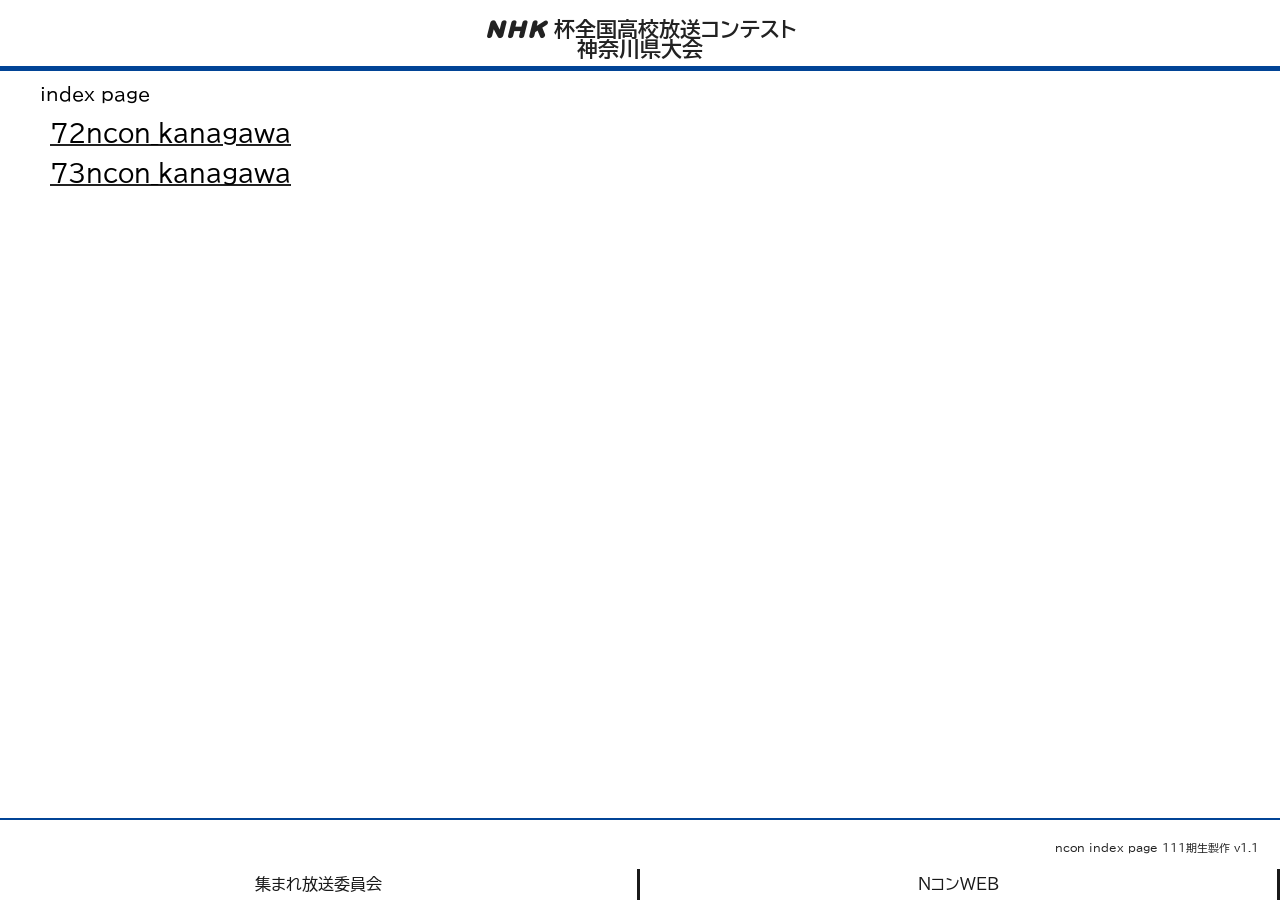
<file: docs/index.html>
<!DOCTYPE html>
<html lang="ja">
<head>
    <meta charset="UTF-8">
    <title>ncon index page</title>
    <meta name="viewport" content="width=device-width, initial-scale=1.0, viewport-fit-cover" />
    <meta name="author" content="Haruka Kato">
    <meta name="description" content="">
    <meta name="keywords" content="">
    <link rel="stylesheet" href="css/normalize.css">
    <link rel="stylesheet" href="css/style.css">
</head>
<body class="rn">
    <header>
        <h1><span class="nhk">ＮＨＫ </span>杯全国高校放送コンテスト<br>神奈川県大会</h1>
    </header>
    <div id="navigation-bar" class="for-sp">
        <ul>
            <li><a href="https://sites.google.com/view/kanakousiken/">集まれ放送委員会</a></li>
            <li><a href="https://www.nhk.or.jp/event/n-con/">NコンWEB</a></li>
        </ul>
    </div>
    <main>
        <p style="color: black; font-size: 18px; text-align: left; margin-left: 40px;">index page</p>
        <div style="font-size: 24px; text-align: left; margin-left: 50px; text-decoration: underline;">
            <a href="72ncon_kanagawa/index.html">72ncon_kanagawa</a><br>
            <a href="73ncon_kanagawa/index.html">73ncon_kanagawa</a><br>
        </div>
    </main>
    <footer style="position: fixed; left: 0px; right: 0px; bottom: 0;">
        <p><small>ncon index page 111期生製作 v1.1</small></p>
        <br>
    </footer>
</body>
</html>
</file>
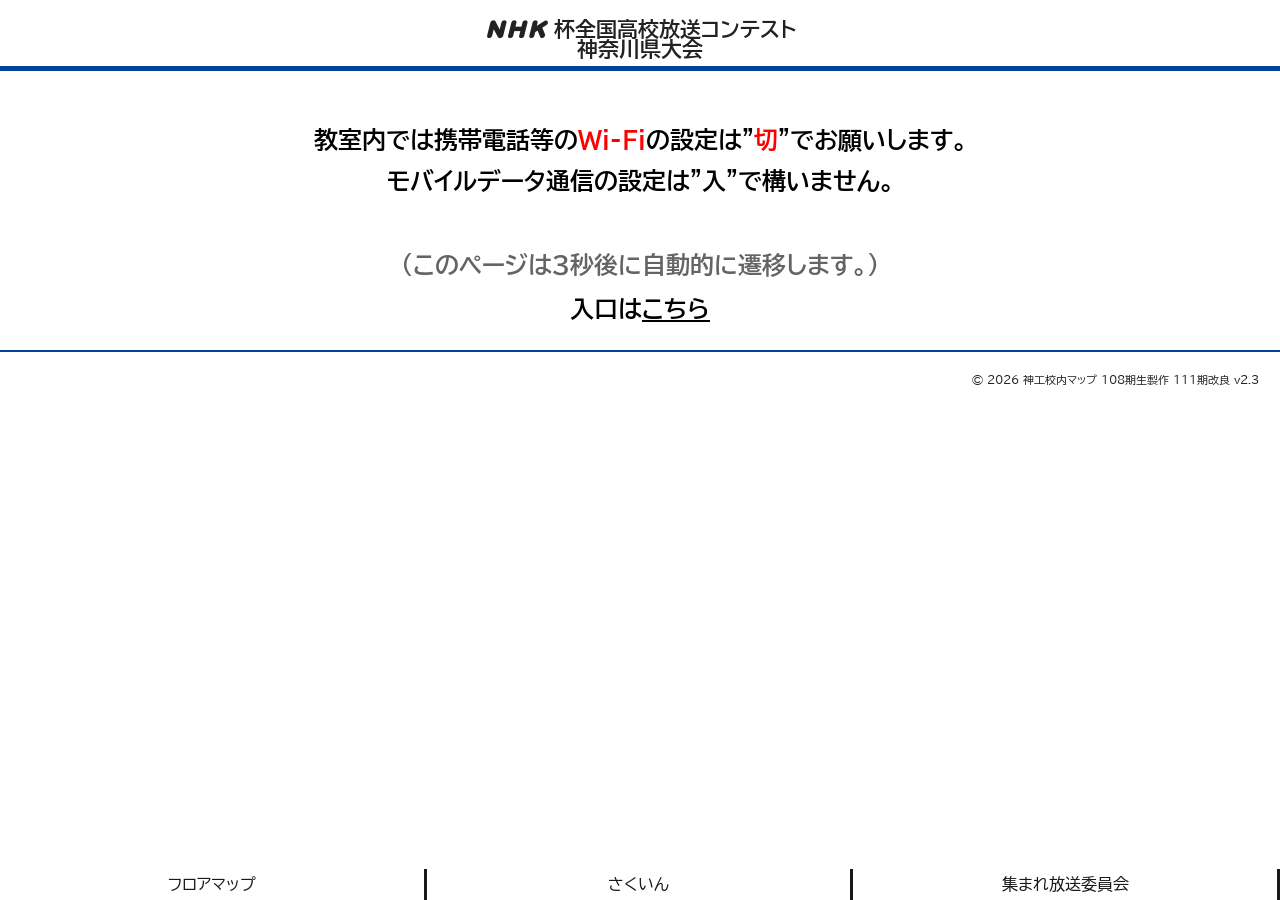
<file: docs/73ncon_kanagawa/index.html>
<!DOCTYPE html>
<html lang="ja">
<head>
    <meta charset="UTF-8">
    <title>2026 神工校内マップ - 第七十三回NHK杯全国高校放送コンテスト 神奈川県大会</title>
    <meta name="viewport" content="width=device-width, initial-scale=1.0, viewport-fit-cover" />
    <meta name="author" content="Haruka Kato">
    <meta name="description" content="第七十三回NHK杯全国高校放送コンテスト 神奈川県大会の会場マップです。">
    <meta name="keywords" content="地図, マップ, 校内マップ, NHK杯全国高校放送コンテスト, 神奈川県大会, 神工, 放送部, 専門部, 神奈川県高等学校視聴覚研究会, 神高視研, 73">
    <meta http-equiv="Refresh" content="3; URL=map.html">
    <link rel="stylesheet" href="css/normalize.css">
    <link rel="stylesheet" href="css/style.css">
</head>
<body class="rn">
    <header>
        <h1><span class="nhk">ＮＨＫ </span>杯全国高校放送コンテスト<br>神奈川県大会</h1>
    </header>
    <div id="navigation-bar" class="for-sp">
        <ul>
            <li><a href="map.html">フロアマップ</a></li>
            <li><a href="sakuin_day2.html">さくいん</a></li>
            <!--<li><a href="diagnosis.html">診断</a></li>-->
            <li><a href="https://sites.google.com/view/kanakousiken/">集まれ放送委員会</a></li>
            <!--<li><a href="https://www.nhk.or.jp/event/n-con/">NコンWEB</a></li>-->
        </ul>
    </div>
    <main>
        <div class="text" style="text-align: center;">
            <p style="color: #000;"><br>教室内では携帯電話等の<span style="color: #f00;">Wi-Fi</span>の設定は"<span style="color: #f00;">切</span>"でお願いします。<br>モバイルデータ通信の設定は"入"で構いません。</p>
        </div>
        <div class="text" style="text-align: center;">
            <p><br>(このページは3秒後に自動的に遷移します。)</p>
            <p style="color: #000;">入口は<a href="map.html" style="text-decoration: underline; ">こちら</a></p>
        </div>
    </main>
    <footer>
        <p><small>&copy; 2026 神工校内マップ 108期生製作 111期改良 v2.3</small></p>
        <br><br><br><br>
    </footer>
</body>
</html>
</file>
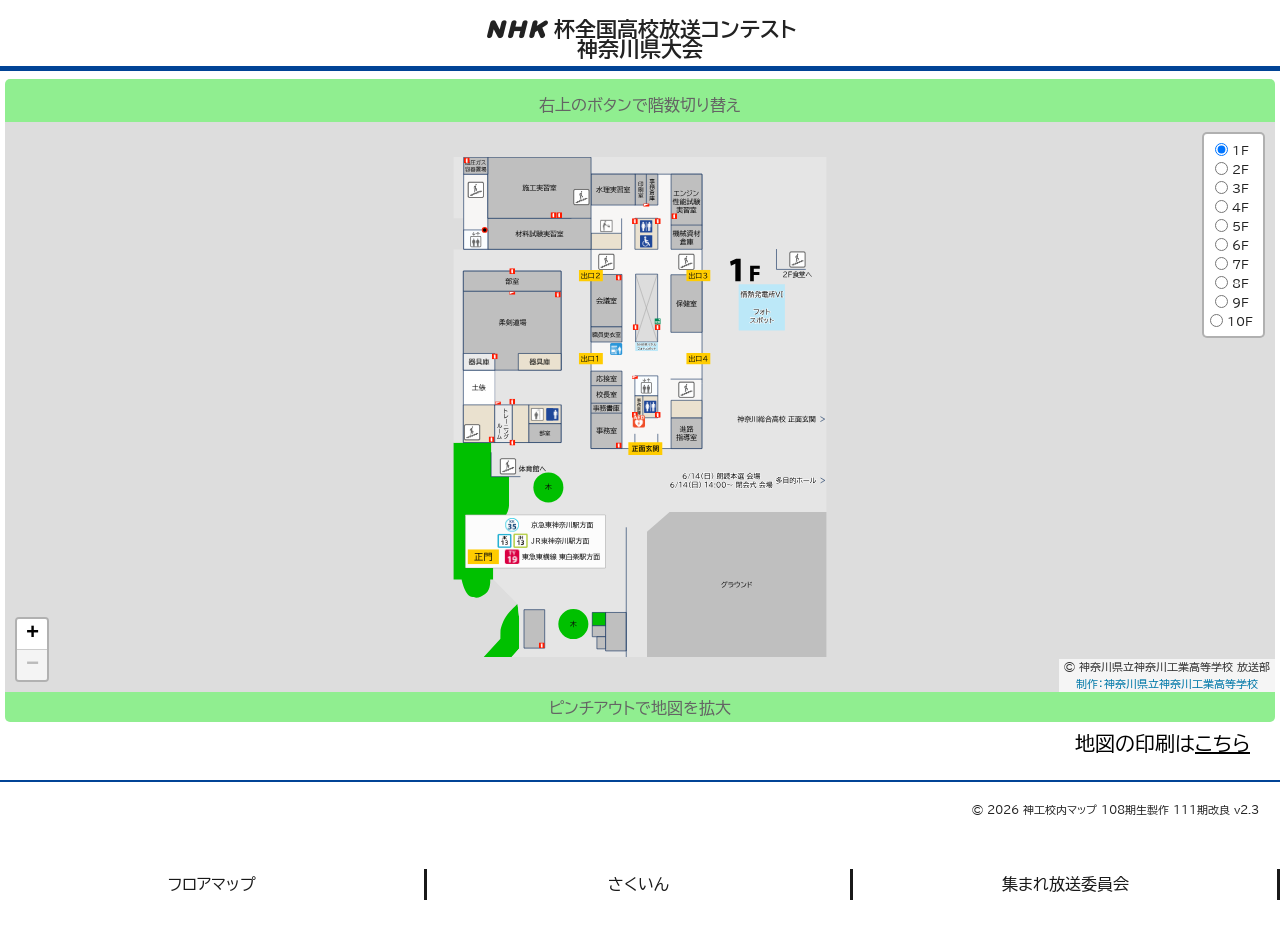
<file: docs/73ncon_kanagawa/map.html>
<!DOCTYPE html>
<html lang="ja">
<head>
    <meta charset="UTF-8">
    <title>2026 神工校内マップ - 第七十三回NHK杯全国高校放送コンテスト 神奈川県大会</title>
    <meta name="viewport" content="width=device-width, initial-scale=1.0, viewport-fit-cover" />
    <meta name="author" content="Haruka Kato">
    <meta name="description" content="第七十三回NHK杯全国高校放送コンテスト 神奈川県大会の会場マップです。">
    <meta name="keywords" content="地図, マップ, 校内マップ, NHK杯全国高校放送コンテスト, 神奈川県大会, 神工, 放送部, 専門部, 神奈川県高等学校視聴覚研究会, 神高視研, 73">
    <link rel="stylesheet" href="css/normalize.css">
    <link rel="stylesheet" href="css/style.css">
    <link rel="stylesheet" href="css/leaflet.css">
    <link rel="stylesheet" href="css/map_print.css" media="print">
    <script type="text/javascript" src="js/leaflet.js"></script>
</head>
<body class="rn">
    <header>
        <h1><span class="nhk">ＮＨＫ </span>杯全国高校放送コンテスト<br>神奈川県大会</h1>
    </header>
    <div id="navigation-bar" class="for-sp">
        <ul>
            <li><a href="map.html">フロアマップ</a></li>
            <li><a href="sakuin.html">さくいん</a></li>
            <!--<li><a href="diagnosis.html">診断</a></li>-->
            <li><a href="https://sites.google.com/view/kanakousiken/">集まれ放送委員会</a></li>
            <!--<li><a href="https://www.nhk.or.jp/event/n-con/">NコンWEB</a></li>-->
        </ul>
    </div>
    <main>
        <div class="sroom">
            <p>右上のボタンで階数切り替え</p>
            <div id="map" style="width: 100; height: calc(100vh - 330px); min-height: 100px;"></div>
            <p>ピンチアウトで地図を拡大</p>
        </div>
        <div class="not-safari">
            <p class="imagep" style="text-align: right;">地図の印刷は<a href="#" id="print-map-link" style="text-decoration: underline;">こちら</a></p>
        </div>
        <div class="safari-only">
            <p class="imagep" style="text-align: right;">地図の印刷は<a href="会場図.pdf" target="_blank" rel="noopener noreferrer" style="text-decoration: underline;">こちら</a></p>
        </div>
        <div class="print-map" aria-label="印刷用フロアマップ">
            <figure class="print-map_item">
                <img src="svg/1F.svg" alt="1Fの地図">
            </figure>
            <figure class="print-map_item">
                <img src="svg/2F.svg" alt="2Fの地図">
            </figure>
            <figure class="print-map_item">
                <img src="svg/3F.svg" alt="3Fの地図">
            </figure>
            <figure class="print-map_item">
                <img src="svg/4F.svg" alt="4Fの地図">
            </figure>
            <figure class="print-map_item">
                <img src="svg/5F.svg" alt="5Fの地図">
            </figure>
            <figure class="print-map_item">
                <img src="svg/6F.svg" alt="6Fの地図">
            </figure>
            <figure class="print-map_item">
                <img src="svg/7F.svg" alt="7Fの地図">
            </figure>
            <figure class="print-map_item">
                <img src="svg/8F.svg" alt="8Fの地図">
            </figure>
            <figure class="print-map_item">
                <img src="svg/9F.svg" alt="9Fの地図">
            </figure>
            <figure class="print-map_item">
                <img src="svg/10F.svg" alt="10Fの地図">
            </figure>
        </div>
    </main>
    <footer>
        <p><small>&copy; 2026 神工校内マップ 108期生製作 111期改良 v2.3</small></p>
        <br><br><br><br>
    </footer>
    <script>
        function getParameterByName(name) {
            const urlParams = new URLSearchParams(window.location.search);
            return urlParams.get(name);
        }

        var map = L.map('map', {
            crs: L.CRS.Simple,
            maxZoom: 1,
            minZoom: -2
        });
        var bounds = [[0,0], [2000,2000]];
        map.fitBounds(bounds);

        var layers={
            "1F": L.imageOverlay("svg/1F.svg", bounds, {
                attribution: "&copy; 神奈川県立神奈川工業高等学校 放送部<br><a href='https://www.pen-kanagawa.ed.jp/kanagawa-th/'>制作：神奈川県立神奈川工業高等学校</a>"
            }),
            "2F": L.imageOverlay("svg/2F.svg", bounds, {
                attribution: "&copy; 神奈川県立神奈川工業高等学校 放送部<br><a href='https://www.pen-kanagawa.ed.jp/kanagawa-th/'>制作：神奈川県立神奈川工業高等学校</a>"
            }),
            "3F": L.imageOverlay("svg/3F.svg", bounds, {
                attribution: "&copy; 神奈川県立神奈川工業高等学校 放送部<br><a href='https://www.pen-kanagawa.ed.jp/kanagawa-th/'>制作：神奈川県立神奈川工業高等学校</a>"
            }),
            "4F": L.imageOverlay("svg/4F.svg", bounds, {
                attribution: "&copy; 神奈川県立神奈川工業高等学校 放送部<br><a href='https://www.pen-kanagawa.ed.jp/kanagawa-th/'>制作：神奈川県立神奈川工業高等学校</a>"
            }),
            "5F": L.imageOverlay("svg/5F.svg", bounds, {
                attribution: "&copy; 神奈川県立神奈川工業高等学校 放送部<br><a href='https://www.pen-kanagawa.ed.jp/kanagawa-th/'>制作：神奈川県立神奈川工業高等学校</a>"
            }),
            "6F": L.imageOverlay("svg/6F.svg", bounds, {
                attribution: "&copy; 神奈川県立神奈川工業高等学校 放送部<br><a href='https://www.pen-kanagawa.ed.jp/kanagawa-th/'>制作：神奈川県立神奈川工業高等学校</a>"
            }),
            "7F": L.imageOverlay("svg/7F.svg", bounds, {
                attribution: "&copy; 神奈川県立神奈川工業高等学校 放送部<br><a href='https://www.pen-kanagawa.ed.jp/kanagawa-th/'>制作：神奈川県立神奈川工業高等学校</a>"
            }),
            "8F": L.imageOverlay("svg/8F.svg", bounds, {
                attribution: "&copy; 神奈川県立神奈川工業高等学校 放送部<br><a href='https://www.pen-kanagawa.ed.jp/kanagawa-th/'>制作：神奈川県立神奈川工業高等学校</a>"
            }),
            "9F": L.imageOverlay("svg/9F.svg", bounds, {
                attribution: "&copy; 神奈川県立神奈川工業高等学校 放送部<br><a href='https://www.pen-kanagawa.ed.jp/kanagawa-th/'>制作：神奈川県立神奈川工業高等学校</a>"
            }),
            "10F": L.imageOverlay("svg/10F.svg", bounds, {
                attribution: "&copy; 神奈川県立神奈川工業高等学校 放送部<br><a href='https://www.pen-kanagawa.ed.jp/kanagawa-th/'>制作：神奈川県立神奈川工業高等学校</a>"
            })
        }
        
        var floor = getParameterByName('floor') || "1F";
        if (layers[floor]) {
            layers[floor].addTo(map);
        }

        L.control.layers(layers, null, {collapsed: false,}).addTo(map);

        map.zoomControl.setPosition("bottomleft");

        document.getElementById("print-map-link").addEventListener("click", function(event) {
            event.preventDefault();
            window.print();
        });

        const ua = window.navigator.userAgent.toLowerCase();

        if (ua.indexOf('safari') !== -1 && ua.indexOf('chrome') === -1 && ua.indexOf('edg') === -1) {
            window.addEventListener('keydown', function(e) {
            if ((e.ctrlKey || e.metaKey) && e.keyCode === 80) {
                e.preventDefault();
                window.open("会場図.pdf");
                }
            });
        }
    </script>
</body>
</html>
</file>
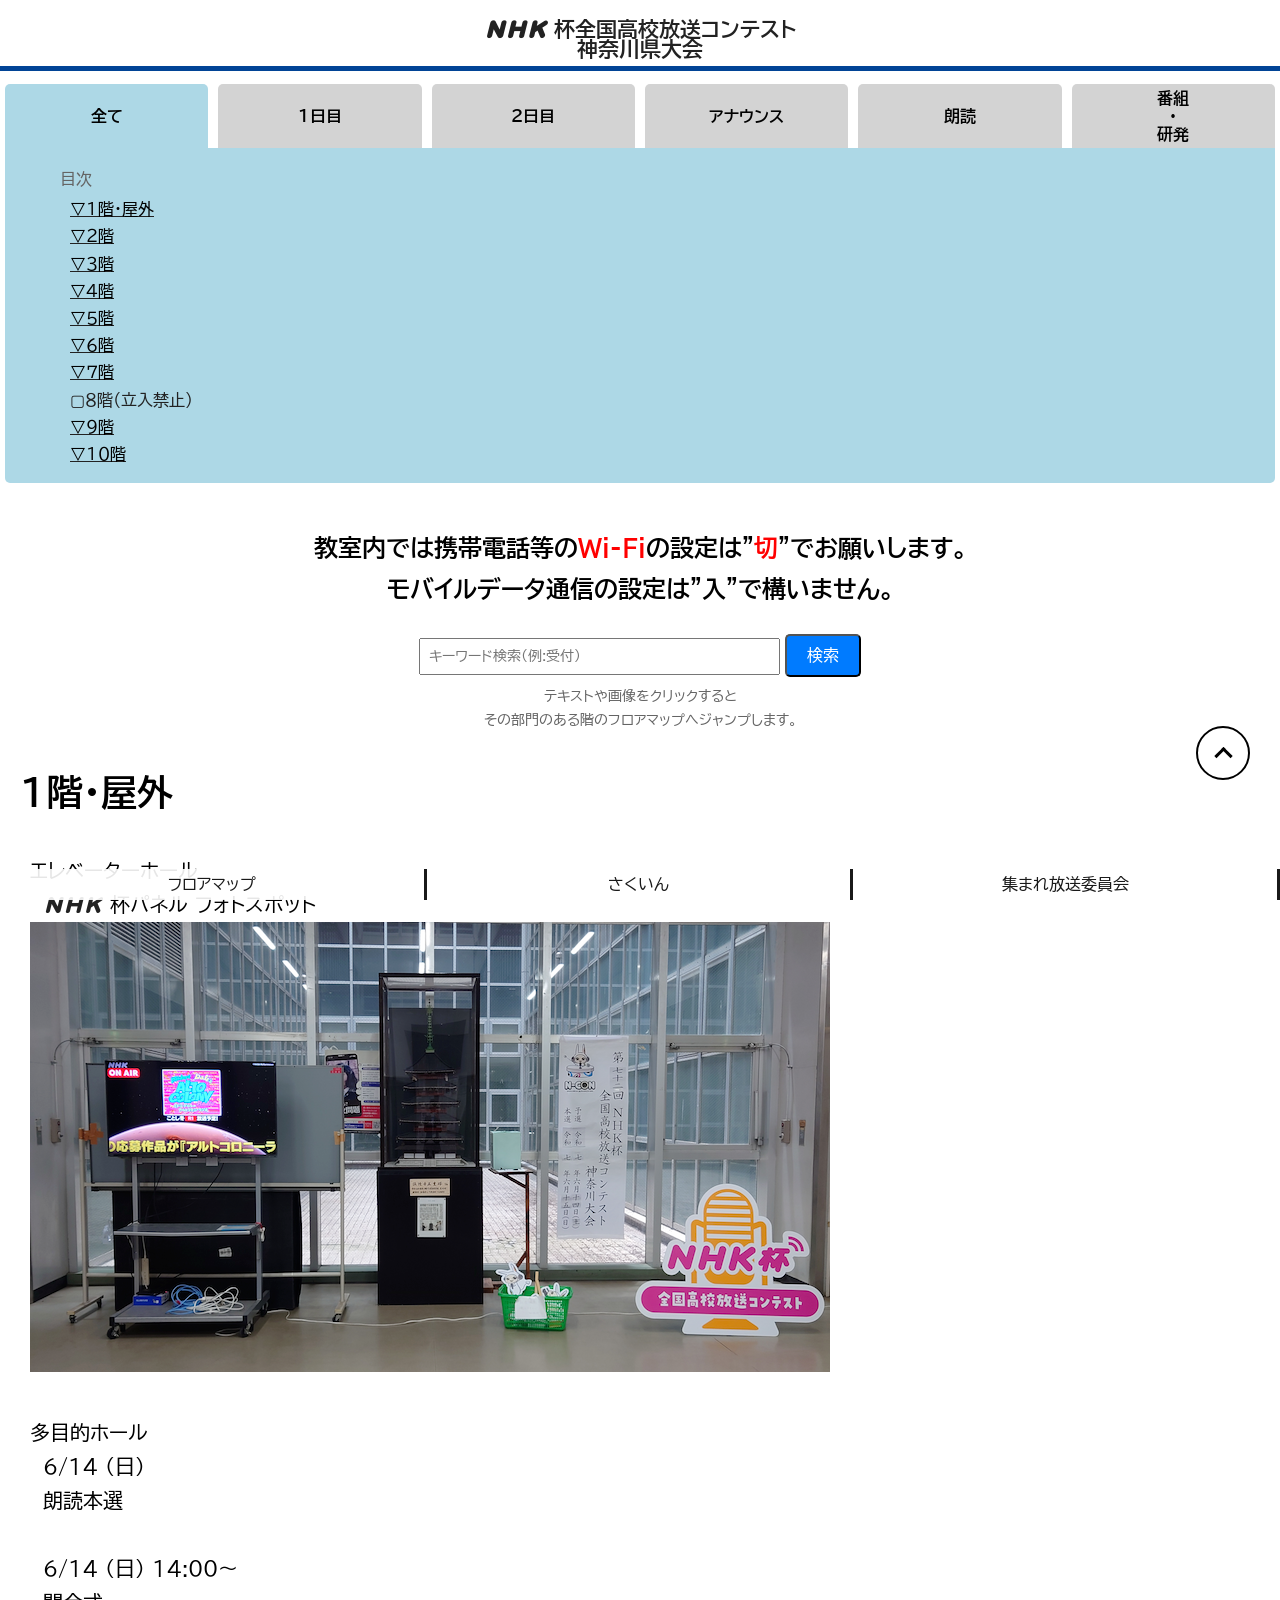
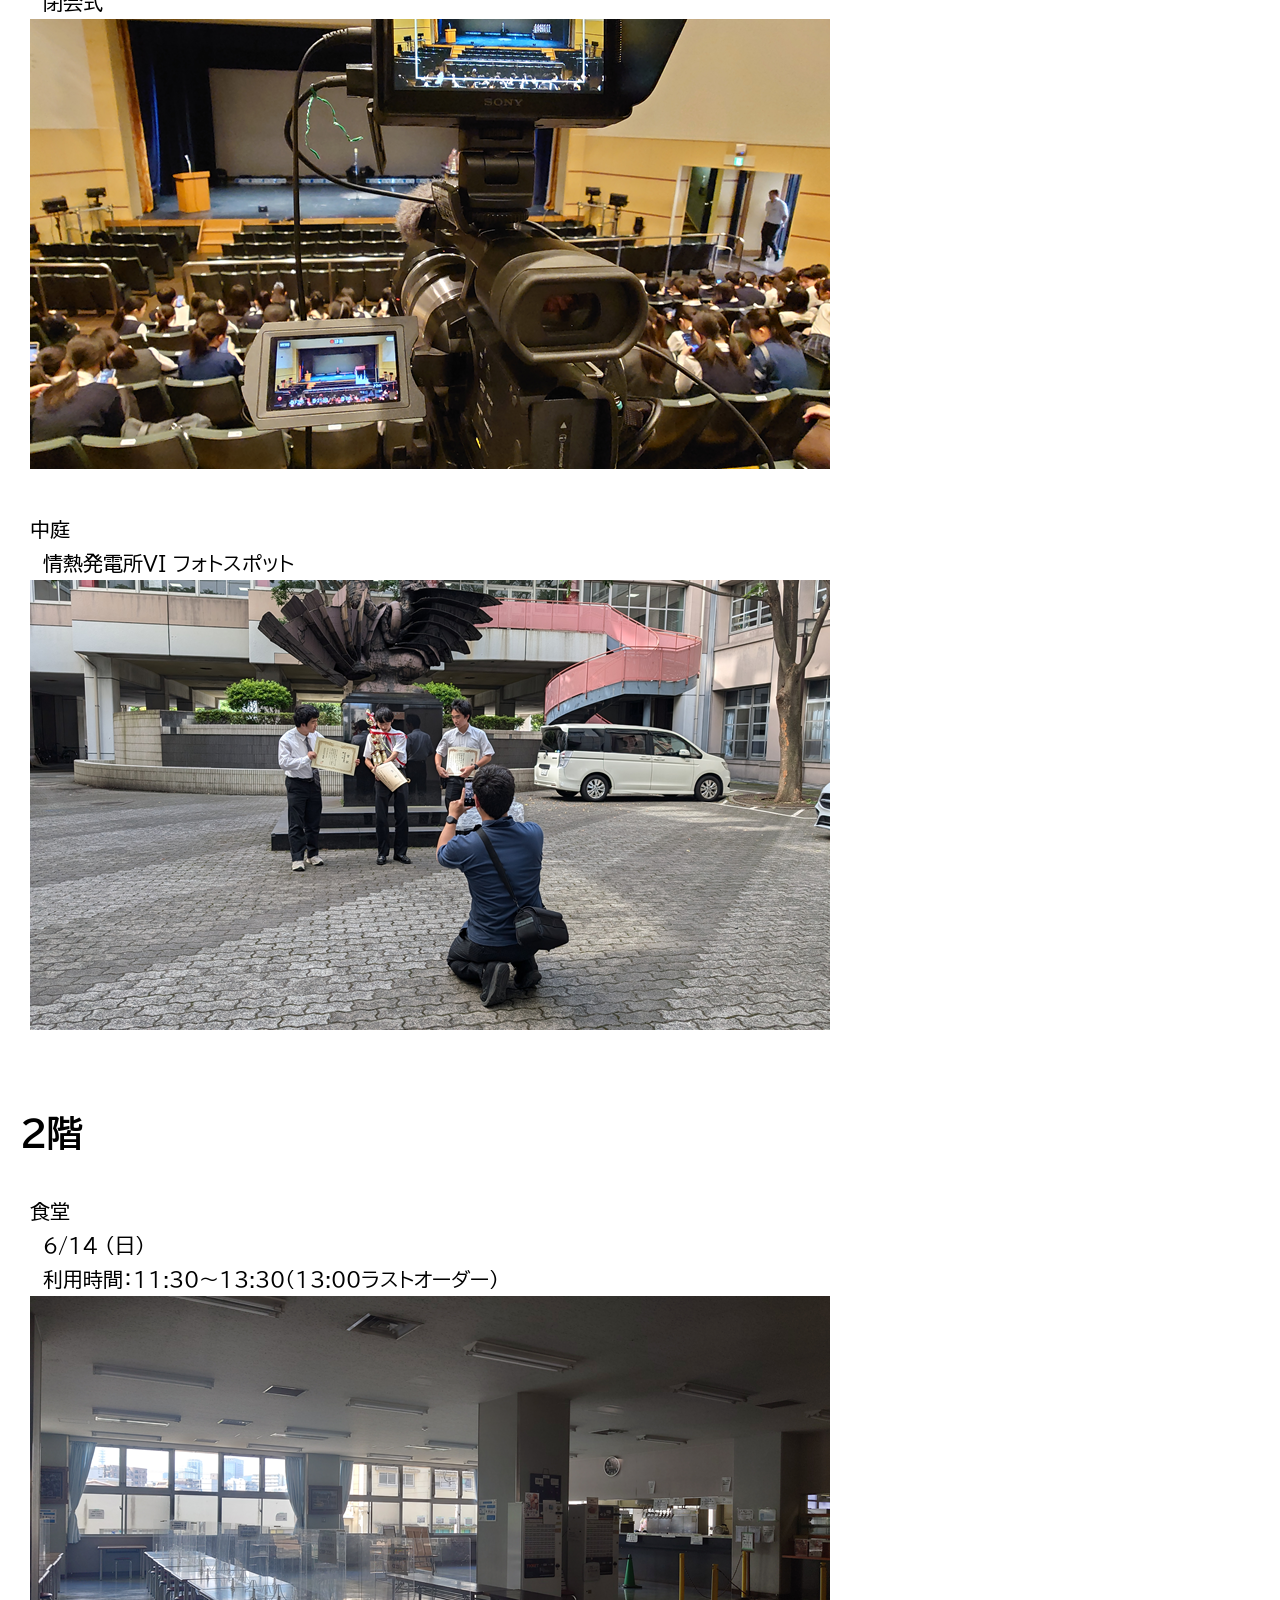
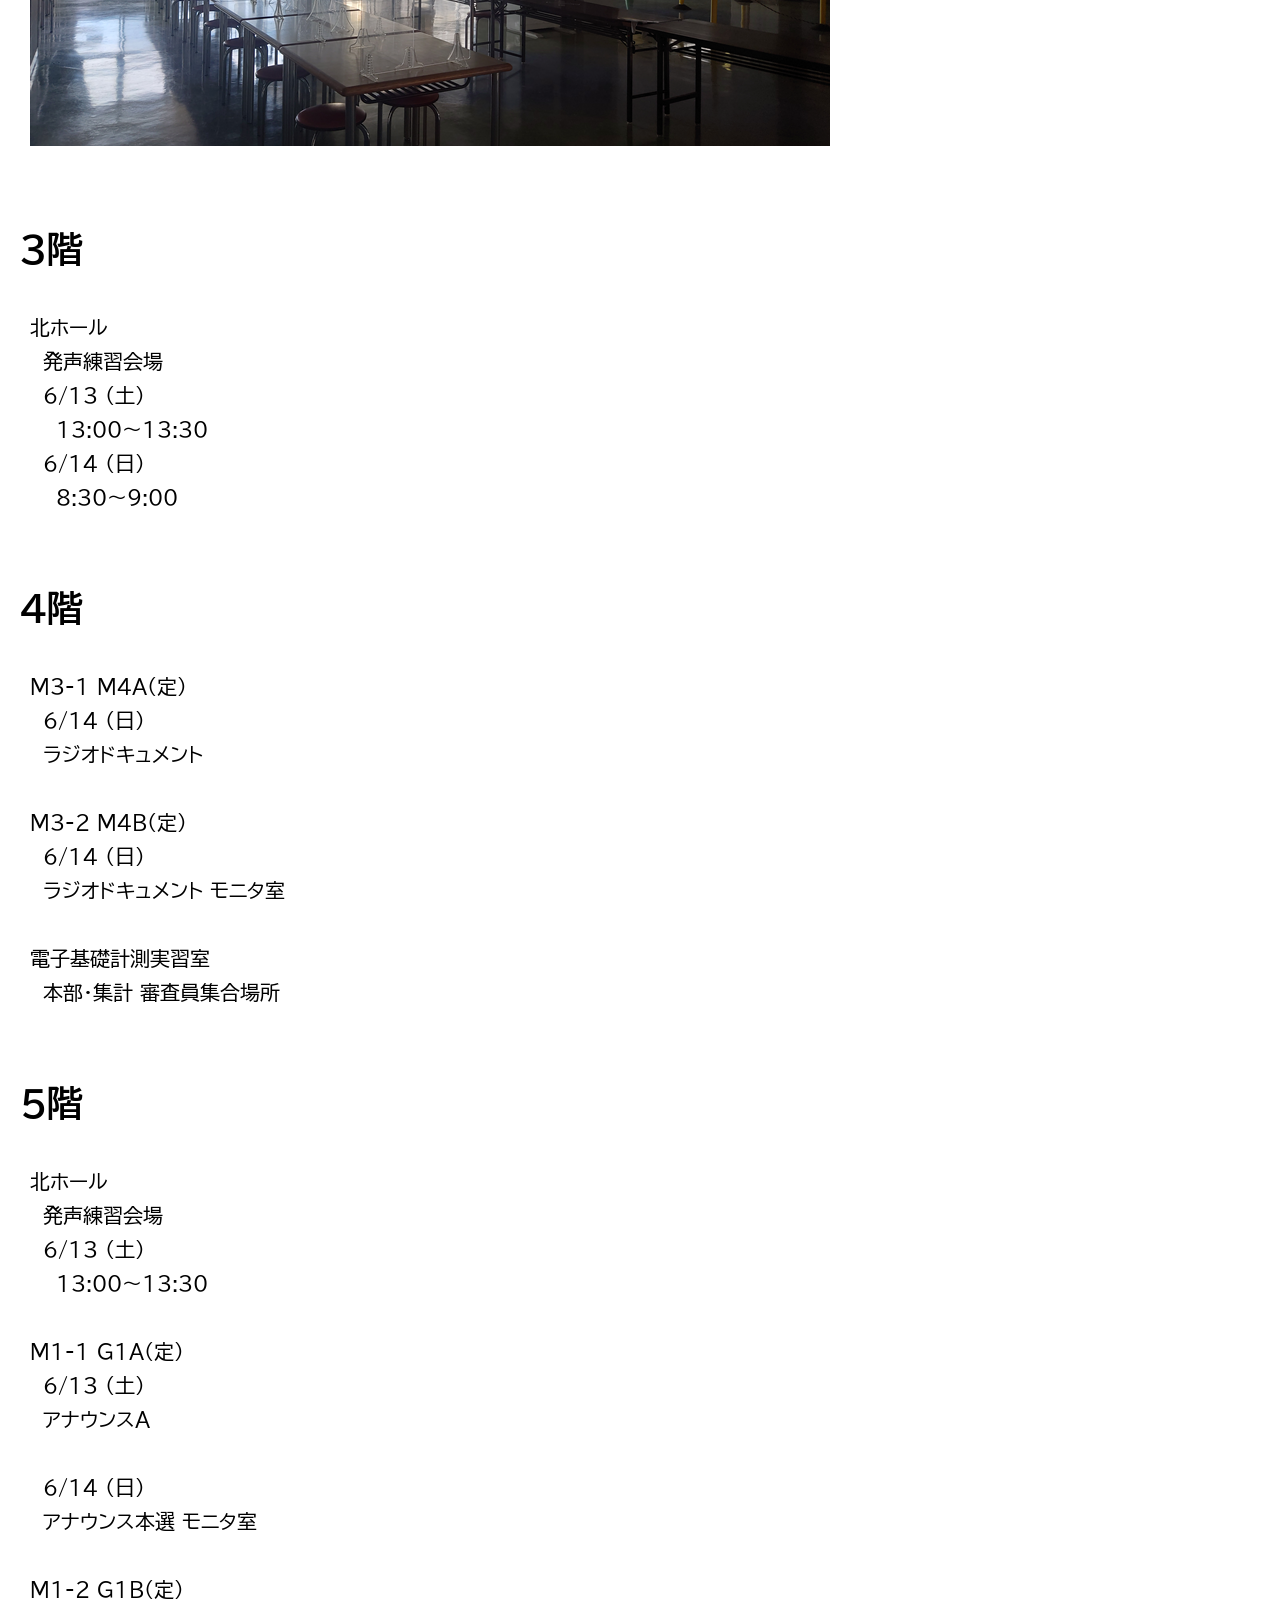
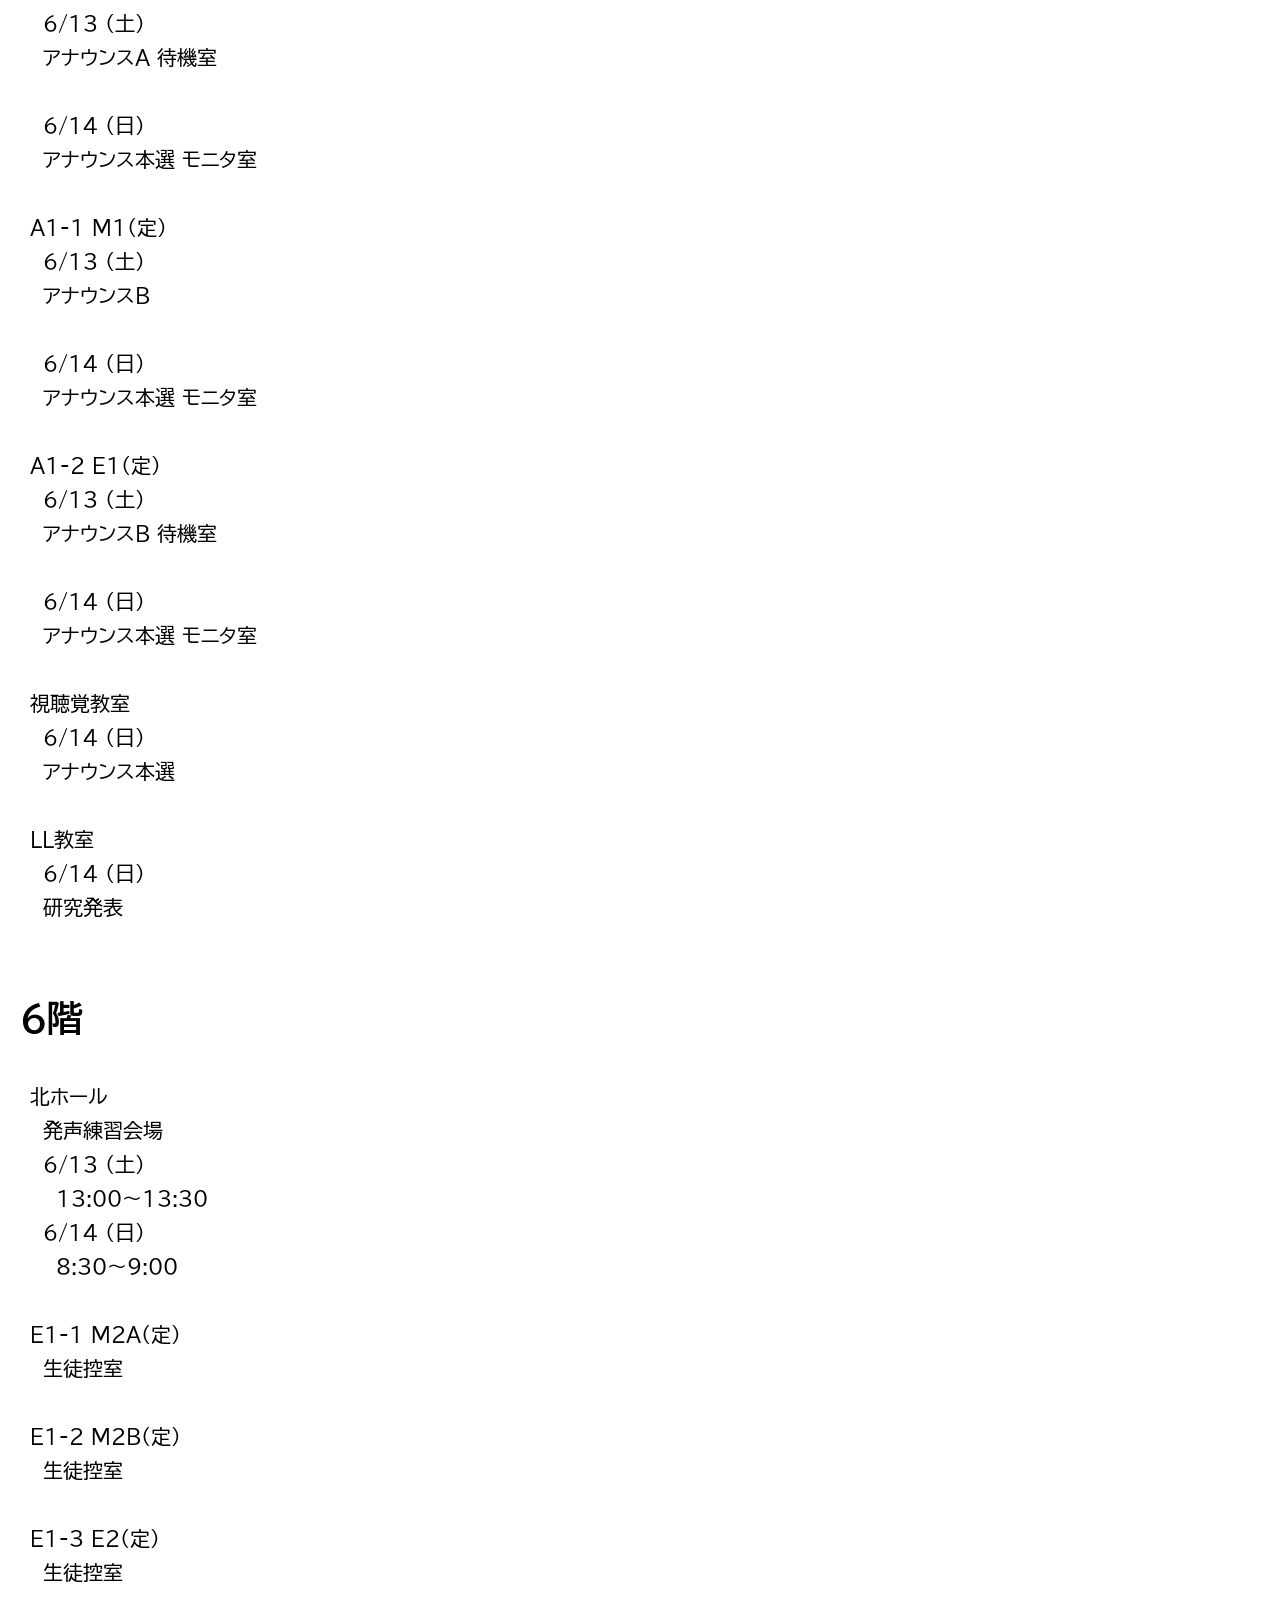
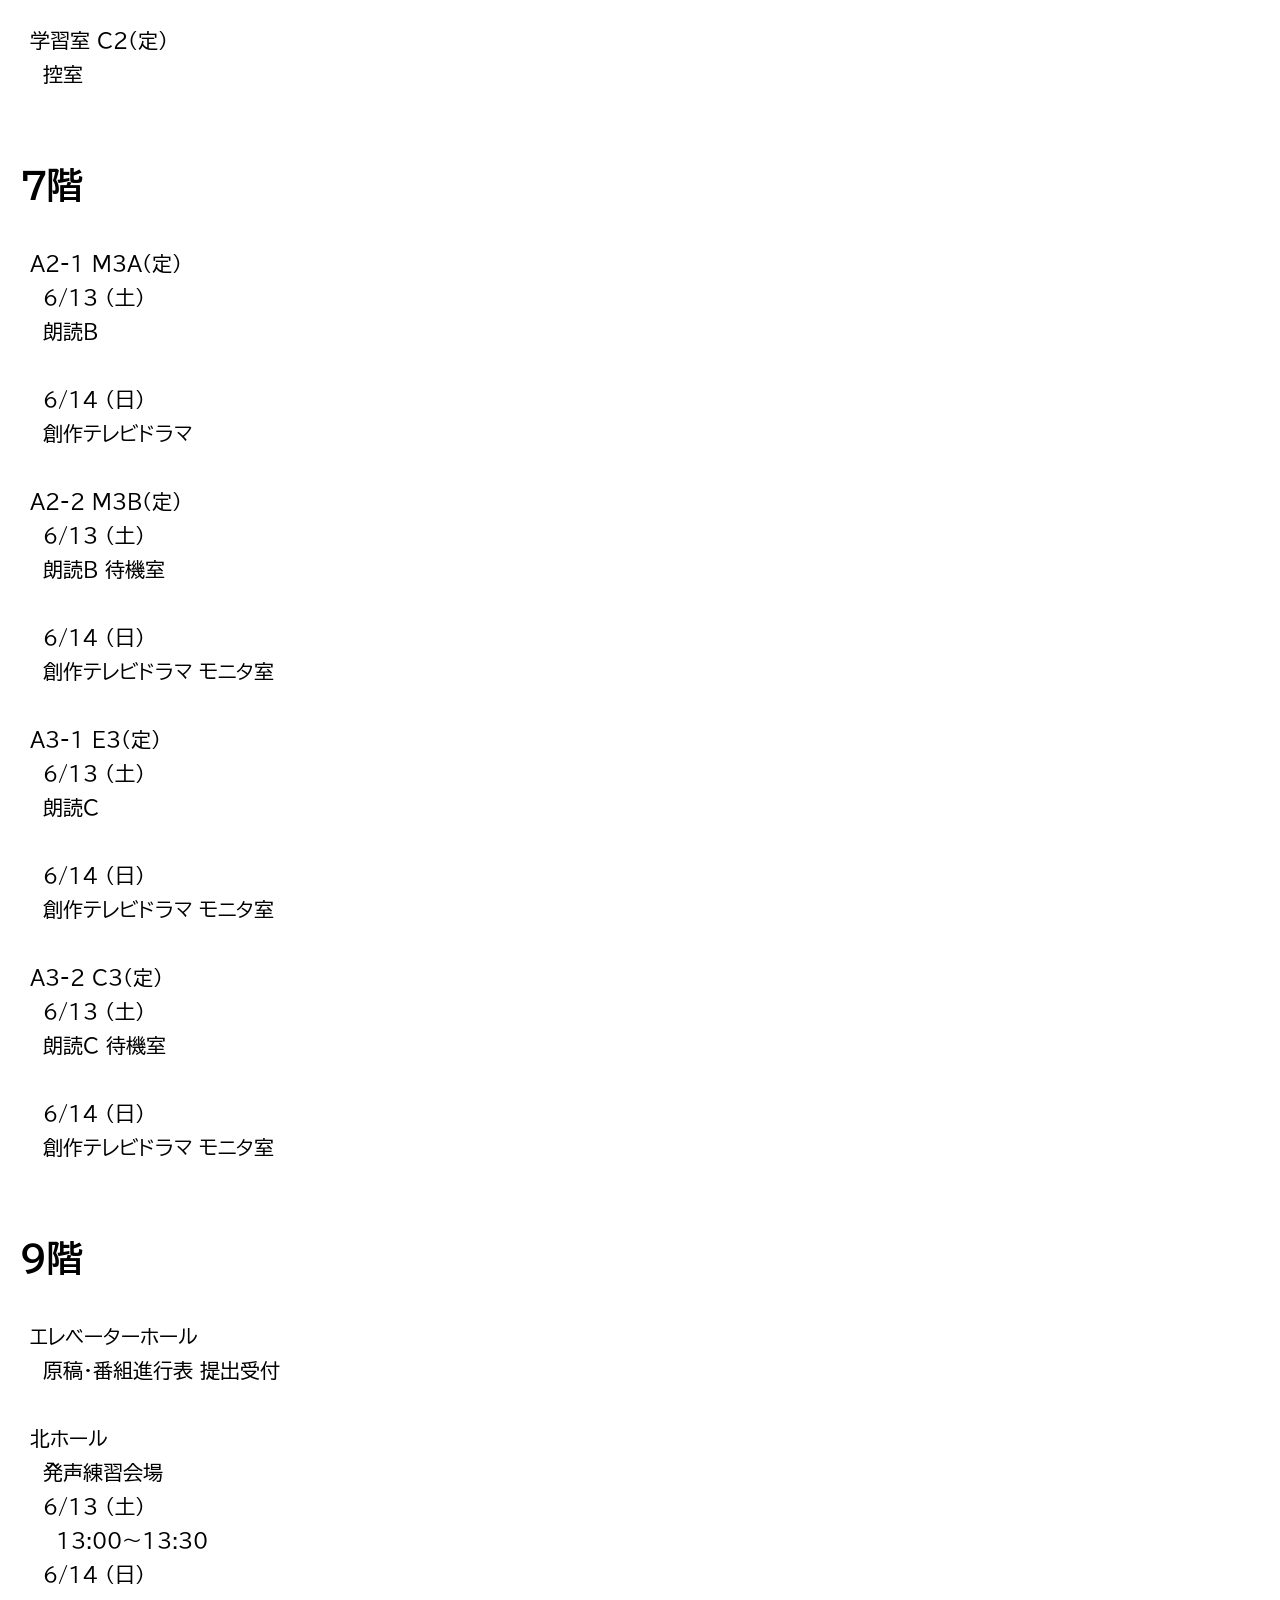
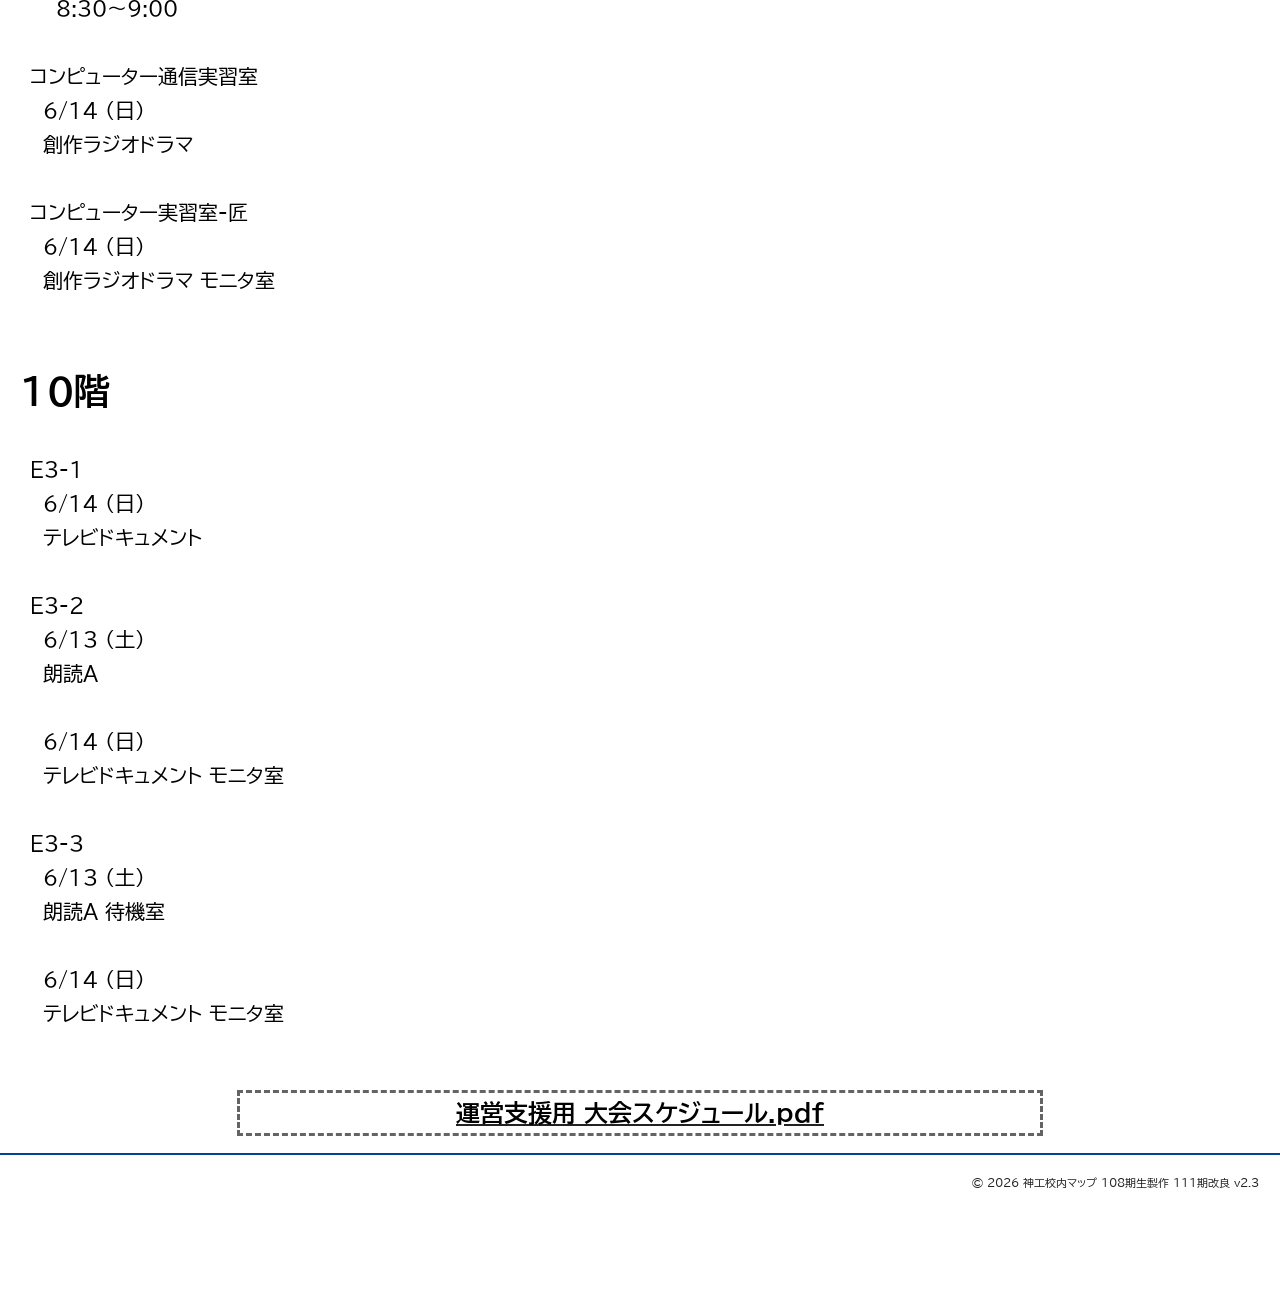
<file: docs/73ncon_kanagawa/sakuin.html>
<!DOCTYPE html>
<html lang="ja">
<head>
    <meta charset="UTF-8">
    <title>2026 神工校内マップ - 第七十三回NHK杯全国高校放送コンテスト 神奈川県大会 - さくいん</title>
    <meta name="viewport" content="width=device-width, initial-scale=1.0, viewport-fit-cover" />
    <meta name="author" content="Haruka Kato">
    <meta name="description" content="第七十三回NHK杯全国高校放送コンテスト 神奈川県大会のさくいんです。">
    <meta name="keywords" content="地図, マップ, 校内マップ, NHK杯全国高校放送コンテスト, 神奈川県大会, 神工, 放送部, 専門部, 神奈川県高等学校視聴覚研究会, 神高視研, さくいん">
    <link rel="stylesheet" href="css/normalize.css">
    <link rel="stylesheet" href="css/style.css">
    <style>
        a,a:visited {
            color: #000;
            text-decoration: none;
        }
    </style>
</head>
<body class="fl">
    <a class="pagetop" href="#"><div class="pagetop__arrow"></div></a>
    <header>
        <h1><span class="nhk">ＮＨＫ </span>杯全国高校放送コンテスト<br>神奈川県大会</h1>
    </header>
    <div id="navigation-bar" class="for-sp">
        <ul>
            <li><a href="map.html">フロアマップ</a></li>
            <li><a href="">さくいん</a></li>
            <!--<li><a href="diagnosis.html">診断</a></li>-->
            <li><a href="https://sites.google.com/view/kanakousiken/">集まれ放送委員会</a></li>
            <!--<li><a href="https://www.nhk.or.jp/event/n-con/">NコンWEB</a></li>-->
        </ul>
    </div>
    <main>
        <div class="tablike">
            <div class="tab-labeled">全て</div>
            <div class="tab-label"><a href="sakuin_day1.html">1日目</a></div>
            <div class="tab-label"><a href="sakuin_day2.html">2日目</a></div>
            <div class="tab-label"><a href="sakuin_announce.html">アナウンス</a></div>
            <div class="tab-label"><a href="sakuin_recitation.html">朗読</a></div>
            <div class="tab-label"><a href="sakuin_program.html">番組<br>・<br>研発</a></div>
            <!--<div class="tab-label"><a href="sakuin_instructor.html">顧問等</a></div>-->
        </div>
        <div class="sfloor">
            <p style="text-align: left; margin-left: 40px;" >目次</p>
            <div style="text-align: left; margin-left: 50px; text-decoration: underline;">
                <a href="#1F">▽１階・屋外<br></a>
                <a href="#2F">▽２階<br></a>
                <a href="#3F">▽３階<br></a>
                <a href="#4F">▽４階<br></a>
                <a href="#5F">▽５階<br></a>
                <a href="#6F">▽６階<br></a>
                <a href="#7F">▽７階<br></a>
            </div>
            <div style="text-align: left; margin-left: 50px;">
                ▢８階（立入禁止）<br>
            </div>
            <div style="text-align: left; margin-left: 50px; text-decoration: underline;">
                <a href="#9F">▽９階<br></a>
                <a href="#10F">▽１０階</a>
            </div>
        </div>
        <div class="text" style="text-align: center;">
            <p style="color: #000;"><br>教室内では携帯電話等の<span style="color: #f00;">Wi-Fi</span>の設定は"<span style="color: #f00;">切</span>"でお願いします。<br>モバイルデータ通信の設定は"入"で構いません。</p>
        </div>
        <div id="search-container">
            <input type="text" id="search-box" placeholder="キーワード検索(例:受付)">
            <button class="button" onclick="search()">検索</button>
        </div>
        <p>テキストや画像をクリックすると<br>その部門のある階のフロアマップへジャンプします。</p>
        <div class="text">
            <div id="search-results"></div>
            <div id="1F">
                <h2><a href="map.html?floor=1F">１階・屋外</a></h2>
                <p class="imagep">
                    <a href="map.html?floor=1F">エレベーターホール<br>　<span class="nhk">ＮＨＫ </span>杯パネル フォトスポット
                    <br><img class="images" src="sakuin/1FEVH.png"></a><br><br>
                    <a href="map.html?floor=1F">多目的ホール<br>　6/14 (日)<br>　朗読本選<br><br>　6/14 (日) 14:00～<br>　閉会式
                    <br><img class="images" src="sakuin/TAMOKUTEKI.png"></a><br><br>
                    <a href="map.html?floor=1F">中庭<br>　情熱発電所VI フォトスポット
                    <br><img class="images" src="sakuin/JOHATSU.png"></a><br><br>
                </p>
            </div>
            <div id="2F">
                <h2><a href="map.html?floor=2F">２階</a></h2>
                <p class="imagep">
                    <a href="map.html?floor=2F">食堂<br>　6/14 (日)<br>　利用時間：11:30～13:30（13:00ラストオーダー）
                    <br><img class="images" src="sakuin/2FSHOKUDO.png"></a><br><br>
                </p>
            </div>
            <div id="3F">
                <h2><a href="map.html?floor=3F">３階</a></h2>
                <p class="imagep">
                    <a href="map.html?floor=3F">北ホール<br>　発声練習会場<br>　6/13 (土)<br>　　13:00～13:30<br>　6/14 (日)<br>　　8:30～9:00
                    </a><br><br>
                </p>
            </div>
            <div id="4F">
                <h2><a href="map.html?floor=4F">４階</a></h2>
                <p class="imagep">
                    <a href="map.html?floor=4F">M3-1 M4A(定)<br>　6/14 (日)<br>　ラジオドキュメント
                    </a><br><br>
                    <a href="map.html?floor=4F">M3-2 M4B(定)<br>　6/14 (日)<br>　ラジオドキュメント モニタ室
                    </a><br><br>
                    <a href="map.html?floor=4F">電子基礎計測実習室<br>　本部・集計 審査員集合場所
                    </a><br><br>
                </p>
            </div>
            <div id="5F">
                <h2><a href="map.html?floor=5F">５階</a></h2>
                <p class="imagep">
                    <a href="map.html?floor=5F">北ホール<br>　発声練習会場<br>　6/13 (土)<br>　　13:00～13:30
                    </a><br><br>
                    <a href="map.html?floor=5F">M1-1 G1A(定)<br>　6/13 (土)<br>　アナウンスA<br><br>　6/14 (日)<br>　アナウンス本選 モニタ室
                    </a><br><br>
                    <a href="map.html?floor=5F">M1-2 G1B(定)<br>　6/13 (土)<br>　アナウンスA 待機室<br><br>　6/14 (日)<br>　アナウンス本選 モニタ室
                    </a><br><br>
                    <a href="map.html?floor=5F">A1-1 M1(定)<br>　6/13 (土)<br>　アナウンスB<br><br>　6/14 (日)<br>　アナウンス本選 モニタ室
                    </a><br><br>
                    <a href="map.html?floor=5F">A1-2 E1(定)<br>　6/13 (土)<br>　アナウンスB 待機室<br><br>　6/14 (日)<br>　アナウンス本選 モニタ室
                    </a><br><br>
                    <a href="map.html?floor=5F">視聴覚教室<br>　6/14 (日)<br>　アナウンス本選
                    </a><br><br>
                    <a href="map.html?floor=5F">LL教室<br>　6/14 (日)<br>　研究発表
                    </a><br><br>
                </p>
            </div>
            <div id="6F">
                <h2><a href="map.html?floor=6F">６階</a></h2>
                <p class="imagep">
                    <a href="map.html?floor=6F">北ホール<br>　発声練習会場<br>　6/13 (土)<br>　　13:00～13:30<br>　6/14 (日)<br>　　8:30～9:00
                    </a><br><br>
                    <a href="map.html?floor=6F">E1-1 M2A(定)<br>　生徒控室
                    </a><br><br>
                    <a href="map.html?floor=6F">E1-2 M2B(定)<br>　生徒控室
                    </a><br><br>
                    <a href="map.html?floor=6F">E1-3 E2(定)<br>　生徒控室
                    </a><br><br>
                    <a href="map.html?floor=6F">学習室 C2(定)<br>　控室
                    </a><br><br>
                </p>
            </div>
            <div id="7F">
                <h2><a href="map.html?floor=7F">７階</a></h2>
                <p class="imagep">
                    <a href="map.html?floor=7F">A2-1 M3A(定)<br>　6/13 (土)<br>　朗読B<br><br>　6/14 (日)<br>　創作テレビドラマ
                    </a><br><br>
                    <a href="map.html?floor=7F">A2-2 M3B(定)<br>　6/13 (土)<br>　朗読B 待機室<br><br>　6/14 (日)<br>　創作テレビドラマ モニタ室
                    </a><br><br>
                    <a href="map.html?floor=7F">A3-1 E3(定)<br>　6/13 (土)<br>　朗読C<br><br>　6/14 (日)<br>　創作テレビドラマ モニタ室
                    </a><br><br>
                    <a href="map.html?floor=7F">A3-2 C3(定)<br>　6/13 (土)<br>　朗読C 待機室<br><br>　6/14 (日)<br>　創作テレビドラマ モニタ室
                    </a><br><br>
                </p>
            </div>
            <div id="9F">
                <h2><a href="map.html?floor=9F">９階</a></h2>
                <p class="imagep">
                    <a href="map.html?floor=9F">エレベーターホール<br>　原稿・番組進行表 提出受付
                    </a><br><br>
                    <a href="map.html?floor=9F">北ホール<br>　発声練習会場<br>　6/13 (土)<br>　　13:00～13:30<br>　6/14 (日)<br>　　8:30～9:00
                    </a><br><br>
                    <a href="map.html?floor=9F">コンピューター通信実習室<br>　6/14 (日)<br>　創作ラジオドラマ
                    </a><br><br>
                    <a href="map.html?floor=9F">コンピューター実習室-匠<br>　6/14 (日)<br>　創作ラジオドラマ モニタ室
                    </a><br><br>
                </p>
            </div>
            <div id="10F">
                <h2><a href="map.html?floor=10F">１０階</a></h2>
                <p class="imagep">
                    <a href="map.html?floor=10F">E3-1<br>　6/14 (日)<br>　テレビドキュメント
                    </a><br><br>
                    <a href="map.html?floor=10F">E3-2<br>　6/13 (土)<br>　朗読A<br><br>　6/14 (日)<br>　テレビドキュメント モニタ室
                    </a><br><br>
                    <a href="map.html?floor=10F">E3-3<br>　6/13 (土)<br>　朗読A 待機室<br><br>　6/14 (日)<br>　テレビドキュメント モニタ室
                    </a><br><br>
                </p>
            </div>
        </div>
        <div class="text" style="text-align: center; text-decoration: underline; ">
            <p style="font-size: 10pt;"><br></p>
            <p style="outline: dashed; max-width: 800px;">
            <a href="73Nコン県大会 運営支援用 大会スケジュール.pdf" target="_blank" rel="noopener noreferrer">運営支援用 大会スケジュール.pdf</a></p>
        </div>
    </main>
    <footer>
        <p><small>&copy; 2026 神工校内マップ 108期生製作 111期改良 v2.3</small></p>
        <br><br><br><br>
    </footer>
    <script>
        // 団体データの配列
        const organizations = [
            {
                name: 'エレベーターホール<br>　<span class="nhk">ＮＨＫ </span>杯パネル フォトスポット',
                description: '１階・屋外',
                image: 'br><img class="images" src="sakuin/1FEVH.png"',
                floor: '1F',
            },
            {
                name: '多目的ホール<br>　6/14 (日)<br>　朗読本選<br><br>　6/14 (日) 14:00～<br>　閉会式',
                description: '１階・屋外',
                image: 'br><img class="images" src="sakuin/TAMOKUTEKI.png"><',
                floor: '1F',
            },
            {
                name: '中庭<br>　情熱発電所VI フォトスポット',
                description: '１階・屋外',
                image: 'br><img class="images" src="sakuin/JOHATSU.png"><',
                floor: '1F',
            },
            {
                name: '食堂<br>　6/14 (日)<br>　利用時間：11:30～13:30（13:00ラストオーダー）',
                description: '２階',
                image: 'br><img class="images" src="sakuin/2FSHOKUDO.png"><',
                floor: '2F',
            },
            {
                name: '北ホール<br>　発声練習会場<br>　6/13 (土)<br>　　13:00～13:30<br>　6/14 (日)<br>　　8:30～9:00',
                description: '３階',
                floor: '3F',
            },
            {
                name: 'M3-1 M4A(定)<br>　6/14 (日)<br>　ラジオドキュメント',
                description: '４階',
                floor: '4F',
            },
            {
                name: 'M3-2 M4B(定)<br>　6/14 (日)<br>　ラジオドキュメント モニタ室',
                description: '４階',
                floor: '4F',
            },
            {
                name: '電子基礎計測実習室<br>　本部・集計 審査員集合場所',
                description: '４階',
                floor: '4F',
            },
            {
                name: '北ホール<br>　発声練習会場<br>　6/13 (土)<br>　　13:00～13:30<!--<br>　6/14 (日)<br>　　8:30～9:00-->',
                description: '５階',
                floor: '5F',
            },
            {
                name: 'M1-1 G1A(定)<br>　6/13 (土)<br>　アナウンスA<br><br>　6/14 (日)<br>　アナウンス本選 モニタ室',
                description: '５階',
                floor: '5F',
            },
            {
                name: 'M1-2 G1B(定)<br>　6/13 (土)<br>　アナウンスA 待機室<br><br>　6/14 (日)<br>　アナウンス本選 モニタ室',
                description: '５階',
                floor: '5F',
            },
            {
                name: 'A1-1 M1(定)<br>　6/13 (土)<br>　アナウンスB<br><br>　6/14 (日)<br>　アナウンス本選 モニタ室',
                description: '５階',
                floor: '5F',
            },
            {
                name: 'A1-2 E1(定)<br>　6/13 (土)<br>　アナウンスB 待機室<br><br>　6/14 (日)<br>　アナウンス本選 モニタ室',
                description: '５階',
                floor: '5F',
            },
            {
                name: '視聴覚教室<br>　6/14 (日)<br>　アナウンス本選',
                description: '５階',
                floor: '5F',
            },
            {
                name: 'LL教室<br>　6/14 (日)<br>　研究発表',
                description: '５階',
                floor: '5F',
            },
            {
                name: '北ホール<br>　発声練習会場<br>　6/13 (土)<br>　　13:00～13:30<br>　6/14 (日)<br>　　8:30～9:00',
                description: '６階',
                floor: '6F',
            },
            {
                name: 'E1-1 M2A(定)<br>　生徒控室',
                description: '６階',
                floor: '6F',
            },
            {
                name: 'E1-2 M2B(定)<br>　生徒控室',
                description: '６階',
                floor: '6F',
            },
            {
                name: 'E1-3 E2(定)<br>　生徒控室',
                description: '６階',
                floor: '6F',
            },
            {
                name: '学習室 C2(定)<br>　控室',
                description: '６階',
                floor: '6F',
            },
            {
                name: 'A2-1 M3A(定)<br>　6/13 (土)<br>　朗読B<br><br>　6/14 (日)<br>　創作テレビドラマ',
                description: '７階',
                floor: '7F',
            },
            {
                name: 'A2-2 M3B(定)<br>　6/13 (土)<br>　朗読B 待機室<br><br>　6/14 (日)<br>　創作テレビドラマ モニタ室',
                description: '７階',
                floor: '7F',
            },
            {
                name: 'A3-1 E3(定)<br>　6/13 (土)<br>　朗読C<br><br>　6/14 (日)<br>　創作テレビドラマ モニタ室',
                description: '７階',
                floor: '7F',
            },
            {
                name: 'A3-2 C3(定)<br>　6/13 (土)<br>　朗読C 待機室<br><br>　6/14 (日)<br>　創作テレビドラマ モニタ室',
                description: '７階',
                floor: '7F',
            },
            {
                name: 'エレベーターホール<br>　原稿・番組進行表 提出受付',
                description: '９階',
                floor: '9F',
            },
            {
                name: '北ホール<br>　発声練習会場<br>　6/13 (土)<br>　　13:00～13:30<br>　6/14 (日)<br>　　8:30～9:00',
                description: '９階',
                floor: '9F',
            },
            {
                name: 'コンピューター通信実習室<br>　6/14 (日)<br>　創作ラジオドラマ',
                description: '９階',
                floor: '9F',
            },
            {
                name: 'コンピューター実習室-匠<br>　6/14 (日)<br>　創作ラジオドラマ モニタ室',
                description: '９階',
                floor: '9F',
            },
            {
                name: 'E3-1<br>　6/14 (日)<br>　テレビドキュメント',
                description: '１０階',
                floor: '10F',
            },
            {
                name: 'E3-2<br>　6/13 (土)<br>　朗読A<br><br>　6/14 (日)<br>　テレビドキュメント モニタ室',
                description: '１０階',
                floor: '10F',
            },
            {
                name: 'E3-3<br>　6/13 (土)<br>　朗読A 待機室<br><br>　6/14 (日)<br>　テレビドキュメント モニタ室',
                description: '１０階',
                floor: '10F',
            },
        ];
    
        function search() {
            const keyword = document.getElementById("search-box").value.toLowerCase().trim();
            const resultsContainer = document.getElementById("search-results");
            resultsContainer.innerHTML = ""; // 毎回初期化

            if (keyword === "") {
                resultsContainer.innerHTML = "<p>キーワードを入力してください。</p>";
                return;
            }

            const results = organizations.filter(org => 
                org.name.toLowerCase().includes(keyword) || org.description.toLowerCase().includes(keyword) || org.floor.toLowerCase().includes(keyword)
            );

            if (results.length === 0) {
                resultsContainer.innerHTML = "<p>該当する部屋が見つかりませんでした。</p>";
            } else {
                results.forEach(org => {
                    resultsContainer.innerHTML += `
                        <div class="result-item">
                            <h2>${org.description}</h2>
                            <a href="map.html?floor=${org.floor}">${org.name}
                            <${org.image}/a>
                        </div>
                    `;
                });
            }
        }

        // Enterキーで検索を実行するためのイベントリスナー
        document.getElementById("search-box").addEventListener("keydown", function(event) {
            if (event.key === "Enter") {
                search();
            }
        });
    </script>
</body>
</html>
</file>
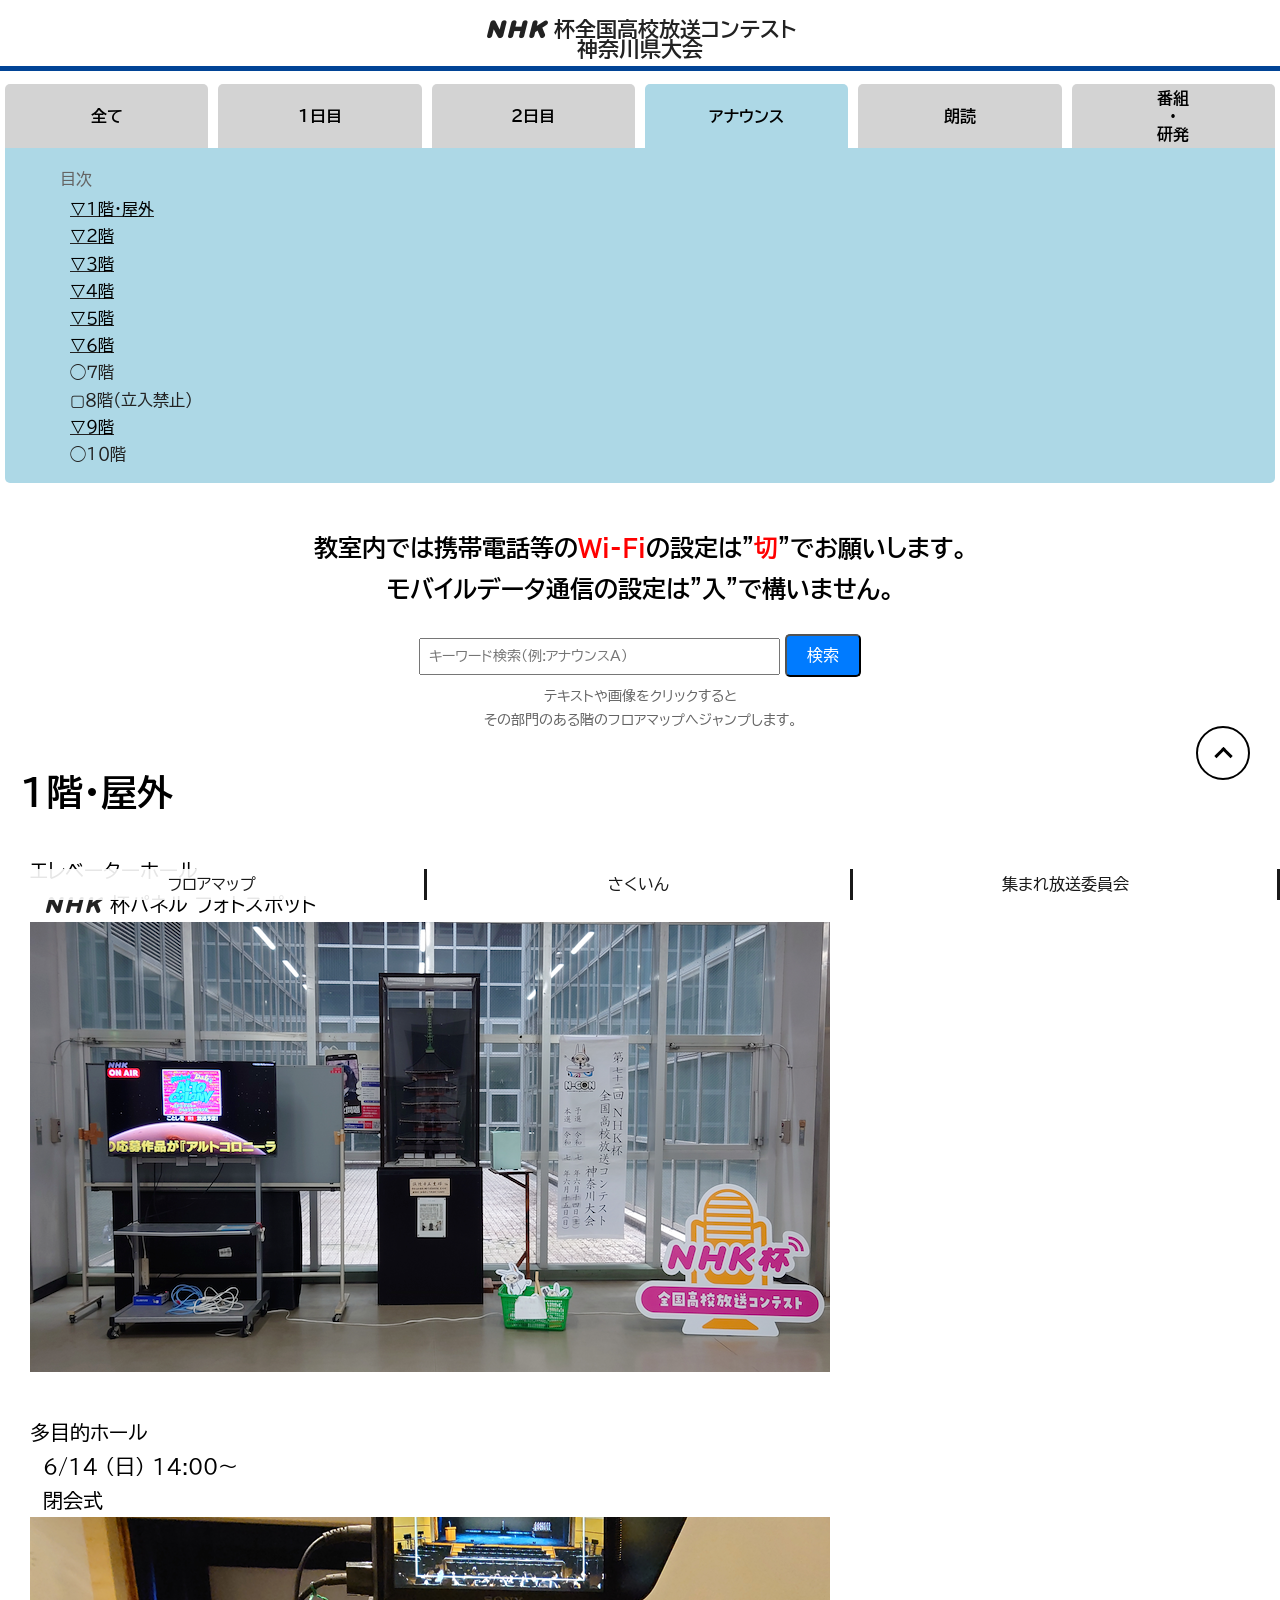
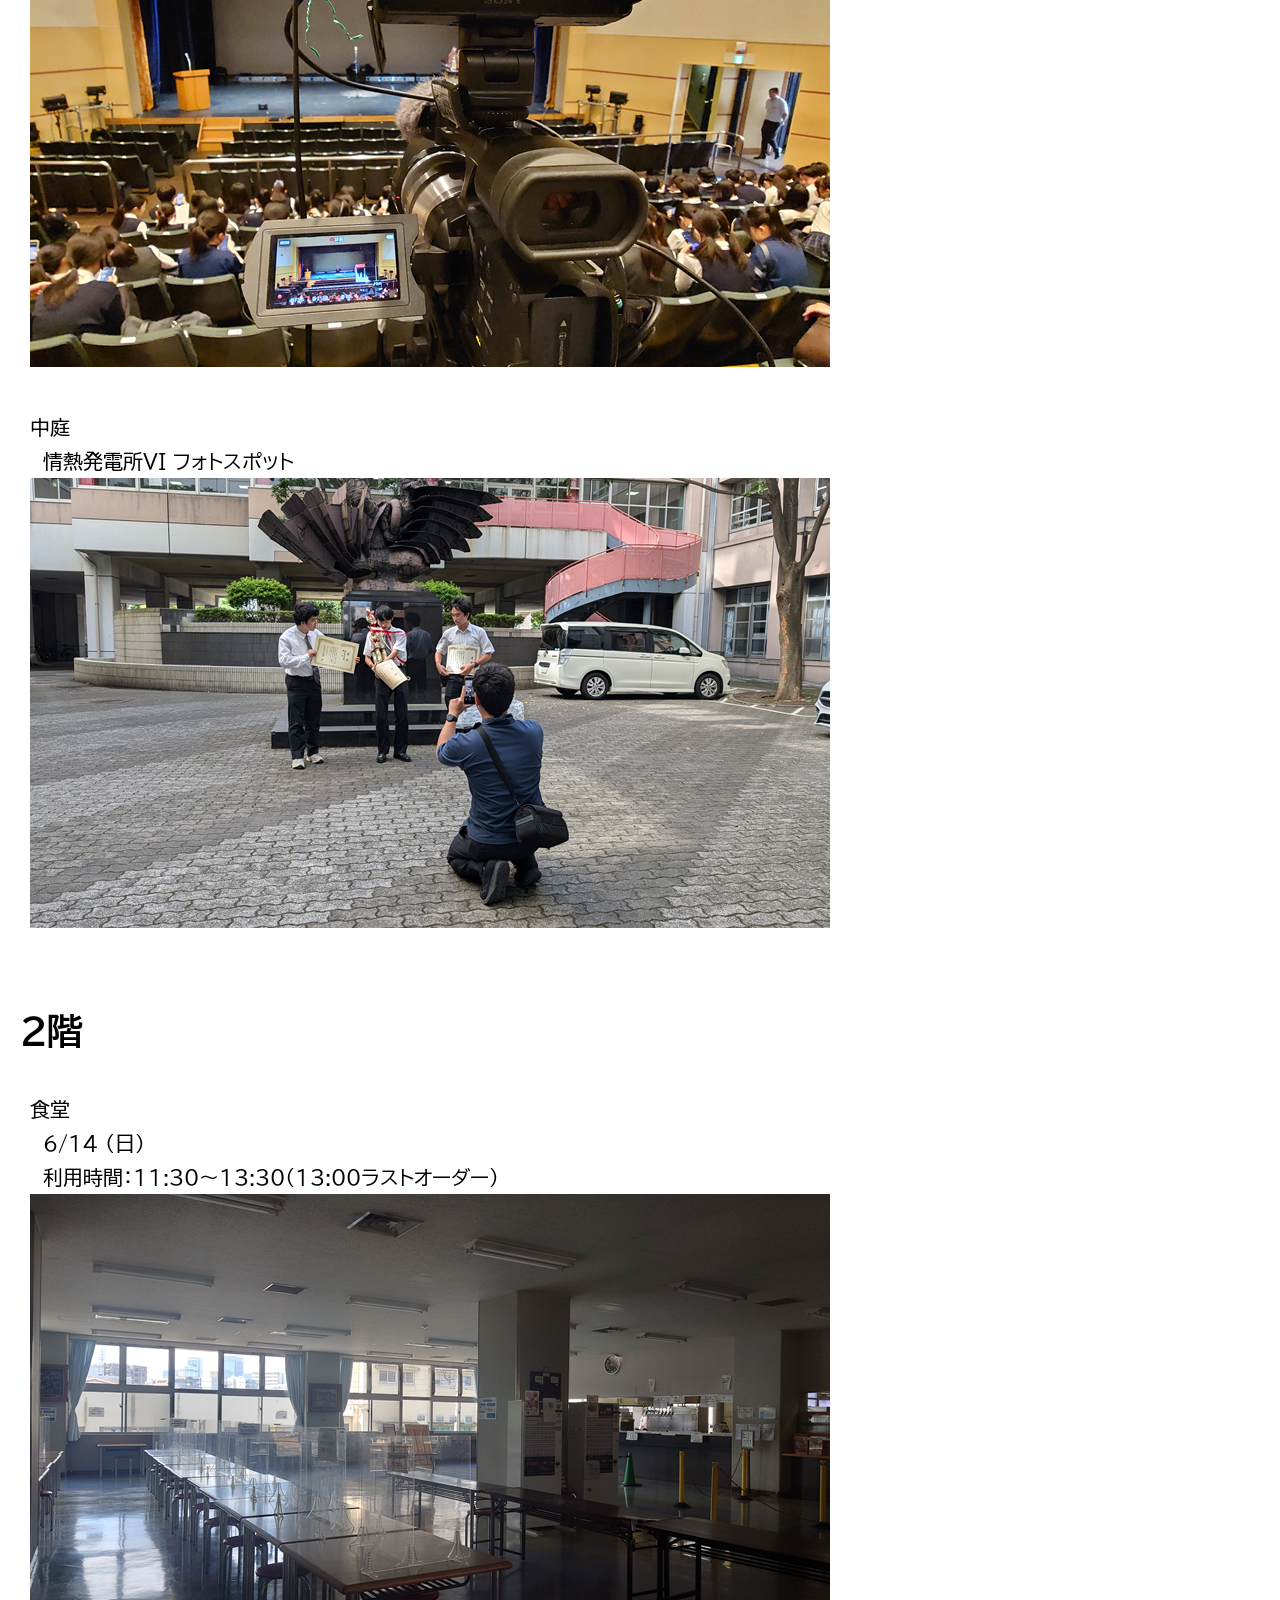
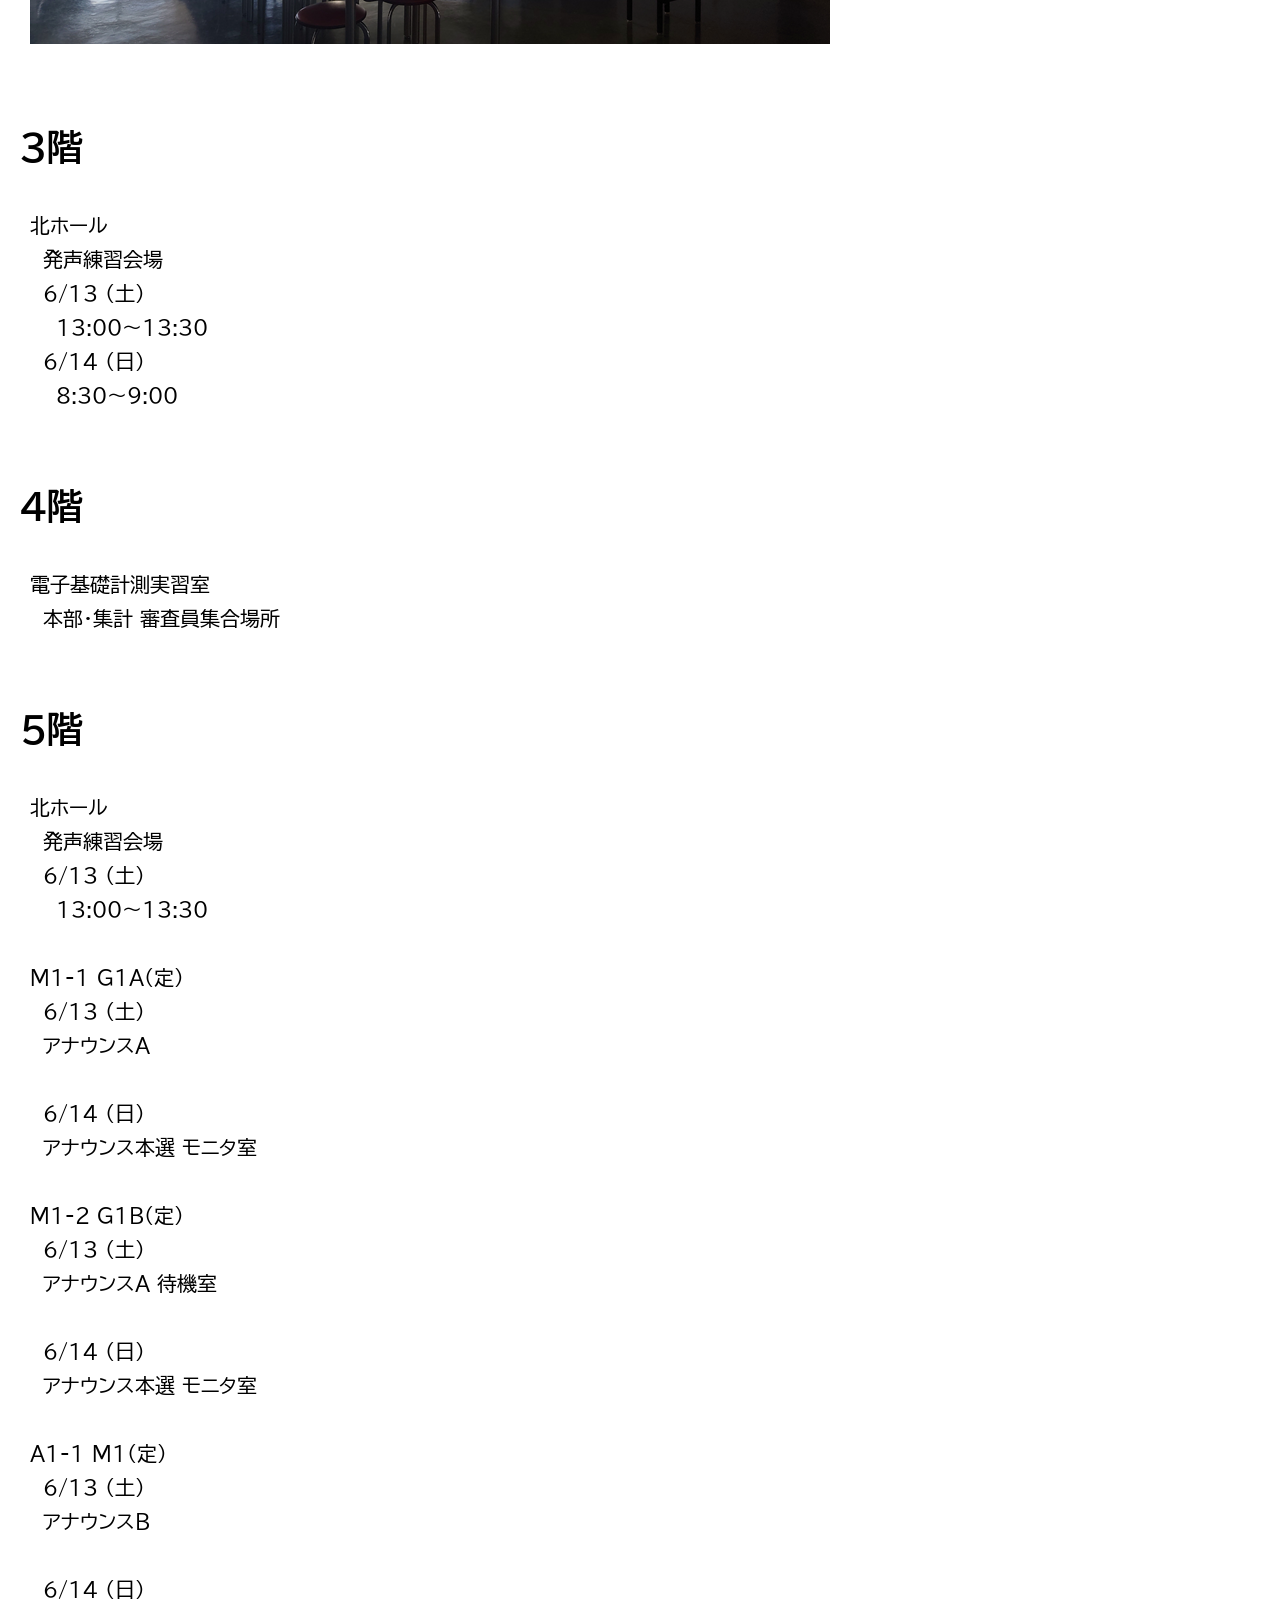
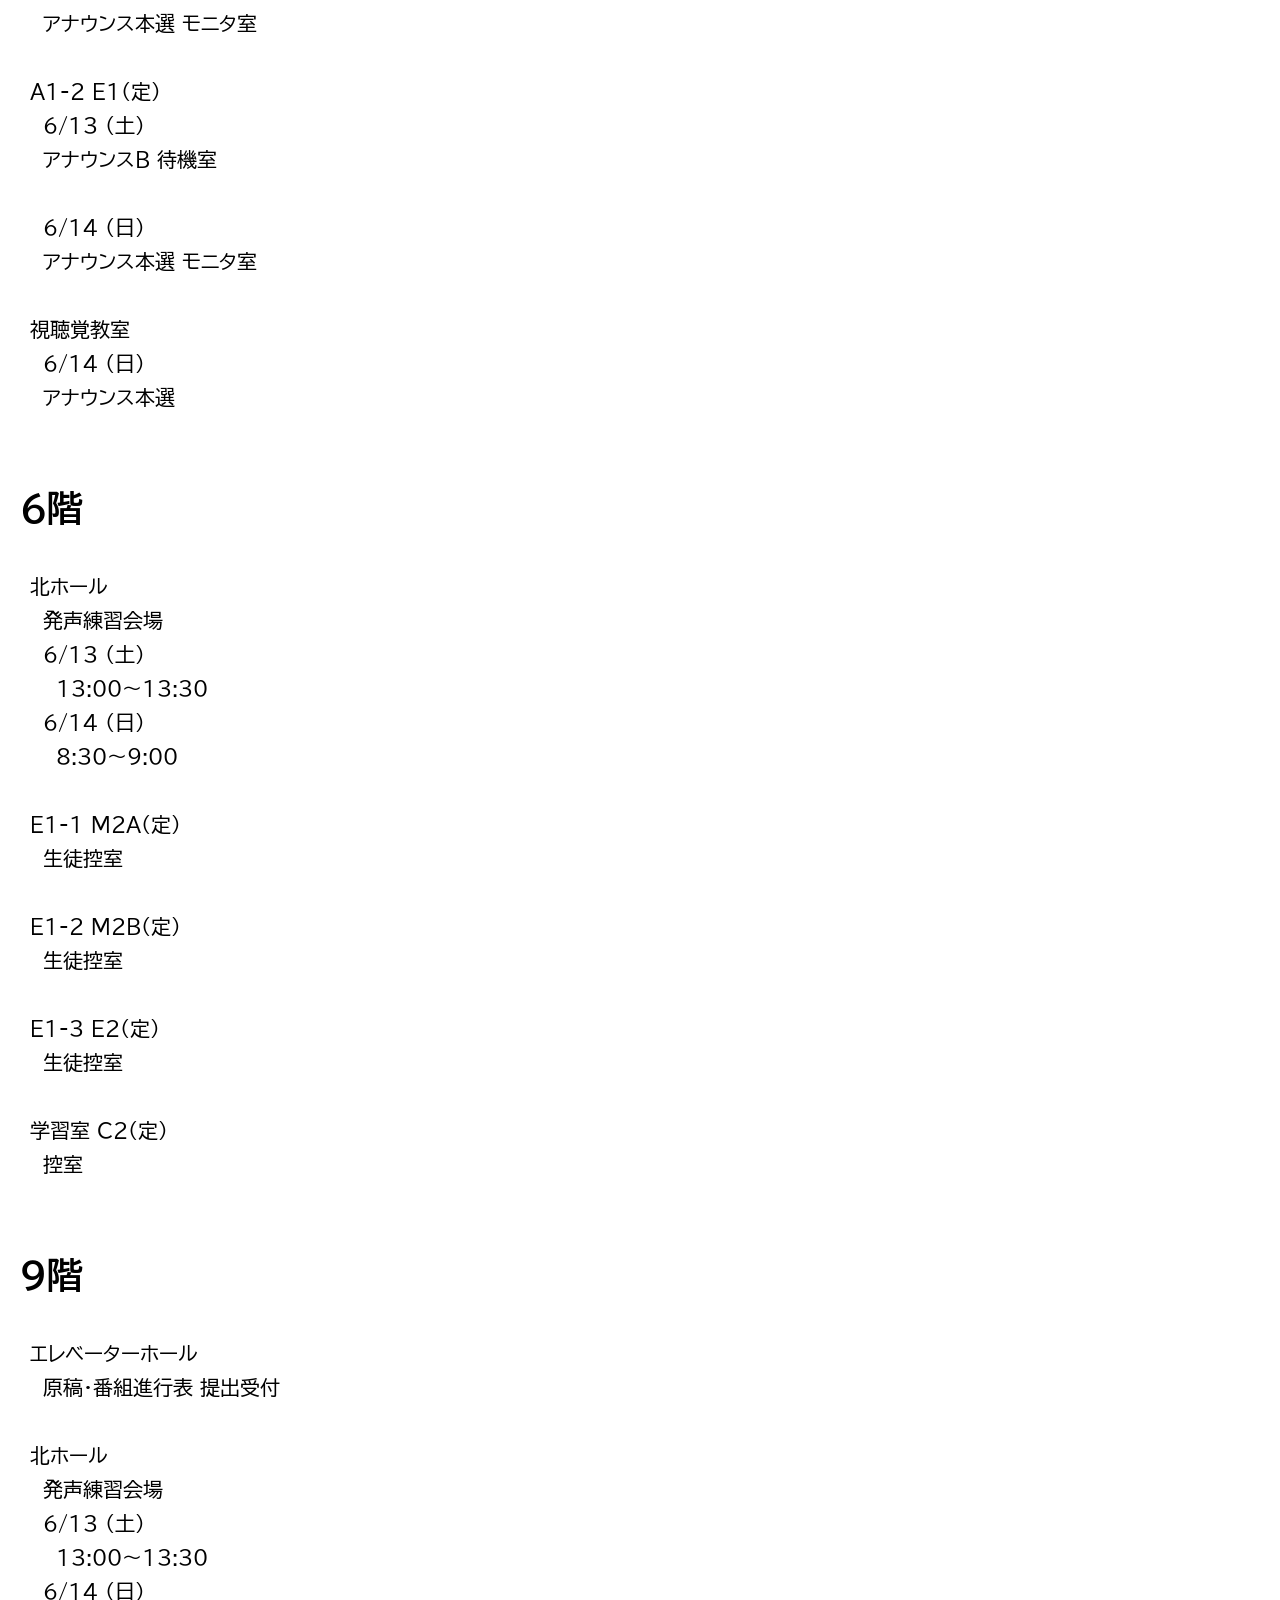
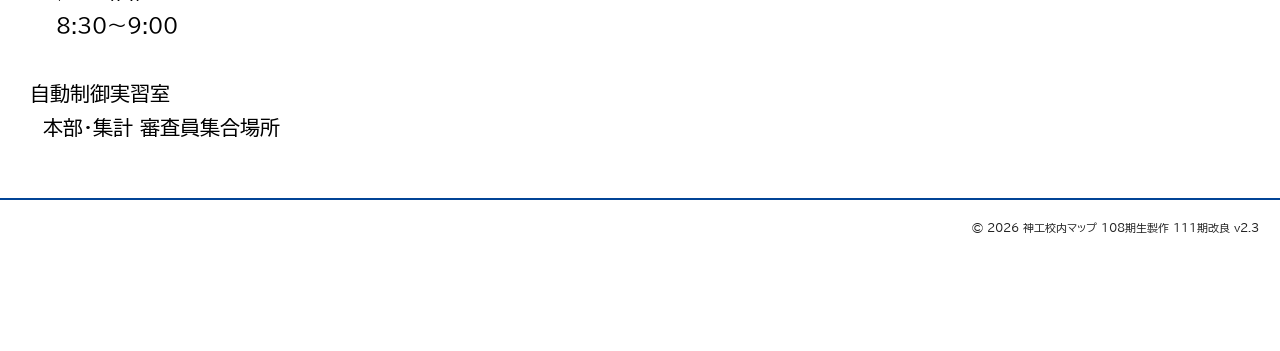
<file: docs/73ncon_kanagawa/sakuin_announce.html>
<!DOCTYPE html>
<html lang="ja">
<head>
    <meta charset="UTF-8">
    <title>2026 神工校内マップ - 第七十三回NHK杯全国高校放送コンテスト 神奈川県大会 - アナウンス</title>
    <meta name="viewport" content="width=device-width, initial-scale=1.0, viewport-fit-cover" />
    <meta name="author" content="Haruka Kato">
    <meta name="description" content="第七十三回NHK杯全国高校放送コンテスト 神奈川県大会のアナウンス部門出場者向けページです。">
    <meta name="keywords" content="地図, マップ, 校内マップ, NHK杯全国高校放送コンテスト, 神奈川県大会, 神工, 放送部, 専門部, 神奈川県高等学校視聴覚研究会, 神高視研, アナウンス">
    <link rel="stylesheet" href="css/normalize.css">
    <link rel="stylesheet" href="css/style.css">
    <style>
        a,a:visited {
            color: #000;
            text-decoration: none;
        }
    </style>
</head>
<body class="fl">
    <a class="pagetop" href="#"><div class="pagetop__arrow"></div></a>
    <header>
        <h1><span class="nhk">ＮＨＫ </span>杯全国高校放送コンテスト<br>神奈川県大会</h1>
    </header>
    <div id="navigation-bar" class="for-sp">
        <ul>
            <li><a href="map.html">フロアマップ</a></li>
            <li><a href="">さくいん</a></li>
            <!--<li><a href="diagnosis.html">診断</a></li>-->
            <li><a href="https://sites.google.com/view/kanakousiken/">集まれ放送委員会</a></li>
            <!--<li><a href="https://www.nhk.or.jp/event/n-con/">NコンWEB</a></li>-->
        </ul>
    </div>
    <main>
        <div class="tablike">
            <div class="tab-label"><a href="sakuin.html">全て</a></div>
            <div class="tab-label"><a href="sakuin_day1.html">1日目</a></div>
            <div class="tab-label"><a href="sakuin_day2.html">2日目</a></div>
            <div class="tab-labeled">アナウンス</div>
            <div class="tab-label"><a href="sakuin_recitation.html">朗読</a></div>
            <div class="tab-label"><a href="sakuin_program.html">番組<br>・<br>研発</a></div>
            <!--<div class="tab-label"><a href="sakuin_instructor.html">顧問等</a></div>-->
        </div>
        <div class="sfloor">
            <p style="text-align: left; margin-left: 40px;" >目次</p>
            <div style="text-align: left; margin-left: 50px; text-decoration: underline;">
                <a href="#1F">▽１階・屋外<br></a>
                <a href="#2F">▽２階<br></a>
                <a href="#3F">▽３階<br></a>
                <a href="#4F">▽４階<br></a>
                <a href="#5F">▽５階<br></a>            
                <a href="#6F">▽６階<br></a>
            </div>
            <div style="text-align: left; margin-left: 50px;">
                ◯７階<br>
                ▢８階（立入禁止）<br>
            </div>
            <div style="text-align: left; margin-left: 50px; text-decoration: underline;">
                <a href="#9F">▽９階<br></a>
            </div>
            <div style="text-align: left; margin-left: 50px;">
                ◯１０階
            </div>
        </div>
        <div class="text" style="text-align: center;">
            <p style="color: #000;"><br>教室内では携帯電話等の<span style="color: #f00;">Wi-Fi</span>の設定は"<span style="color: #f00;">切</span>"でお願いします。<br>モバイルデータ通信の設定は"入"で構いません。</p>
        </div>
        <div id="search-container">
            <input type="text" id="search-box" placeholder="キーワード検索(例:アナウンスA)">
            <button class="button" onclick="search()">検索</button>
        </div>
        <p>テキストや画像をクリックすると<br>その部門のある階のフロアマップへジャンプします。</p>
        <div class="text">
            <div id="search-results"></div>
            <div id="1F">
                <h2><a href="map.html?floor=1F">１階・屋外</a></h2>
                <p class="imagep">
                    <a href="map.html?floor=1F">エレベーターホール<br>　<span class="nhk">ＮＨＫ </span>杯パネル フォトスポット
                    <br><img class="images" src="sakuin/1FEVH.png"></a><br><br>
                    <a href="map.html?floor=1F">多目的ホール<br>　6/14 (日) 14:00～<br>　閉会式
                    <br><img class="images" src="sakuin/TAMOKUTEKI.png"></a><br><br>
                    <a href="map.html?floor=1F">中庭<br>　情熱発電所VI フォトスポット
                    <br><img class="images" src="sakuin/JOHATSU.png"></a><br><br>
                </p>
            </div>
            <div id="2F">
                <h2><a href="map.html?floor=2F">２階</a></h2>
                <p class="imagep">
                    <a href="map.html?floor=2F">食堂<br>　6/14 (日)<br>　利用時間：11:30～13:30（13:00ラストオーダー）
                    <br><img class="images" src="sakuin/2FSHOKUDO.png"></a><br><br>
                </p>
            </div>
            <div id="3F">
                <h2><a href="map.html?floor=3F">３階</a></h2>
                <p class="imagep">
                    <a href="map.html?floor=3F">北ホール<br>　発声練習会場<br>　6/13 (土)<br>　　13:00～13:30<br>　6/14 (日)<br>　　8:30～9:00
                    </a><br><br>
                </p>
            </div>
            <div id="4F">
                <h2><a href="map.html?floor=4F">４階</a></h2>
                <p class="imagep">
                    <a href="map.html?floor=4F">電子基礎計測実習室<br>　本部・集計 審査員集合場所
                    </a><br><br>
                </p>
            </div>
            <div id="5F">
                <h2><a href="map.html?floor=5F">５階</a></h2>
                <p class="imagep">
                    <a href="map.html?floor=5F">北ホール<br>　発声練習会場<br>　6/13 (土)<br>　　13:00～13:30<!--<br>　6/14 (日)<br>　　8:30～9:00-->
                    </a><br><br>
                    <a href="map.html?floor=5F">M1-1 G1A(定)<br>　6/13 (土)<br>　アナウンスA<br><br>　6/14 (日)<br>　アナウンス本選 モニタ室
                    </a><br><br>
                    <a href="map.html?floor=5F">M1-2 G1B(定)<br>　6/13 (土)<br>　アナウンスA 待機室<br><br>　6/14 (日)<br>　アナウンス本選 モニタ室
                    </a><br><br>
                    <a href="map.html?floor=5F">A1-1 M1(定)<br>　6/13 (土)<br>　アナウンスB<br><br>　6/14 (日)<br>　アナウンス本選 モニタ室
                    </a><br><br>
                    <a href="map.html?floor=5F">A1-2 E1(定)<br>　6/13 (土)<br>　アナウンスB 待機室<br><br>　6/14 (日)<br>　アナウンス本選 モニタ室
                    </a><br><br>
                    <a href="map.html?floor=5F">視聴覚教室<br>　6/14 (日)<br>　アナウンス本選
                    </a><br><br>
                </p>
            </div>
            <div id="6F">
                <h2><a href="map.html?floor=6F">６階</a></h2>
                <p class="imagep">
                    <a href="map.html?floor=6F">北ホール<br>　発声練習会場<br>　6/13 (土)<br>　　13:00～13:30<br>　6/14 (日)<br>　　8:30～9:00
                    </a><br><br>
                    <a href="map.html?floor=6F">E1-1 M2A(定)<br>　生徒控室
                    </a><br><br>
                    <a href="map.html?floor=6F">E1-2 M2B(定)<br>　生徒控室
                    </a><br><br>
                    <a href="map.html?floor=6F">E1-3 E2(定)<br>　生徒控室
                    </a><br><br>
                    <a href="map.html?floor=6F">学習室 C2(定)<br>　控室
                    </a><br><br>
                </p>
            </div>
            <div id="9F">
                <h2><a href="map.html?floor=9F">９階</a></h2>
                <p class="imagep">
                    <a href="map.html?floor=9F">エレベーターホール<br>　原稿・番組進行表 提出受付
                    </a><br><br>
                    <a href="map.html?floor=9F">北ホール<br>　発声練習会場<br>　6/13 (土)<br>　　13:00～13:30<br>　6/14 (日)<br>　　8:30～9:00
                    </a><br><br>
                    <a href="map.html?floor=9F">自動制御実習室<br>　本部・集計 審査員集合場所
                    </a><br><br>
                </p>
            </div>
        </div>
    </main>
    <footer>
        <p><small>&copy; 2026 神工校内マップ 108期生製作 111期改良 v2.3</small></p>
        <br><br><br><br>
    </footer>
    <script>
        // 団体データの配列
        const organizations = [
            {
                name: 'エレベーターホール<br>　<span class="nhk">ＮＨＫ </span>杯パネル フォトスポット',
                description: '１階・屋外',
                image: 'br><img class="images" src="sakuin/1FEVH.png"',
                floor: '1F',
            },
            {
                name: '多目的ホール<br>　6/14 (日) 14:00～<br>　閉会式',
                description: '１階・屋外',
                image: 'br><img class="images" src="sakuin/TAMOKUTEKI.png"><',
                floor: '1F',
            },
            {
                name: '中庭<br>　情熱発電所VI フォトスポット',
                description: '１階・屋外',
                image: 'br><img class="images" src="sakuin/JOHATSU.png"><',
                floor: '1F',
            },
            {
                name: '食堂<br>　6/14 (日)<br>　利用時間：11:30～13:30（13:00ラストオーダー）',
                description: '２階',
                image: 'br><img class="images" src="sakuin/2FSHOKUDO.png"><',
                floor: '2F',
            },
            {
                name: '北ホール<br>　発声練習会場<br>　6/13 (土)<br>　　13:00～13:30<br>　6/14 (日)<br>　　8:30～9:00',
                description: '３階',
                floor: '3F',
            },
            {
                name: '電子基礎計測実習室<br>　本部・集計 審査員集合場所',
                description: '４階',
                floor: '4F',
            },
            {
                name: '北ホール<br>　発声練習会場<br>　6/13 (土)<br>　　13:00～13:30<!--<br>　6/14 (日)<br>　　8:30～9:00-->',
                description: '５階',
                floor: '5F',
            },
            {
                name: 'M1-1 G1A(定)<br>　6/13 (土)<br>　アナウンスA<br><br>　6/14 (日)<br>　アナウンス本選 モニタ室',
                description: '５階',
                floor: '5F',
            },
            {
                name: 'M1-2 G1B(定)<br>　6/13 (土)<br>　アナウンスA 待機室<br><br>　6/14 (日)<br>　アナウンス本選 モニタ室',
                description: '５階',
                floor: '5F',
            },
            {
                name: 'A1-1 M1(定)<br>　6/13 (土)<br>　アナウンスB<br><br>　6/14 (日)<br>　アナウンス本選 モニタ室',
                description: '５階',
                floor: '5F',
            },
            {
                name: 'A1-2 E1(定)<br>　6/13 (土)<br>　アナウンスB 待機室<br><br>　6/14 (日)<br>　アナウンス本選 モニタ室',
                description: '５階',
                floor: '5F',
            },
            {
                name: '視聴覚教室<br>　6/14 (日)<br>　アナウンス本選',
                description: '５階',
                floor: '5F',
            },
            {
                name: '北ホール<br>　発声練習会場<br>　6/13 (土)<br>　　13:00～13:30<br>　6/14 (日)<br>　　8:30～9:00',
                description: '６階',
                floor: '6F',
            },
            {
                name: 'E1-1 M2A(定)<br>　生徒控室',
                description: '６階',
                floor: '6F',
            },
            {
                name: 'E1-2 M2B(定)<br>　生徒控室',
                description: '６階',
                floor: '6F',
            },
            {
                name: 'E1-3 E2(定)<br>　生徒控室',
                description: '６階',
                floor: '6F',
            },
            {
                name: '学習室 C2(定)<br>　控室',
                description: '６階',
                floor: '6F',
            },
            {
                name: 'エレベーターホール<br>　原稿・番組進行表 提出受付',
                description: '９階',
                floor: '9F',
            },
            {
                name: '北ホール<br>　発声練習会場<br>　6/13 (土)<br>　　13:00～13:30<br>　6/14 (日)<br>　　8:30～9:00',
                description: '９階',
                floor: '9F',
            },
        ];
    
        function search() {
            const keyword = document.getElementById("search-box").value.toLowerCase().trim();
            const resultsContainer = document.getElementById("search-results");
            resultsContainer.innerHTML = ""; // 毎回初期化

            if (keyword === "") {
                resultsContainer.innerHTML = "<p>キーワードを入力してください。</p>";
                return;
            }

            const results = organizations.filter(org => 
                org.name.toLowerCase().includes(keyword) || org.description.toLowerCase().includes(keyword) || org.floor.toLowerCase().includes(keyword)
            );

            if (results.length === 0) {
                resultsContainer.innerHTML = "<p>該当する部屋が見つかりませんでした。</p>";
            } else {
                results.forEach(org => {
                    resultsContainer.innerHTML += `
                        <div class="result-item">
                            <h2>${org.description}</h2>
                            <a href="map.html?floor=${org.floor}">${org.name}
                            <${org.image}/a>
                        </div>
                    `;
                });
            }
        }

        // Enterキーで検索を実行するためのイベントリスナー
        document.getElementById("search-box").addEventListener("keydown", function(event) {
            if (event.key === "Enter") {
                search();
            }
        });
    </script>
</body>
</html>
</file>
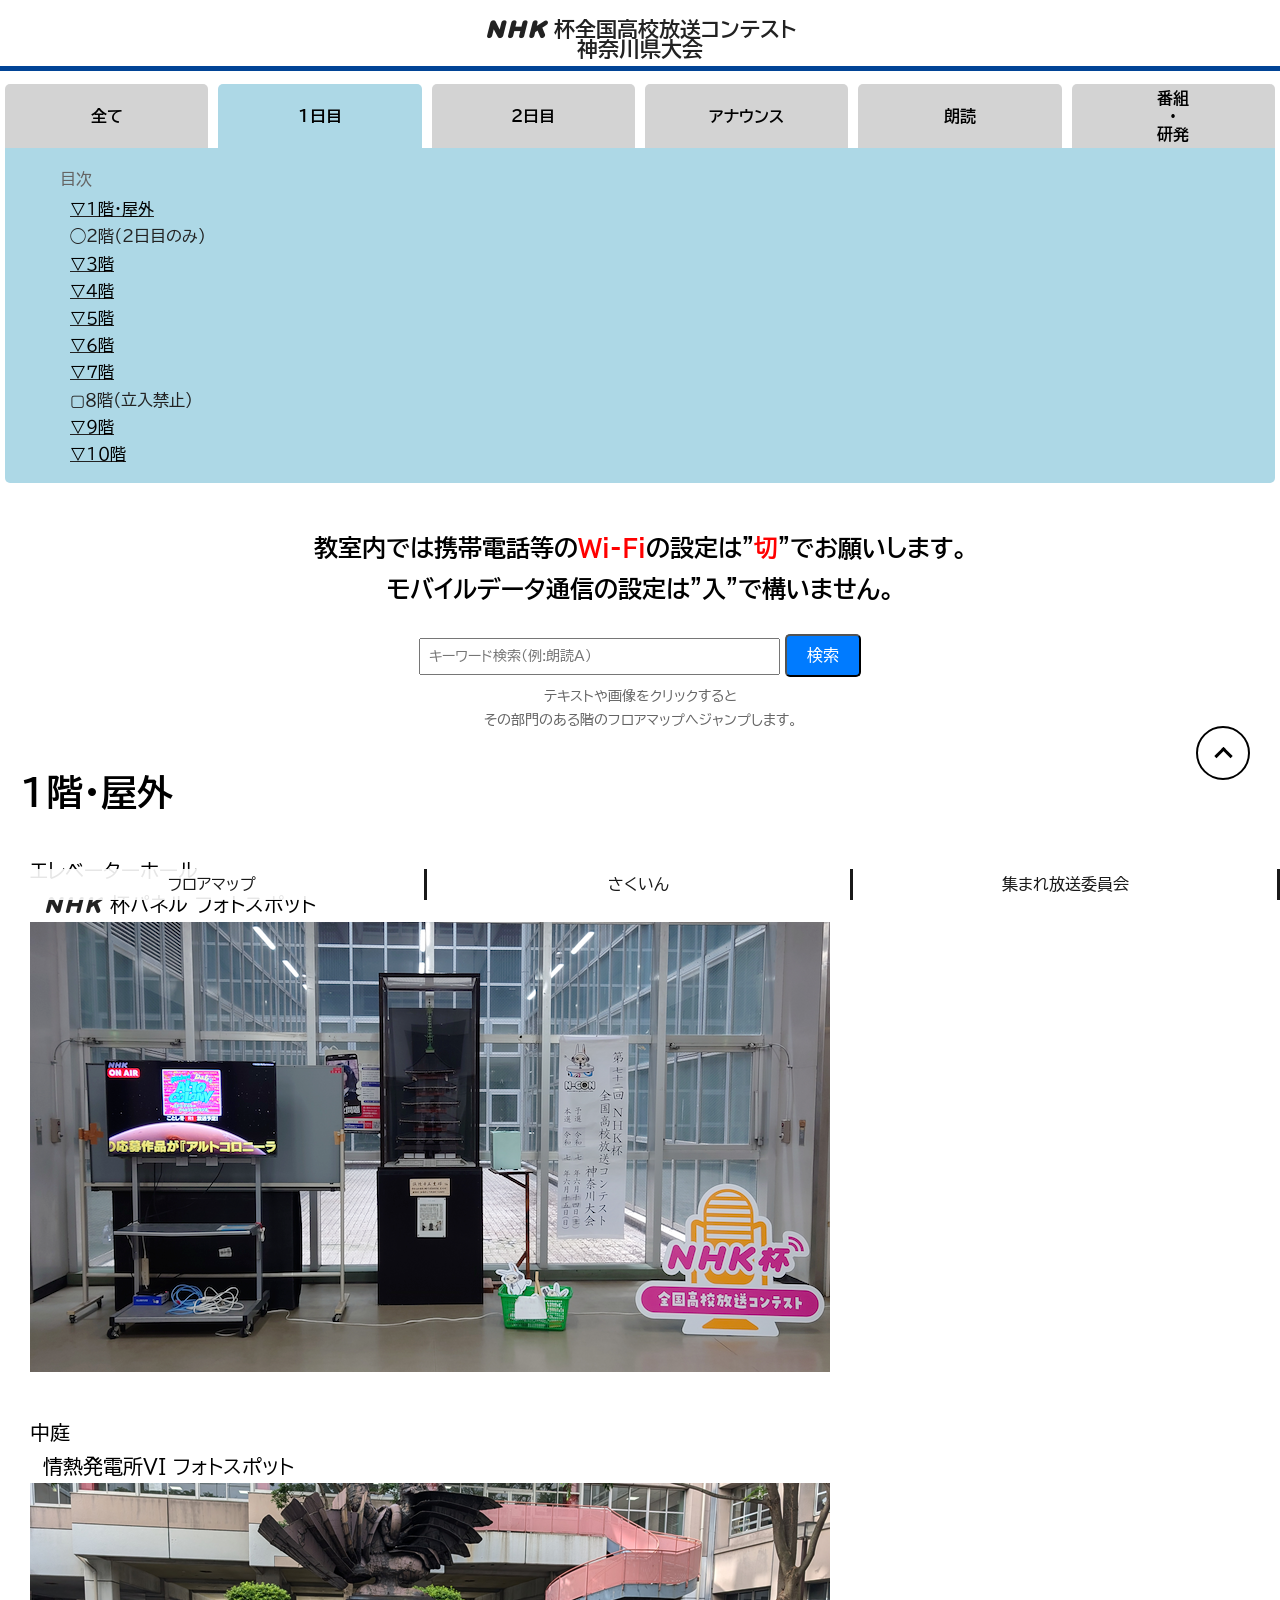
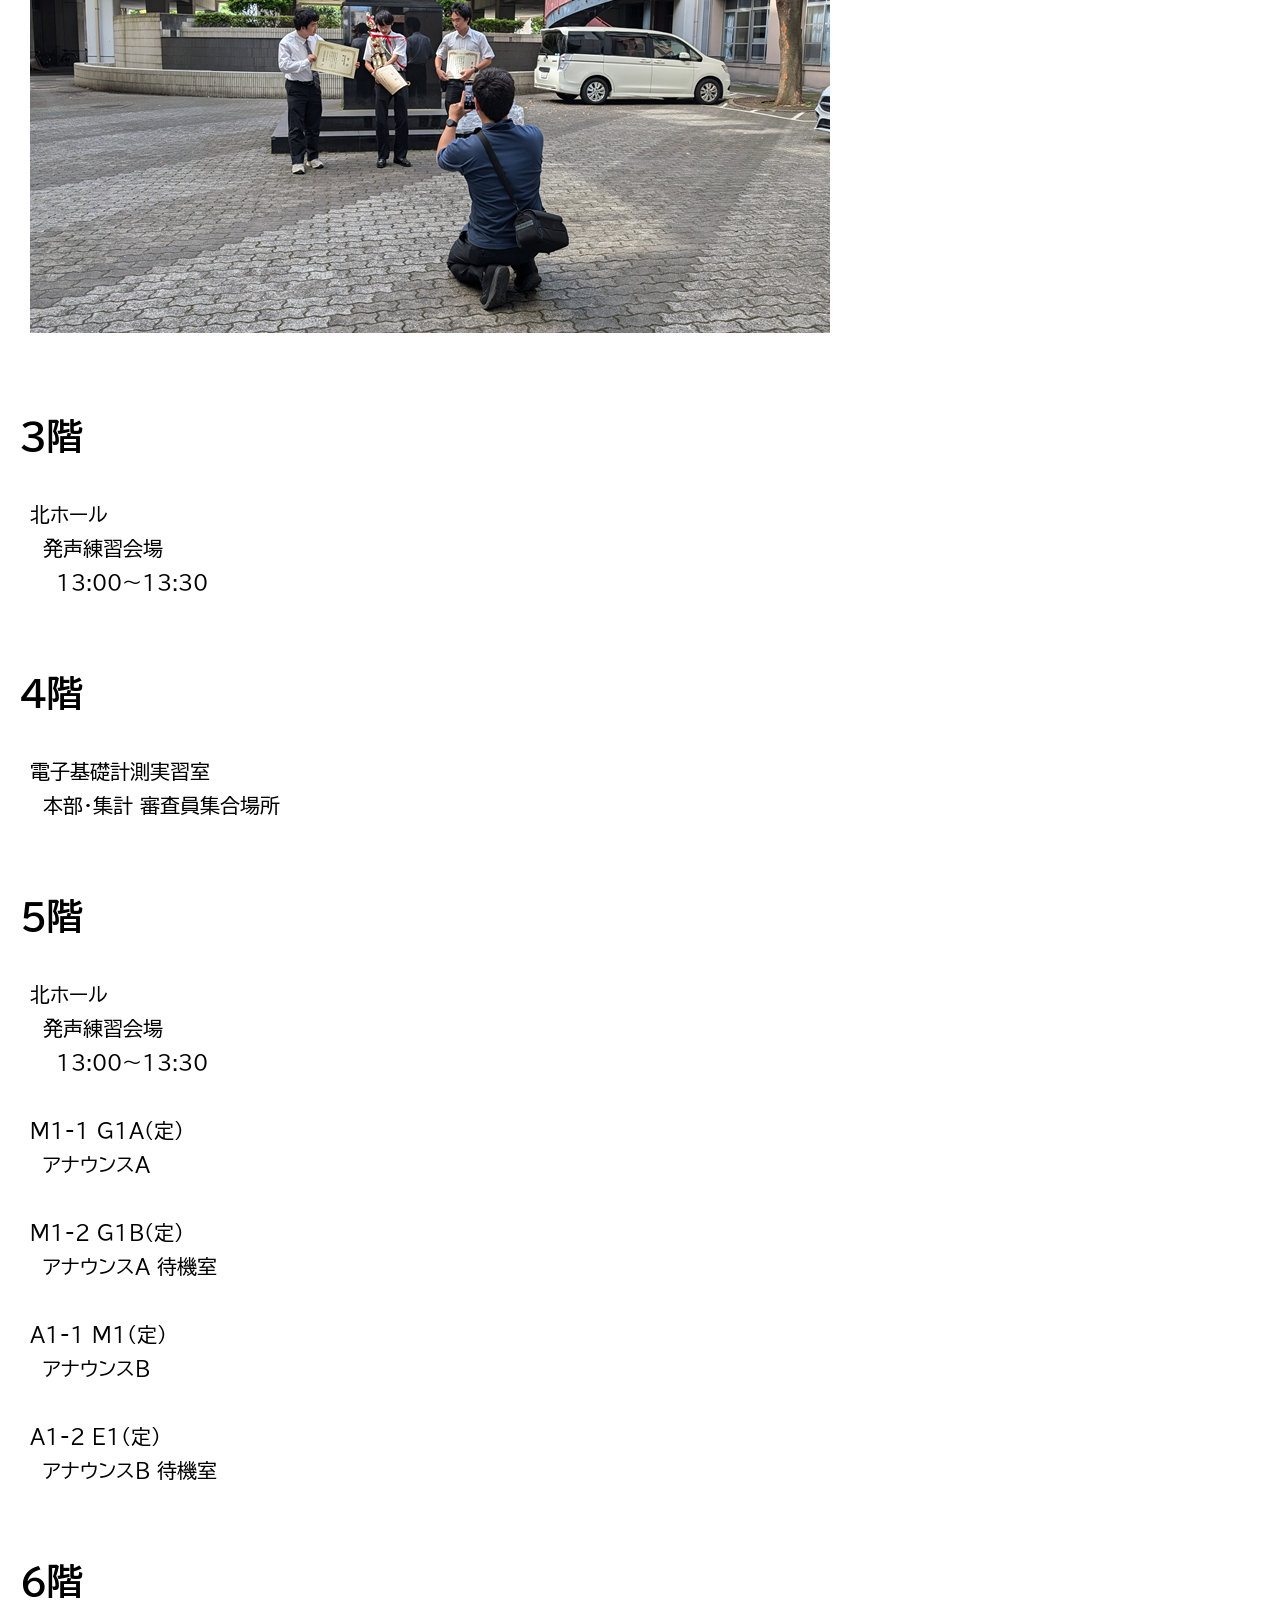
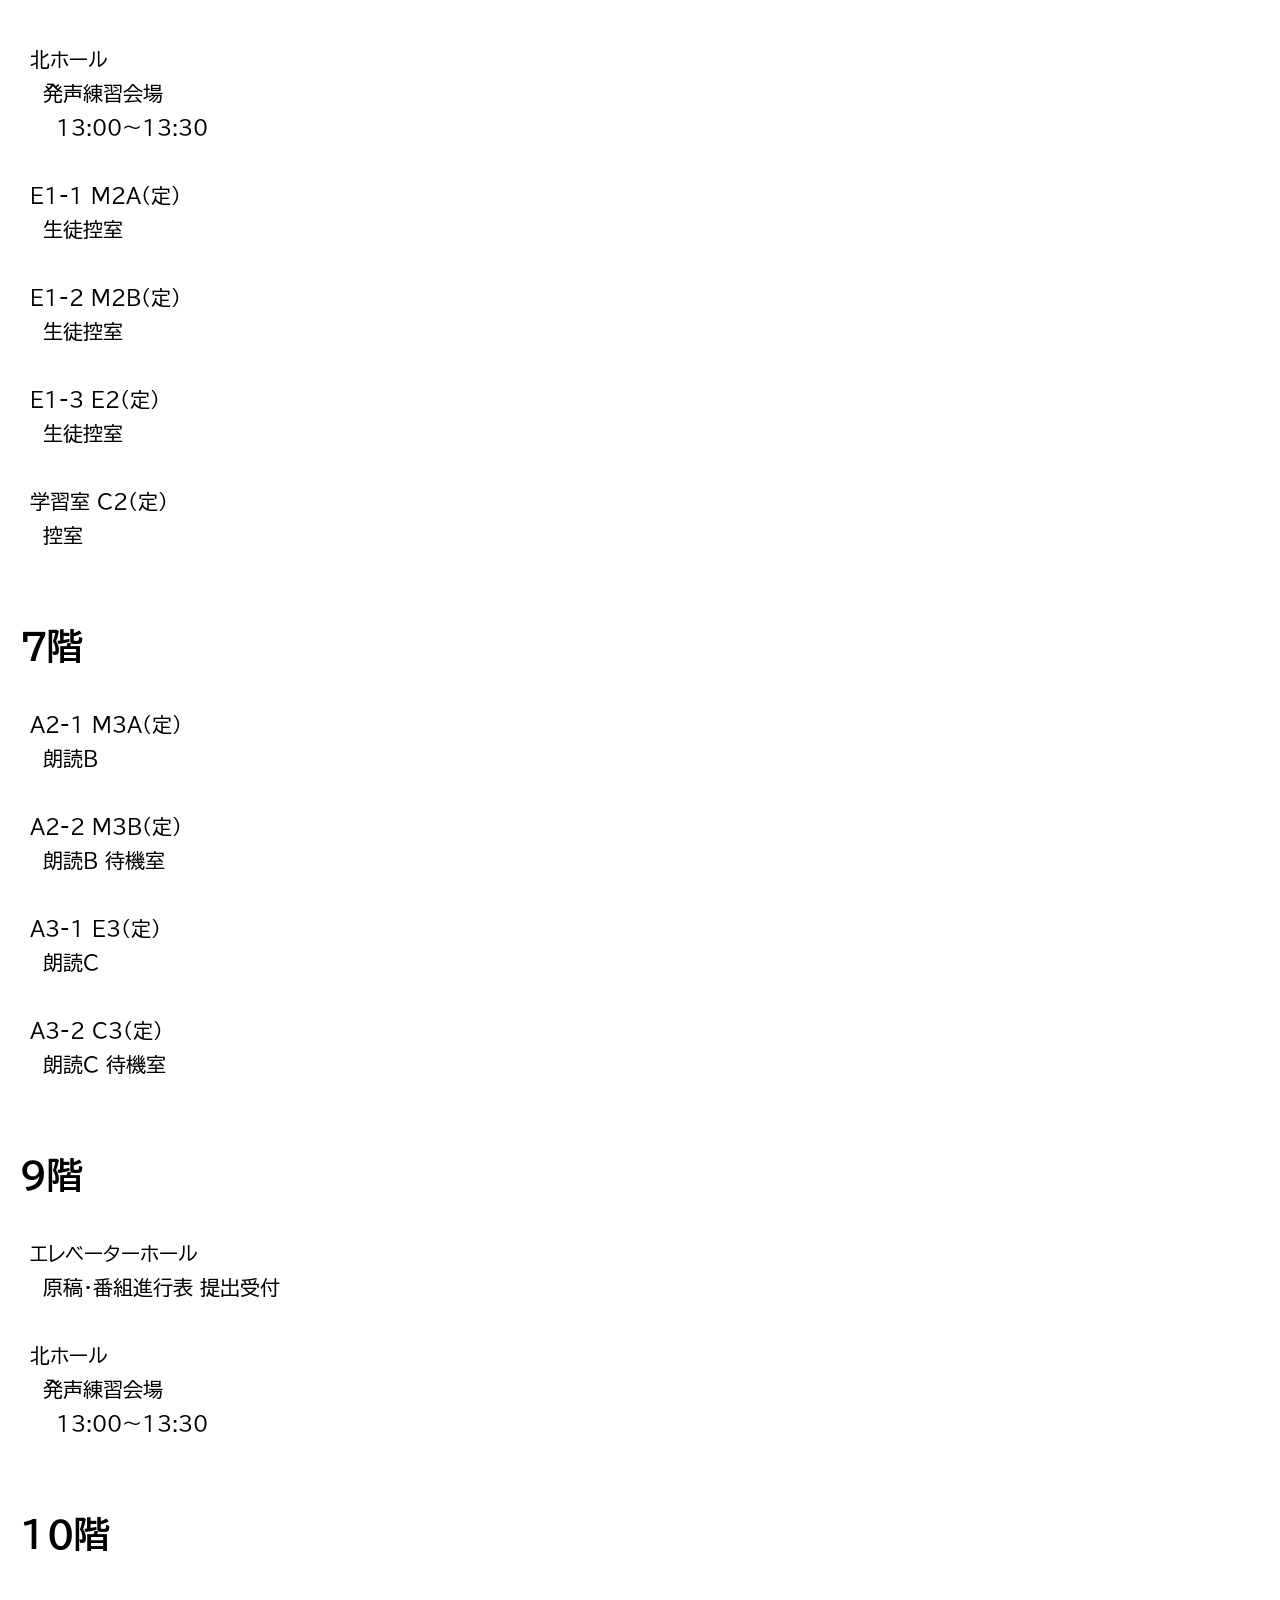
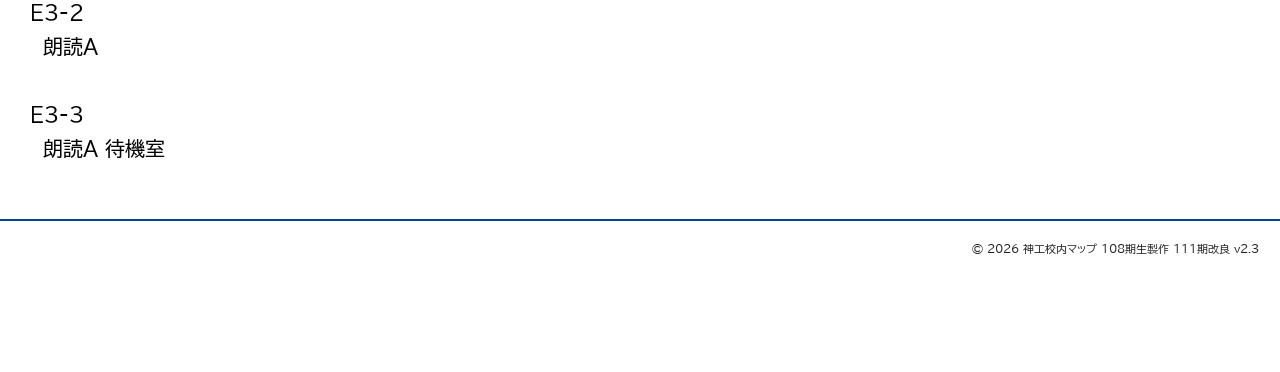
<file: docs/73ncon_kanagawa/sakuin_day1.html>
<!DOCTYPE html>
<html lang="ja">
<head>
    <meta charset="UTF-8">
    <title>2026 神工校内マップ - 第七十三回NHK杯全国高校放送コンテスト 神奈川県大会 - 1日目</title>
    <meta name="viewport" content="width=device-width, initial-scale=1.0, viewport-fit-cover" />
    <meta name="author" content="Haruka Kato">
    <meta name="description" content="第七十三回NHK杯全国高校放送コンテスト 神奈川県大会の1日目用ページです。">
    <meta name="keywords" content="地図, マップ, 校内マップ, NHK杯全国高校放送コンテスト, 神奈川県大会, 神工, 放送部, 専門部, 神奈川県高等学校視聴覚研究会, 神高視研, 1日目, 73">
    <link rel="stylesheet" href="css/normalize.css">
    <link rel="stylesheet" href="css/style.css">
    <style>
        a,a:visited {
            color: #000;
            text-decoration: none;
        }
    </style>
</head>
<body class="fl">
    <a class="pagetop" href="#"><div class="pagetop__arrow"></div></a>
    <header>
        <h1><span class="nhk">ＮＨＫ </span>杯全国高校放送コンテスト<br>神奈川県大会</h1>
    </header>
    <div id="navigation-bar" class="for-sp">
        <ul>
            <li><a href="map.html">フロアマップ</a></li>
            <li><a href="">さくいん</a></li>
            <!--<li><a href="diagnosis.html">診断</a></li>-->
            <li><a href="https://sites.google.com/view/kanakousiken/">集まれ放送委員会</a></li>
            <!--<li><a href="https://www.nhk.or.jp/event/n-con/">NコンWEB</a></li>-->
        </ul>
    </div>
    <main>
        <div class="tablike">
            <div class="tab-label"><a href="sakuin.html">全て</a></div>
            <div class="tab-labeled">1日目</div>
            <div class="tab-label"><a href="sakuin_day2.html">2日目</a></div>
            <div class="tab-label"><a href="sakuin_announce.html">アナウンス</a></div>
            <div class="tab-label"><a href="sakuin_recitation.html">朗読</a></div>
            <div class="tab-label"><a href="sakuin_program.html">番組<br>・<br>研発</a></div>
            <!--<div class="tab-label"><a href="sakuin_instructor.html">顧問等</a></div>-->
        </div>
        <div class="sfloor">
            <p style="text-align: left; margin-left: 40px;" >目次</p>
            <div style="text-align: left; margin-left: 50px; text-decoration: underline;">
                <a href="#1F">▽１階・屋外<br></a>
            </div>
            <div style="text-align: left; margin-left: 50px;">
                ◯２階（2日目のみ）<br>
            </div>
            <div style="text-align: left; margin-left: 50px; text-decoration: underline;">
                <a href="#3F">▽３階<br></a>
                <a href="#4F">▽４階<br></a>
                <a href="#5F">▽５階<br></a>
                <a href="#6F">▽６階<br></a>
                <a href="#7F">▽７階<br></a>
            </div>
            <div style="text-align: left; margin-left: 50px;">
                ▢８階（立入禁止）<br>
            </div>
            <div style="text-align: left; margin-left: 50px; text-decoration: underline;">
                <a href="#9F">▽９階<br></a>
                <a href="#10F">▽１０階</a>
            </div>
        </div>
        <div class="text" style="text-align: center;">
            <p style="color: #000;"><br>教室内では携帯電話等の<span style="color: #f00;">Wi-Fi</span>の設定は"<span style="color: #f00;">切</span>"でお願いします。<br>モバイルデータ通信の設定は"入"で構いません。</p>
        </div>
        <div id="search-container">
            <input type="text" id="search-box" placeholder="キーワード検索(例:朗読A)">
            <button class="button" onclick="search()">検索</button>
        </div>
        <p>テキストや画像をクリックすると<br>その部門のある階のフロアマップへジャンプします。</p>
        <div class="text">
            <div id="search-results"></div>
            <div id="1F">
                <h2><a href="map.html?floor=1F">１階・屋外</a></h2>
                <p class="imagep">
                    <a href="map.html?floor=1F">エレベーターホール<br>　<span class="nhk">ＮＨＫ </span>杯パネル フォトスポット
                    <br><img class="images" src="sakuin/1FEVH.png"></a><br><br>
                    <a href="map.html?floor=1F">中庭<br>　情熱発電所VI フォトスポット
                    <br><img class="images" src="sakuin/JOHATSU.png"></a><br><br>
                </p>
            </div>
            <div id="3F">
                <h2><a href="map.html?floor=3F">３階</a></h2>
                <p class="imagep">
                    <a href="map.html?floor=3F">北ホール<br>　発声練習会場<br>　　13:00～13:30
                    </a><br><br>
                </p>
            </div>
            <div id="4F">
                <h2><a href="map.html?floor=4F">４階</a></h2>
                <p class="imagep">
                    <a href="map.html?floor=4F">電子基礎計測実習室<br>　本部・集計 審査員集合場所
                    </a><br><br>
                </p>
            </div>
            <div id="5F">
                <h2><a href="map.html?floor=5F">５階</a></h2>
                <p class="imagep">
                    <a href="map.html?floor=5F">北ホール<br>　発声練習会場<br>　　13:00～13:30
                    </a><br><br>
                    <a href="map.html?floor=5F">M1-1 G1A(定)<br>　アナウンスA
                    </a><br><br>
                    <a href="map.html?floor=5F">M1-2 G1B(定)<br>　アナウンスA 待機室
                    </a><br><br>
                    <a href="map.html?floor=5F">A1-1 M1(定)<br>　アナウンスB
                    </a><br><br>
                    <a href="map.html?floor=5F">A1-2 E1(定)<br>　アナウンスB 待機室
                    </a><br><br>
                </p>
            </div>
            <div id="6F">
                <h2><a href="map.html?floor=6F">６階</a></h2>
                <p class="imagep">
                    <a href="map.html?floor=6F">北ホール<br>　発声練習会場<br>　　13:00～13:30
                    </a><br><br>
                    <a href="map.html?floor=6F">E1-1 M2A(定)<br>　生徒控室
                    </a><br><br>
                    <a href="map.html?floor=6F">E1-2 M2B(定)<br>　生徒控室
                    </a><br><br>
                    <a href="map.html?floor=6F">E1-3 E2(定)<br>　生徒控室
                    </a><br><br>
                    <a href="map.html?floor=6F">学習室 C2(定)<br>　控室
                    </a><br><br>
                </p>
            </div>
            <div id="7F">
                <h2><a href="map.html?floor=7F">７階</a></h2>
                <p class="imagep">
                    <a href="map.html?floor=7F">A2-1 M3A(定)<br>　朗読B
                    </a><br><br>
                    <a href="map.html?floor=7F">A2-2 M3B(定)<br>　朗読B 待機室
                    </a><br><br>
                    <a href="map.html?floor=7F">A3-1 E3(定)<br>　朗読C
                    </a><br><br>
                    <a href="map.html?floor=7F">A3-2 C3(定)<br>　朗読C 待機室
                    </a><br><br>
                </p>
            </div>
            <div id="9F">
                <h2><a href="map.html?floor=9F">９階</a></h2>
                <p class="imagep">
                    <a href="map.html?floor=9F">エレベーターホール<br>　原稿・番組進行表 提出受付
                    </a><br><br>
                    <a href="map.html?floor=9F">北ホール<br>　発声練習会場<br>　　13:00～13:30
                    </a><br><br>
                </p>
            </div>
            <div id="10F">
                <h2><a href="map.html?floor=10F">１０階</a></h2>
                <p class="imagep">
                    <a href="map.html?floor=10F">E3-2<br>　朗読A
                    </a><br><br>
                    <a href="map.html?floor=10F">E3-3<br>　朗読A 待機室
                    </a><br><br>
                </p>
            </div>
        </div>
    </main>
    <footer>
        <p><small>&copy; 2026 神工校内マップ 108期生製作 111期改良 v2.3</small></p>
        <br><br><br><br>
    </footer>
    <script>
        // 団体データの配列
        const organizations = [
            {
                name: 'エレベーターホール<br>　<span class="nhk">ＮＨＫ </span>杯パネル フォトスポット',
                description: '１階・屋外',
                image: 'br><img class="images" src="sakuin/1FEVH.png"',
                floor: '1F',
            },
            {
                name: '中庭<br>　情熱発電所VI フォトスポット',
                description: '１階・屋外',
                image: 'br><img class="images" src="sakuin/JOHATSU.png"><',
                floor: '1F',
            },
            {
                name: '北ホール<br>　発声練習会場<br>　　13:00～13:30',
                description: '３階',
                floor: '3F',
            },
            {
                name: '電子基礎計測実習室<br>　本部・集計 審査員集合場所',
                description: '４階',
                floor: '4F',
            },
            {
                name: '北ホール<br>　発声練習会場<br>　　13:00～13:30',
                description: '５階',
                floor: '5F',
            },
            {
                name: 'M1-1 G1A(定)<br>　アナウンスA',
                description: '５階',
                floor: '5F',
            },
            {
                name: 'M1-2 G1B(定)<br>　アナウンスA 待機室',
                description: '５階',
                floor: '5F',
            },
            {
                name: 'A1-1 M1(定)<br>　アナウンスB',
                description: '５階',
                floor: '5F',
            },
            {
                name: 'A1-2 E1(定)<br>　アナウンスB 待機室',
                description: '５階',
                floor: '5F',
            },
            {
                name: '北ホール<br>　発声練習会場<br>　　13:00～13:30',
                description: '６階',
                floor: '6F',
            },
            {
                name: 'E1-1 M2A(定)<br>　生徒控室',
                description: '６階',
                floor: '6F',
            },
            {
                name: 'E1-2 M2B(定)<br>　生徒控室',
                description: '６階',
                floor: '6F',
            },
            {
                name: 'E1-3 E2(定)<br>　生徒控室',
                description: '６階',
                floor: '6F',
            },
            {
                name: '学習室 C2(定)<br>　控室',
                description: '６階',
                floor: '6F',
            },
            {
                name: 'A2-1 M3A(定)<br>　朗読B',
                description: '７階',
                floor: '7F',
            },
            {
                name: 'A2-2 M3B(定)<br>　朗読B 待機室',
                description: '７階',
                floor: '7F',
            },
            {
                name: 'A3-1 E3(定)<br>　朗読C',
                description: '７階',
                floor: '7F',
            },
            {
                name: 'A3-2 C3(定)<br>　朗読C 待機室',
                description: '７階',
                floor: '7F',
            },
            {
                name: 'エレベーターホール<br>　原稿・番組進行表 提出受付',
                description: '９階',
                floor: '9F',
            },
            {
                name: '北ホール<br>　発声練習会場<br>　　13:00～13:30',
                description: '９階',
                floor: '9F',
            },
            {
                name: 'E3-2<br>　朗読A',
                description: '１０階',
                floor: '10F',
            },
            {
                name: 'E3-3<br>　朗読A 待機室',
                description: '１０階',
                floor: '10F',
            },
        ];
    
        function search() {
            const keyword = document.getElementById("search-box").value.toLowerCase().trim();
            const resultsContainer = document.getElementById("search-results");
            resultsContainer.innerHTML = ""; // 毎回初期化

            if (keyword === "") {
                resultsContainer.innerHTML = "<p>キーワードを入力してください。</p>";
                return;
            }

            const results = organizations.filter(org => 
                org.name.toLowerCase().includes(keyword) || org.description.toLowerCase().includes(keyword) || org.floor.toLowerCase().includes(keyword)
            );

            if (results.length === 0) {
                resultsContainer.innerHTML = "<p>該当する部屋が見つかりませんでした。</p>";
            } else {
                results.forEach(org => {
                    resultsContainer.innerHTML += `
                        <div class="result-item">
                            <h2>${org.description}</h2>
                            <a href="map.html?floor=${org.floor}">${org.name}
                            <${org.image}/a>
                        </div>
                    `;
                });
            }
        }

        // Enterキーで検索を実行するためのイベントリスナー
        document.getElementById("search-box").addEventListener("keydown", function(event) {
            if (event.key === "Enter") {
                search();
            }
        });
    </script>
</body>
</html>
</file>
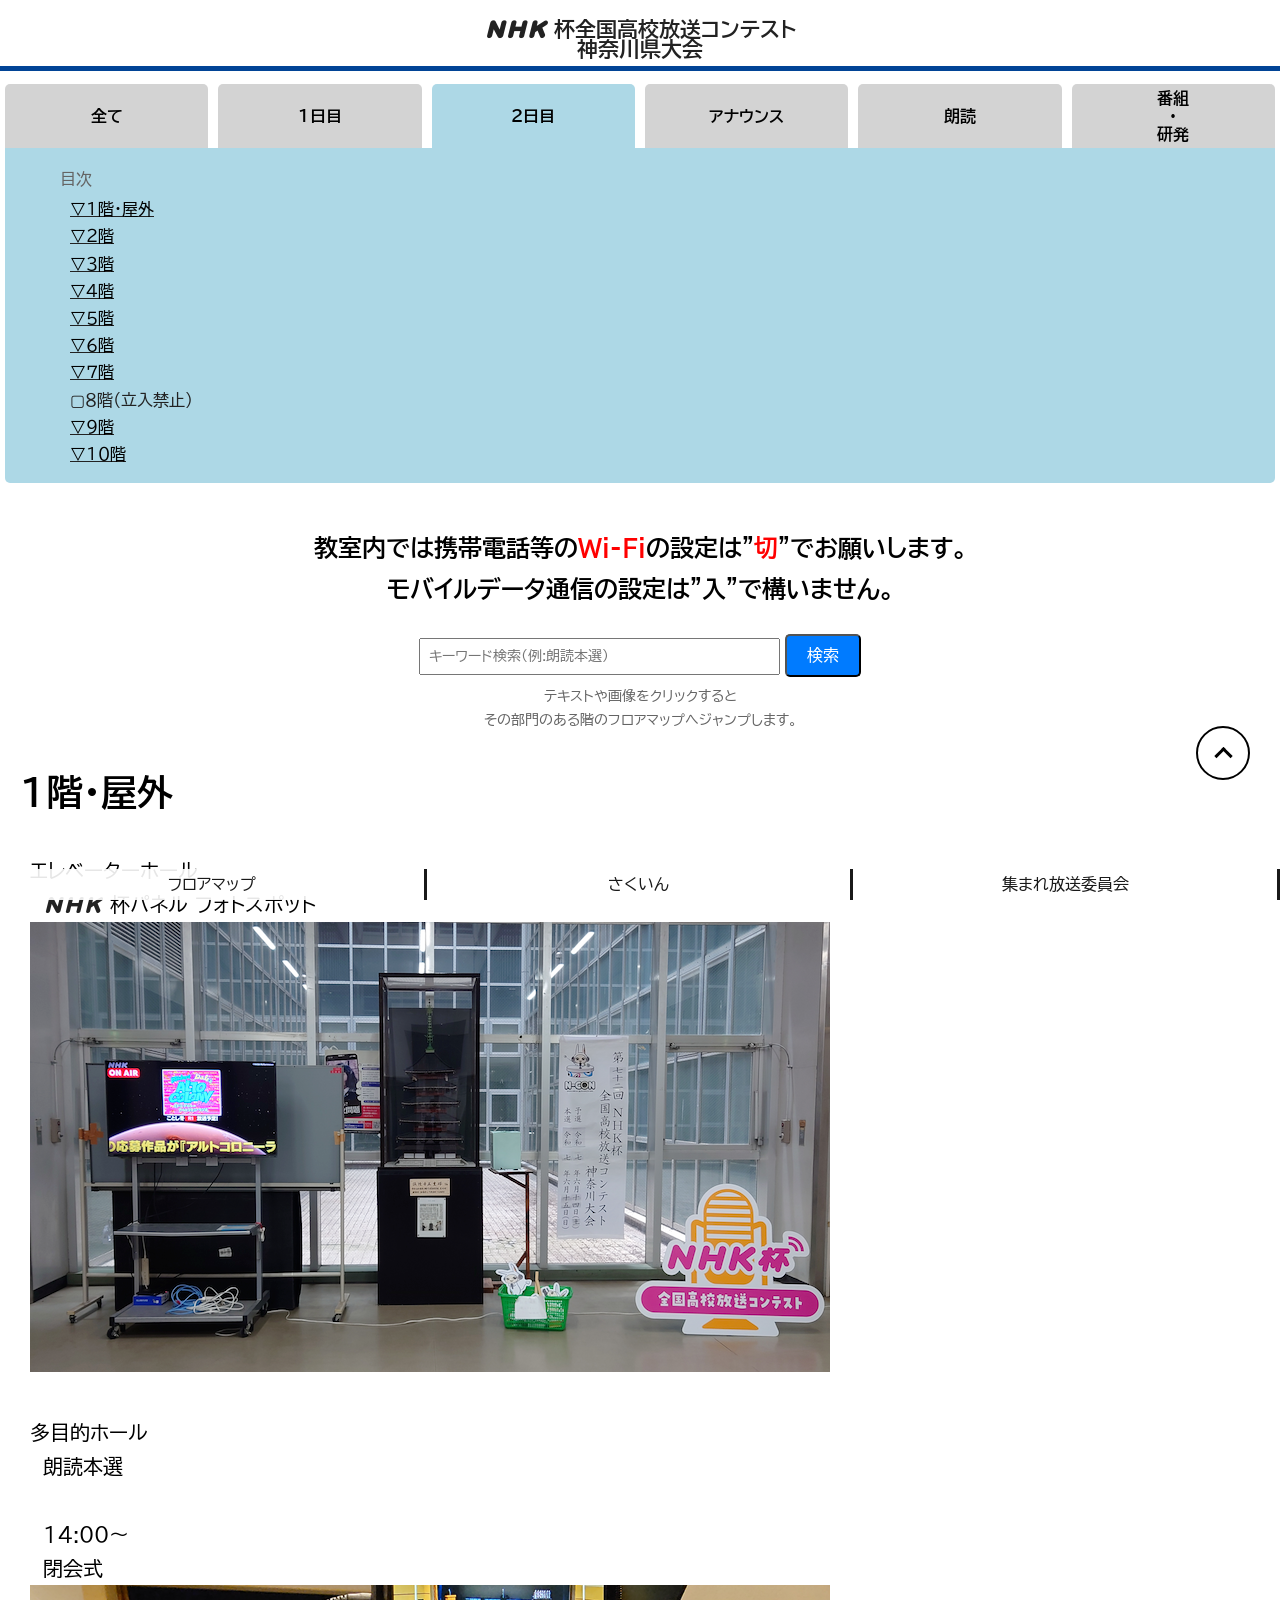
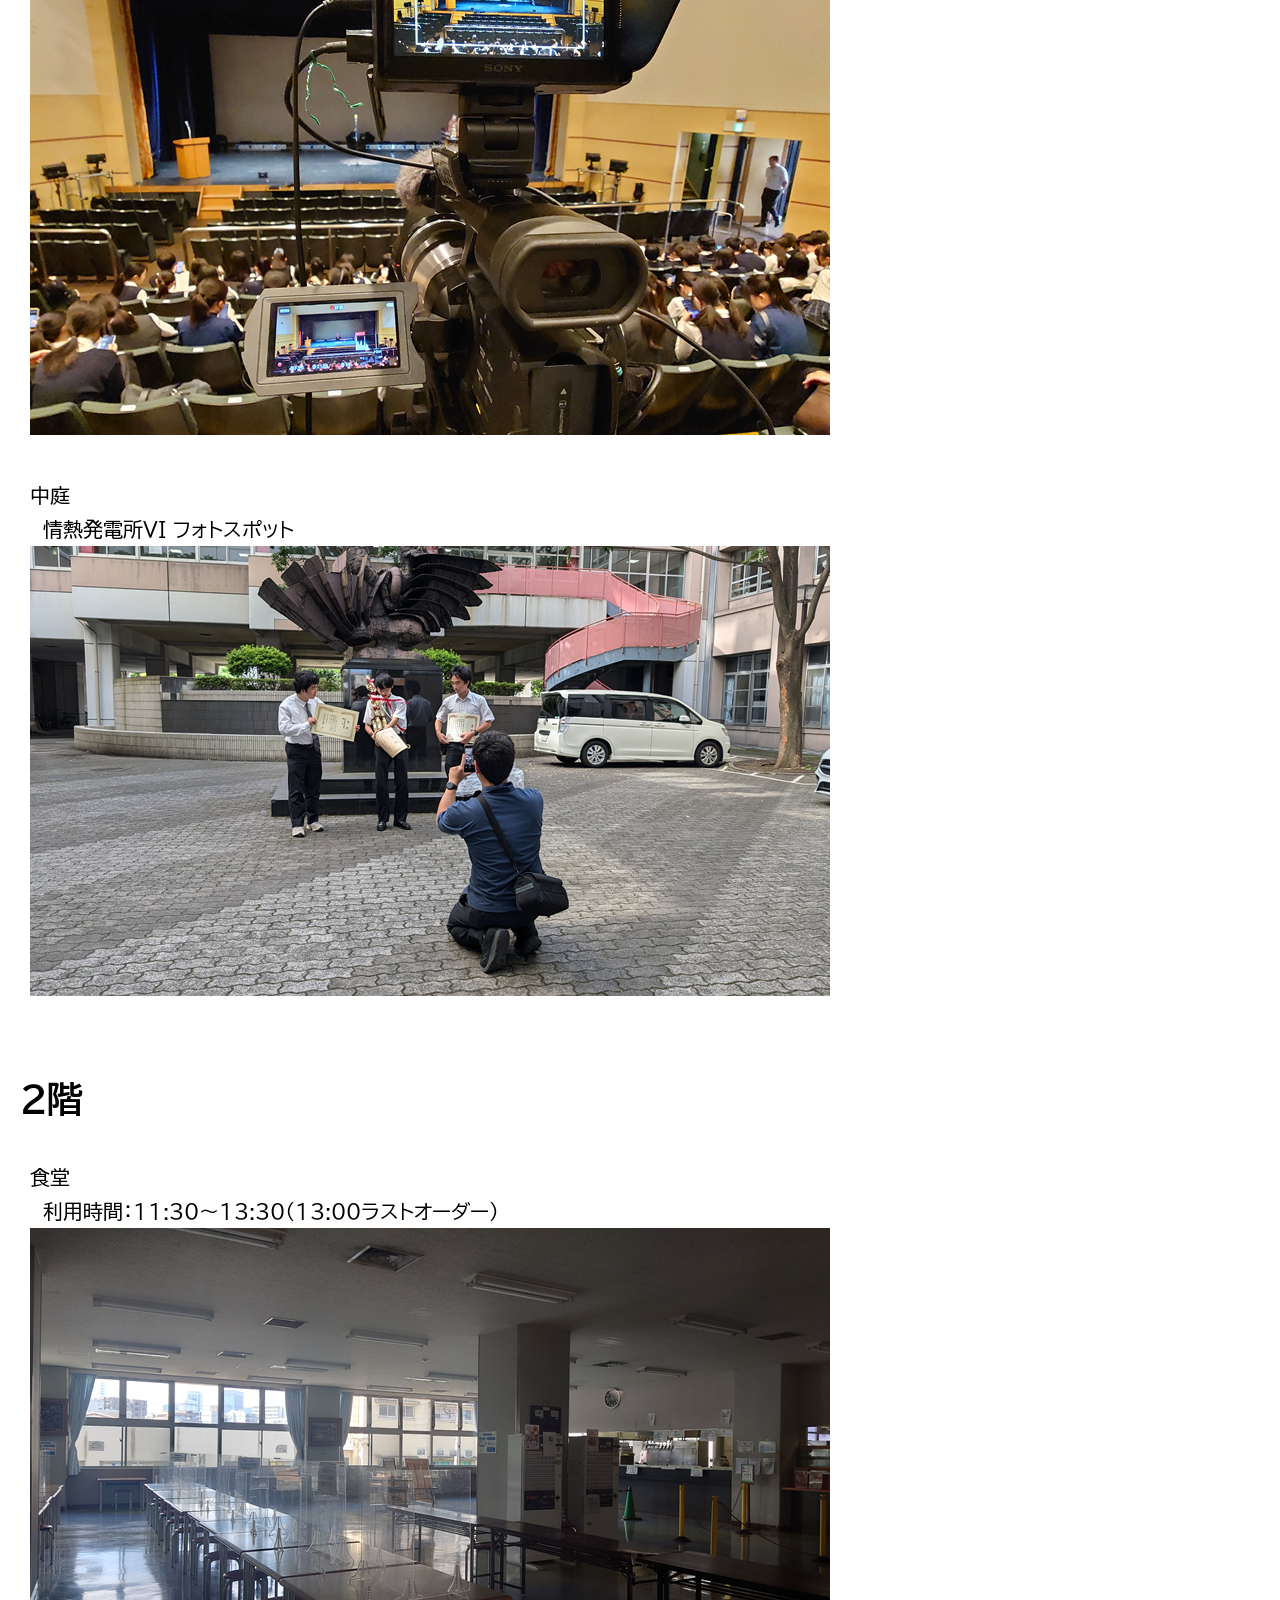
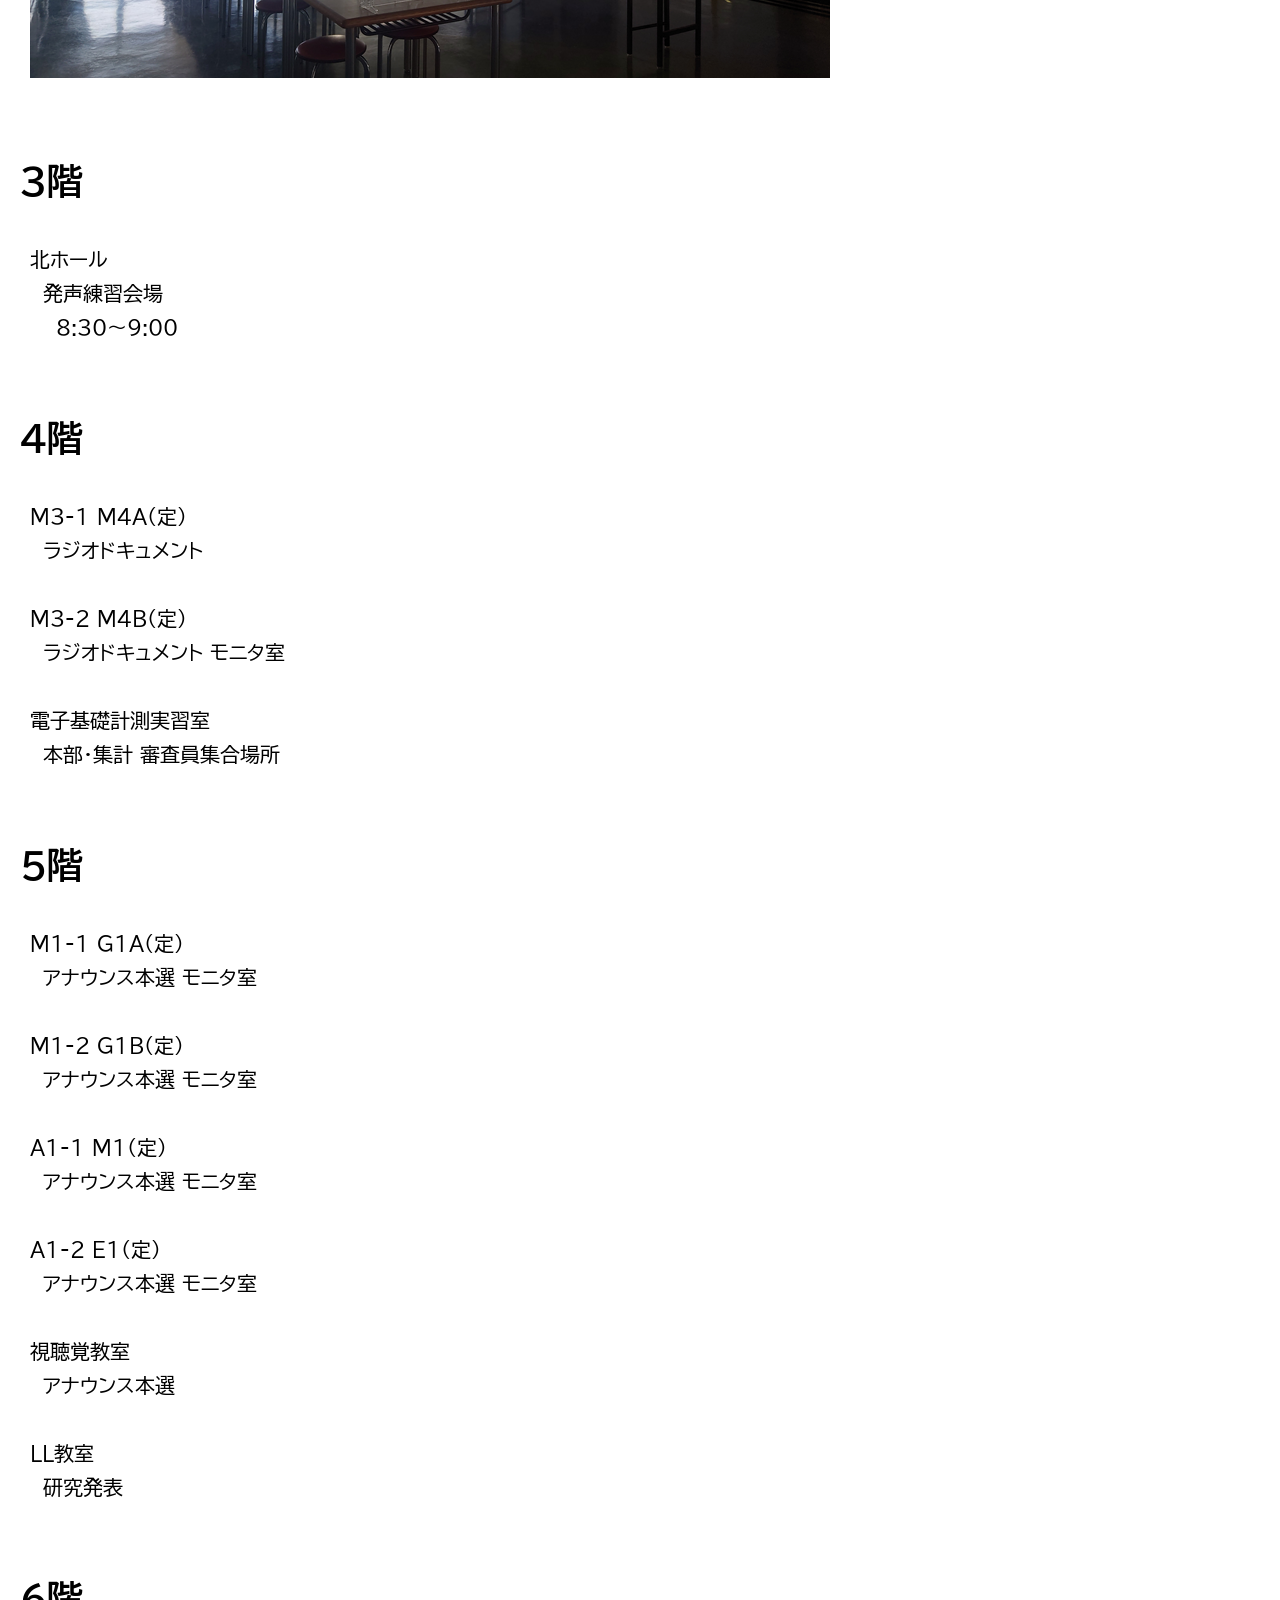
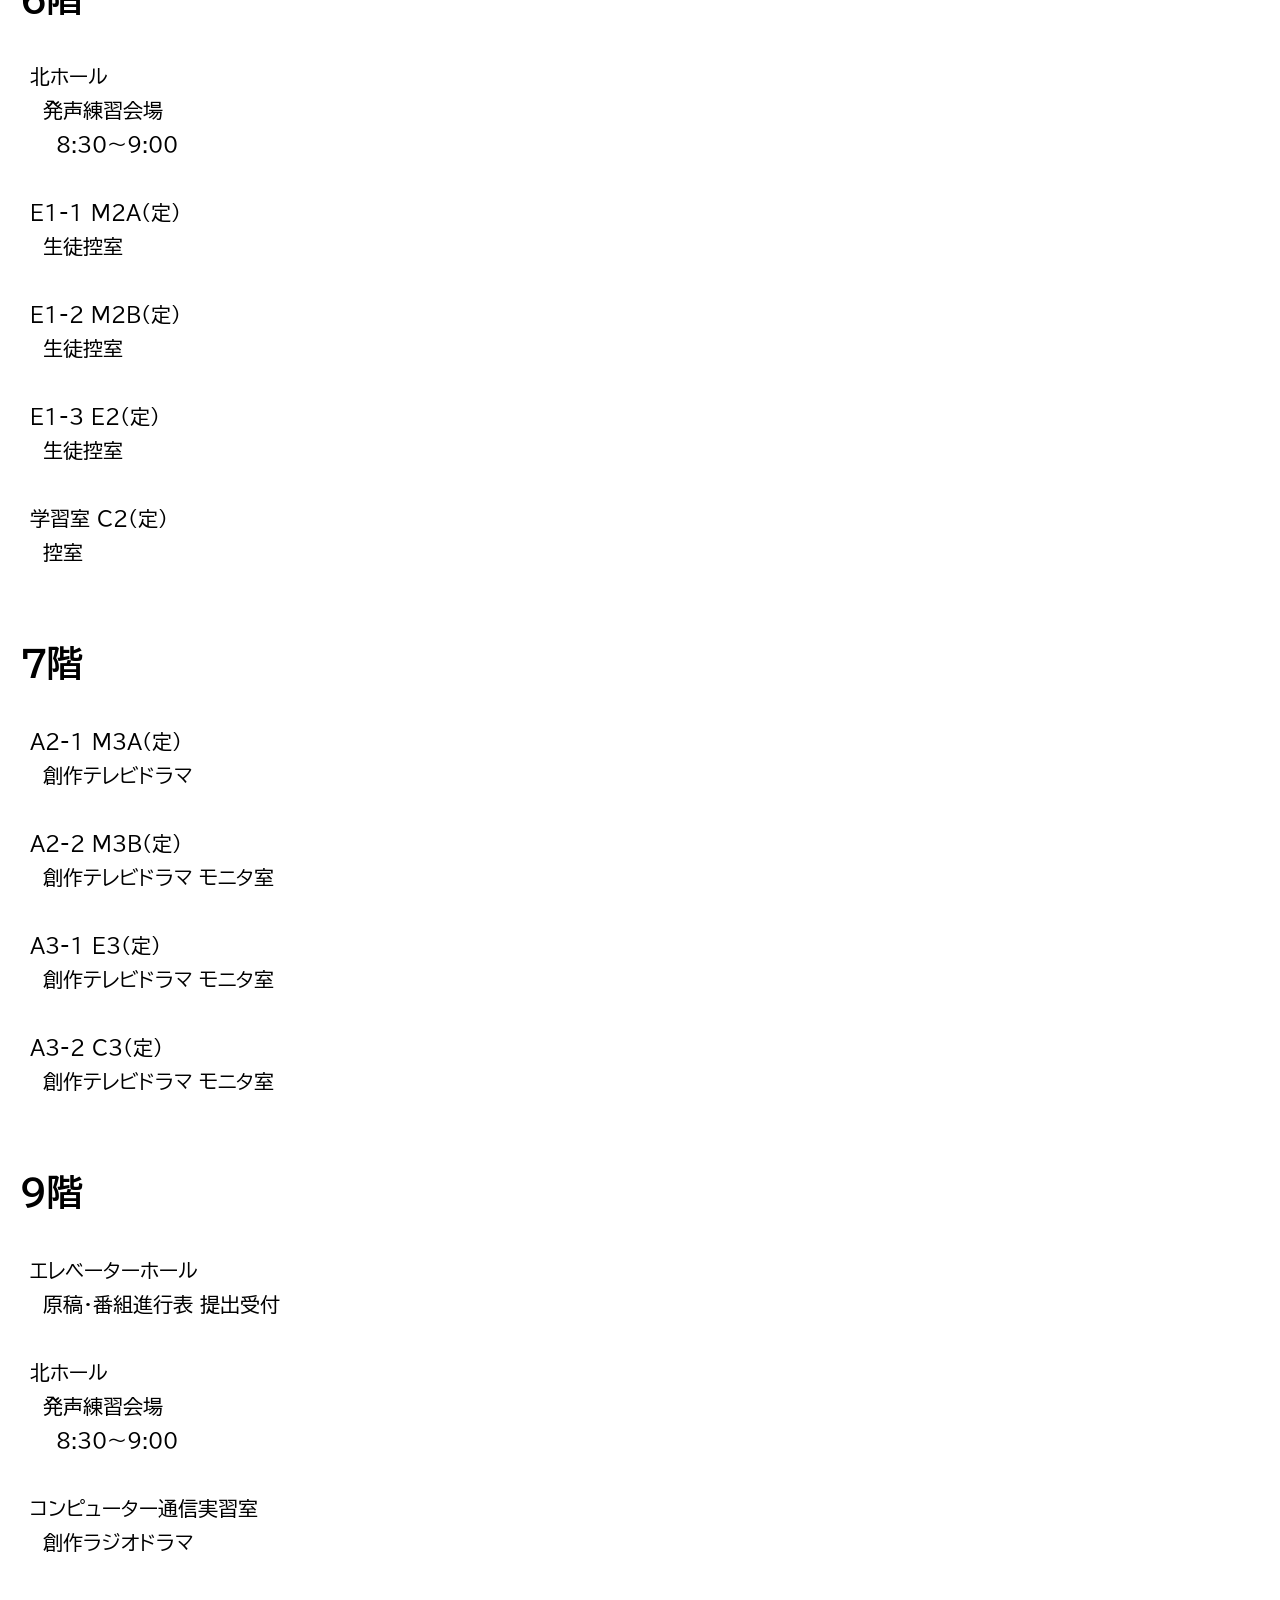
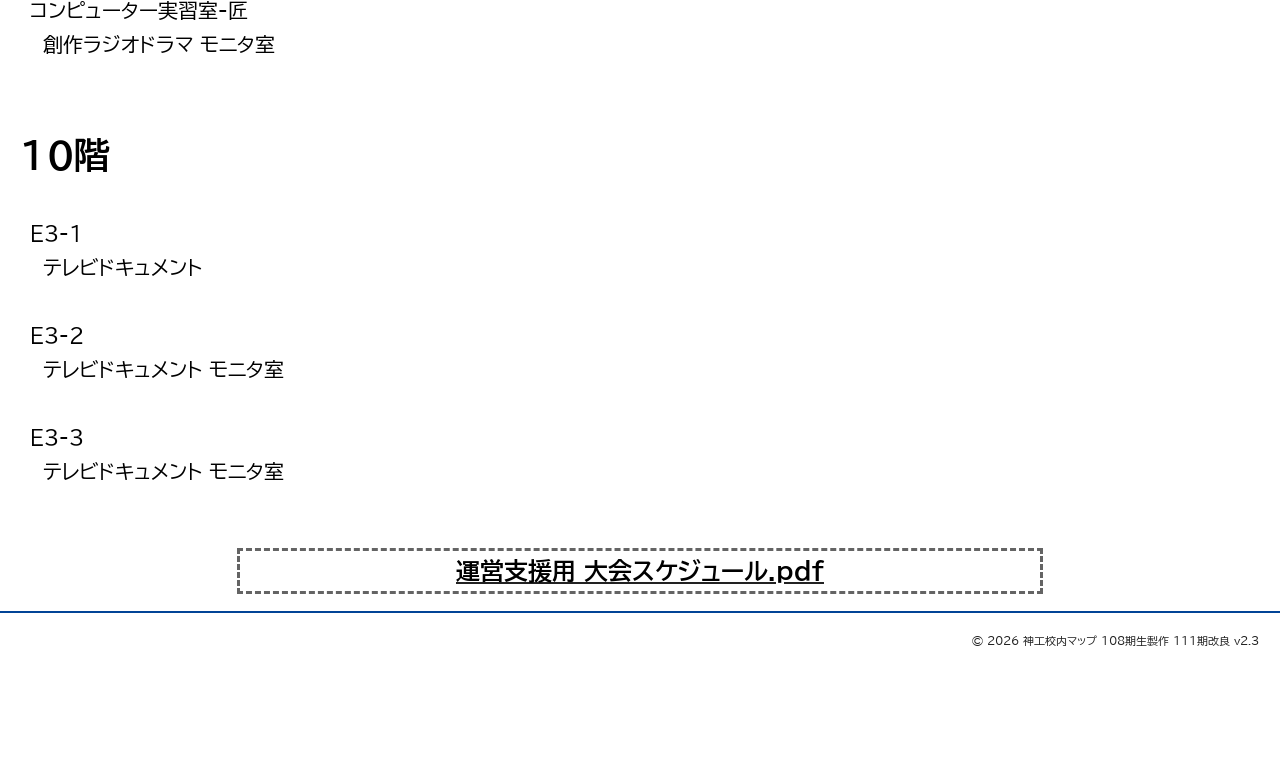
<file: docs/73ncon_kanagawa/sakuin_day2.html>
<!DOCTYPE html>
<html lang="ja">
<head>
    <meta charset="UTF-8">
    <title>2026 神工校内マップ - 第七十三回NHK杯全国高校放送コンテスト 神奈川県大会 - 2日目</title>
    <meta name="viewport" content="width=device-width, initial-scale=1.0, viewport-fit-cover" />
    <meta name="author" content="Haruka Kato">
    <meta name="description" content="第七十三回NHK杯全国高校放送コンテスト 神奈川県大会の2日目用ページです。">
    <meta name="keywords" content="地図, マップ, 校内マップ, NHK杯全国高校放送コンテスト, 神奈川県大会, 神工, 放送部, 専門部, 神奈川県高等学校視聴覚研究会, 神高視研, 2日目, 73">
    <link rel="stylesheet" href="css/normalize.css">
    <link rel="stylesheet" href="css/style.css">
    <style>
        a,a:visited {
            color: #000;
            text-decoration: none;
        }
    </style>
</head>
<body class="fl">
    <a class="pagetop" href="#"><div class="pagetop__arrow"></div></a>
    <header>
        <h1><span class="nhk">ＮＨＫ </span>杯全国高校放送コンテスト<br>神奈川県大会</h1>
    </header>
    <div id="navigation-bar" class="for-sp">
        <ul>
            <li><a href="map.html">フロアマップ</a></li>
            <li><a href="">さくいん</a></li>
            <!--<li><a href="diagnosis.html">診断</a></li>-->
            <li><a href="https://sites.google.com/view/kanakousiken/">集まれ放送委員会</a></li>
            <!--<li><a href="https://www.nhk.or.jp/event/n-con/">NコンWEB</a></li>-->
        </ul>
    </div>
    <main>
        <div class="tablike">
            <div class="tab-label"><a href="sakuin.html">全て</a></div>
            <div class="tab-label"><a href="sakuin_day1.html">1日目</a></div>
            <div class="tab-labeled">2日目</div>
            <div class="tab-label"><a href="sakuin_announce.html">アナウンス</a></div>
            <div class="tab-label"><a href="sakuin_recitation.html">朗読</a></div>
            <div class="tab-label"><a href="sakuin_program.html">番組<br>・<br>研発</a></div>
            <!--<div class="tab-label"><a href="sakuin_instructor.html">顧問等</a></div>-->
        </div>
        <div class="sfloor">
            <p style="text-align: left; margin-left: 40px;" >目次</p>
            <div style="text-align: left; margin-left: 50px; text-decoration: underline;">
                <a href="#1F">▽１階・屋外<br></a>
                <a href="#2F">▽２階<br></a>
                <a href="#3F">▽３階<br></a>
                <a href="#4F">▽４階<br></a>
                <a href="#5F">▽５階<br></a>
                <a href="#6F">▽６階<br></a>
                <a href="#7F">▽７階<br></a>
            </div>
            <div style="text-align: left; margin-left: 50px;">
                ▢８階（立入禁止）<br>
            </div>
            <div style="text-align: left; margin-left: 50px; text-decoration: underline;">
                <a href="#9F">▽９階<br></a>
                <a href="#10F">▽１０階</a>
            </div>
        </div>
        <div class="text" style="text-align: center;">
            <p style="color: #000;"><br>教室内では携帯電話等の<span style="color: #f00;">Wi-Fi</span>の設定は"<span style="color: #f00;">切</span>"でお願いします。<br>モバイルデータ通信の設定は"入"で構いません。</p>
        </div>
        <div id="search-container">
            <input type="text" id="search-box" placeholder="キーワード検索(例:朗読本選)">
            <button class="button" onclick="search()">検索</button>
        </div>
        <p>テキストや画像をクリックすると<br>その部門のある階のフロアマップへジャンプします。</p>
        <div class="text">
            <div id="search-results"></div>
            <div id="1F">
                <h2><a href="map.html?floor=1F">１階・屋外</a></h2>
                <p class="imagep">
                    <a href="map.html?floor=1F">エレベーターホール<br>　<span class="nhk">ＮＨＫ </span>杯パネル フォトスポット
                    <br><img class="images" src="sakuin/1FEVH.png"></a><br><br>
                    <a href="map.html?floor=1F">多目的ホール<br>　朗読本選<br><br>　14:00～<br>　閉会式
                    <br><img class="images" src="sakuin/TAMOKUTEKI.png"></a><br><br>
                    <a href="map.html?floor=1F">中庭<br>　情熱発電所VI フォトスポット
                    <br><img class="images" src="sakuin/JOHATSU.png"></a><br><br>
                </p>
            </div>
            <div id="2F">
                <h2><a href="map.html?floor=2F">２階</a></h2>
                <p class="imagep">
                    <a href="map.html?floor=2F">食堂<br>　利用時間：11:30～13:30（13:00ラストオーダー）
                    <br><img class="images" src="sakuin/2FSHOKUDO.png"></a><br><br>
                </p>
            </div>
            <div id="3F">
                <h2><a href="map.html?floor=3F">３階</a></h2>
                <p class="imagep">
                    <a href="map.html?floor=3F">北ホール<br>　発声練習会場<br>　　8:30～9:00
                    </a><br><br>
                </p>
            </div>
            <div id="4F">
                <h2><a href="map.html?floor=4F">４階</a></h2>
                <p class="imagep">
                    <a href="map.html?floor=4F">M3-1 M4A(定)<br>　ラジオドキュメント
                    </a><br><br>
                    <a href="map.html?floor=4F">M3-2 M4B(定)<br>　ラジオドキュメント モニタ室
                    </a><br><br>
                    <a href="map.html?floor=4F">電子基礎計測実習室<br>　本部・集計 審査員集合場所
                    </a><br><br>
                </p>
            </div>
            <div id="5F">
                <h2><a href="map.html?floor=5F">５階</a></h2>
                <p class="imagep">
                    <a href="map.html?floor=5F">M1-1 G1A(定)<br>　アナウンス本選 モニタ室
                    </a><br><br>
                    <a href="map.html?floor=5F">M1-2 G1B(定)<br>　アナウンス本選 モニタ室
                    </a><br><br>
                    <a href="map.html?floor=5F">A1-1 M1(定)<br>　アナウンス本選 モニタ室
                    </a><br><br>
                    <a href="map.html?floor=5F">A1-2 E1(定)<br>　アナウンス本選 モニタ室
                    </a><br><br>
                    <a href="map.html?floor=5F">視聴覚教室<br>　アナウンス本選
                    </a><br><br>
                    <a href="map.html?floor=5F">LL教室<br>　研究発表
                    </a><br><br>
                </p>
            </div>
            <div id="6F">
                <h2><a href="map.html?floor=6F">６階</a></h2>
                <p class="imagep">
                    <a href="map.html?floor=6F">北ホール<br>　発声練習会場<br>　　8:30～9:00
                    </a><br><br>
                    <a href="map.html?floor=6F">E1-1 M2A(定)<br>　生徒控室
                    </a><br><br>
                    <a href="map.html?floor=6F">E1-2 M2B(定)<br>　生徒控室
                    </a><br><br>
                    <a href="map.html?floor=6F">E1-3 E2(定)<br>　生徒控室
                    </a><br><br>
                    <a href="map.html?floor=6F">学習室 C2(定)<br>　控室
                    </a><br><br>
                </p>
            </div>
            <div id="7F">
                <h2><a href="map.html?floor=7F">７階</a></h2>
                <p class="imagep">
                    <a href="map.html?floor=7F">A2-1 M3A(定)<br>　創作テレビドラマ
                    </a><br><br>
                    <a href="map.html?floor=7F">A2-2 M3B(定)<br>　創作テレビドラマ モニタ室
                    </a><br><br>
                    <a href="map.html?floor=7F">A3-1 E3(定)<br>　創作テレビドラマ モニタ室
                    </a><br><br>
                    <a href="map.html?floor=7F">A3-2 C3(定)<br>　創作テレビドラマ モニタ室
                    </a><br><br>
                </p>
            </div>
            <div id="9F">
                <h2><a href="map.html?floor=9F">９階</a></h2>
                <p class="imagep">
                    <a href="map.html?floor=9F">エレベーターホール<br>　原稿・番組進行表 提出受付
                    </a><br><br>
                    <a href="map.html?floor=9F">北ホール<br>　発声練習会場<br>　　8:30～9:00
                    </a><br><br>
                    <a href="map.html?floor=9F">コンピューター通信実習室<br>　創作ラジオドラマ
                    </a><br><br>
                    <a href="map.html?floor=9F">コンピューター実習室-匠<br>　創作ラジオドラマ モニタ室
                    </a><br><br>
                </p>
            </div>
            <div id="10F">
                <h2><a href="map.html?floor=10F">１０階</a></h2>
                <p class="imagep">
                    <a href="map.html?floor=10F">E3-1<br>　テレビドキュメント
                    </a><br><br>
                    <a href="map.html?floor=10F">E3-2<br>　テレビドキュメント モニタ室
                    </a><br><br>
                    <a href="map.html?floor=10F">E3-3<br>　テレビドキュメント モニタ室
                    </a><br><br>
                </p>
            </div>
        </div>
        <div class="text" style="text-align: center; text-decoration: underline; ">
            <p style="font-size: 10pt;"><br></p>
            <p style="outline: dashed; max-width: 800px;">
            <a href="73Nコン県大会 運営支援用 大会スケジュール.pdf" target="_blank" rel="noopener noreferrer">運営支援用 大会スケジュール.pdf</a></p>
        </div>
    </main>
    <footer>
        <p><small>&copy; 2026 神工校内マップ 108期生製作 111期改良 v2.3</small></p>
        <br><br><br><br>
    </footer>
    <script>
        // 団体データの配列
        const organizations = [
            {
                name: 'エレベーターホール<br>　<span class="nhk">ＮＨＫ </span>杯パネル フォトスポット',
                description: '１階・屋外',
                image: 'br><img class="images" src="sakuin/1FEVH.png"',
                floor: '1F',
            },
            {
                name: '多目的ホール<br>　朗読本選<br><br>　14:00～<br>　閉会式',
                description: '１階・屋外',
                image: 'br><img class="images" src="sakuin/TAMOKUTEKI.png"><',
                floor: '1F',
            },
            {
                name: '中庭<br>　情熱発電所VI フォトスポット',
                description: '１階・屋外',
                image: 'br><img class="images" src="sakuin/JOHATSU.png"><',
                floor: '1F',
            },
            {
                name: '食堂<br>　利用時間：11:30～13:30（13:00ラストオーダー）',
                description: '２階',
                image: 'br><img class="images" src="sakuin/2FSHOKUDO.png"><',
                floor: '2F',
            },
            {
                name: '北ホール<br>　発声練習会場<br>　　8:30～9:00',
                description: '３階',
                floor: '3F',
            },
            {
                name: 'M3-1 M4A(定)<br>　ラジオドキュメント',
                description: '４階',
                floor: '4F',
            },
            {
                name: 'M3-2 M4B(定)<br>　ラジオドキュメント モニタ室',
                description: '４階',
                floor: '4F',
            },
            {
                name: '電子基礎計測実習室<br>　本部・集計 審査員集合場所',
                description: '４階',
                floor: '4F',
            },
            {
                name: '北ホール<br>　発声練習会場<br>　　8:30～9:00',
                description: '５階',
                floor: '5F',
            },
            {
                name: 'M1-1 G1A(定)<br>　アナウンス本選 モニタ室',
                description: '５階',
                floor: '5F',
            },
            {
                name: 'M1-2 G1B(定)<br>　アナウンス本選 モニタ室',
                description: '５階',
                floor: '5F',
            },
            {
                name: 'A1-1 M1(定)<br>　アナウンス本選 モニタ室',
                description: '５階',
                floor: '5F',
            },
            {
                name: 'A1-2 E1(定)<br>　アナウンス本選 モニタ室',
                description: '５階',
                floor: '5F',
            },
            {
                name: '視聴覚教室<br>　アナウンス本選',
                description: '５階',
                floor: '5F',
            },
            {
                name: 'LL教室<br>　研究発表',
                description: '５階',
                floor: '5F',
            },
            {
                name: '北ホール<br>　発声練習会場<br>　　8:30～9:00',
                description: '６階',
                floor: '6F',
            },
            {
                name: 'E1-1 M2A(定)<br>　生徒控室',
                description: '６階',
                floor: '6F',
            },
            {
                name: 'E1-2 M2B(定)<br>　生徒控室',
                description: '６階',
                floor: '6F',
            },
            {
                name: 'E1-3 E2(定)<br>　生徒控室',
                description: '６階',
                floor: '6F',
            },
            {
                name: '学習室 C2(定)<br>　控室',
                description: '６階',
                floor: '6F',
            },
            {
                name: 'A2-1 M3A(定)<br>　創作テレビドラマ',
                description: '７階',
                floor: '7F',
            },
            {
                name: 'A2-2 M3B(定)<br>　創作テレビドラマ モニタ室',
                description: '７階',
                floor: '7F',
            },
            {
                name: 'A3-1 E3(定)<br>　創作テレビドラマ モニタ室',
                description: '７階',
                floor: '7F',
            },
            {
                name: 'A3-2 C3(定)<br>　創作テレビドラマ モニタ室',
                description: '７階',
                floor: '7F',
            },
            {
                name: 'エレベーターホール<br>　原稿・番組進行表 提出受付',
                description: '９階',
                floor: '9F',
            },
            {
                name: '北ホール<br>　発声練習会場<br>　　8:30～9:00',
                description: '９階',
                floor: '9F',
            },
            {
                name: 'コンピューター通信実習室<br>　創作ラジオドラマ',
                description: '９階',
                floor: '9F',
            },
            {
                name: 'コンピューター実習室-匠<br>　創作ラジオドラマ モニタ室',
                description: '９階',
                floor: '9F',
            },
            {
                name: 'E3-1<br>　テレビドキュメント',
                description: '１０階',
                floor: '10F',
            },
            {
                name: 'E3-2<br>　テレビドキュメント モニタ室',
                description: '１０階',
                floor: '10F',
            },
            {
                name: 'E3-3<br>　テレビドキュメント モニタ室',
                description: '１０階',
                floor: '10F',
            },
        ];
    
        function search() {
            const keyword = document.getElementById("search-box").value.toLowerCase().trim();
            const resultsContainer = document.getElementById("search-results");
            resultsContainer.innerHTML = ""; // 毎回初期化

            if (keyword === "") {
                resultsContainer.innerHTML = "<p>キーワードを入力してください。</p>";
                return;
            }

            const results = organizations.filter(org => 
                org.name.toLowerCase().includes(keyword) || org.description.toLowerCase().includes(keyword) || org.floor.toLowerCase().includes(keyword)
            );

            if (results.length === 0) {
                resultsContainer.innerHTML = "<p>該当する部屋が見つかりませんでした。</p>";
            } else {
                results.forEach(org => {
                    resultsContainer.innerHTML += `
                        <div class="result-item">
                            <h2>${org.description}</h2>
                            <a href="map.html?floor=${org.floor}">${org.name}
                            <${org.image}/a>
                        </div>
                    `;
                });
            }
        }

        // Enterキーで検索を実行するためのイベントリスナー
        document.getElementById("search-box").addEventListener("keydown", function(event) {
            if (event.key === "Enter") {
                search();
            }
        });
    </script>
</body>
</html>
</file>
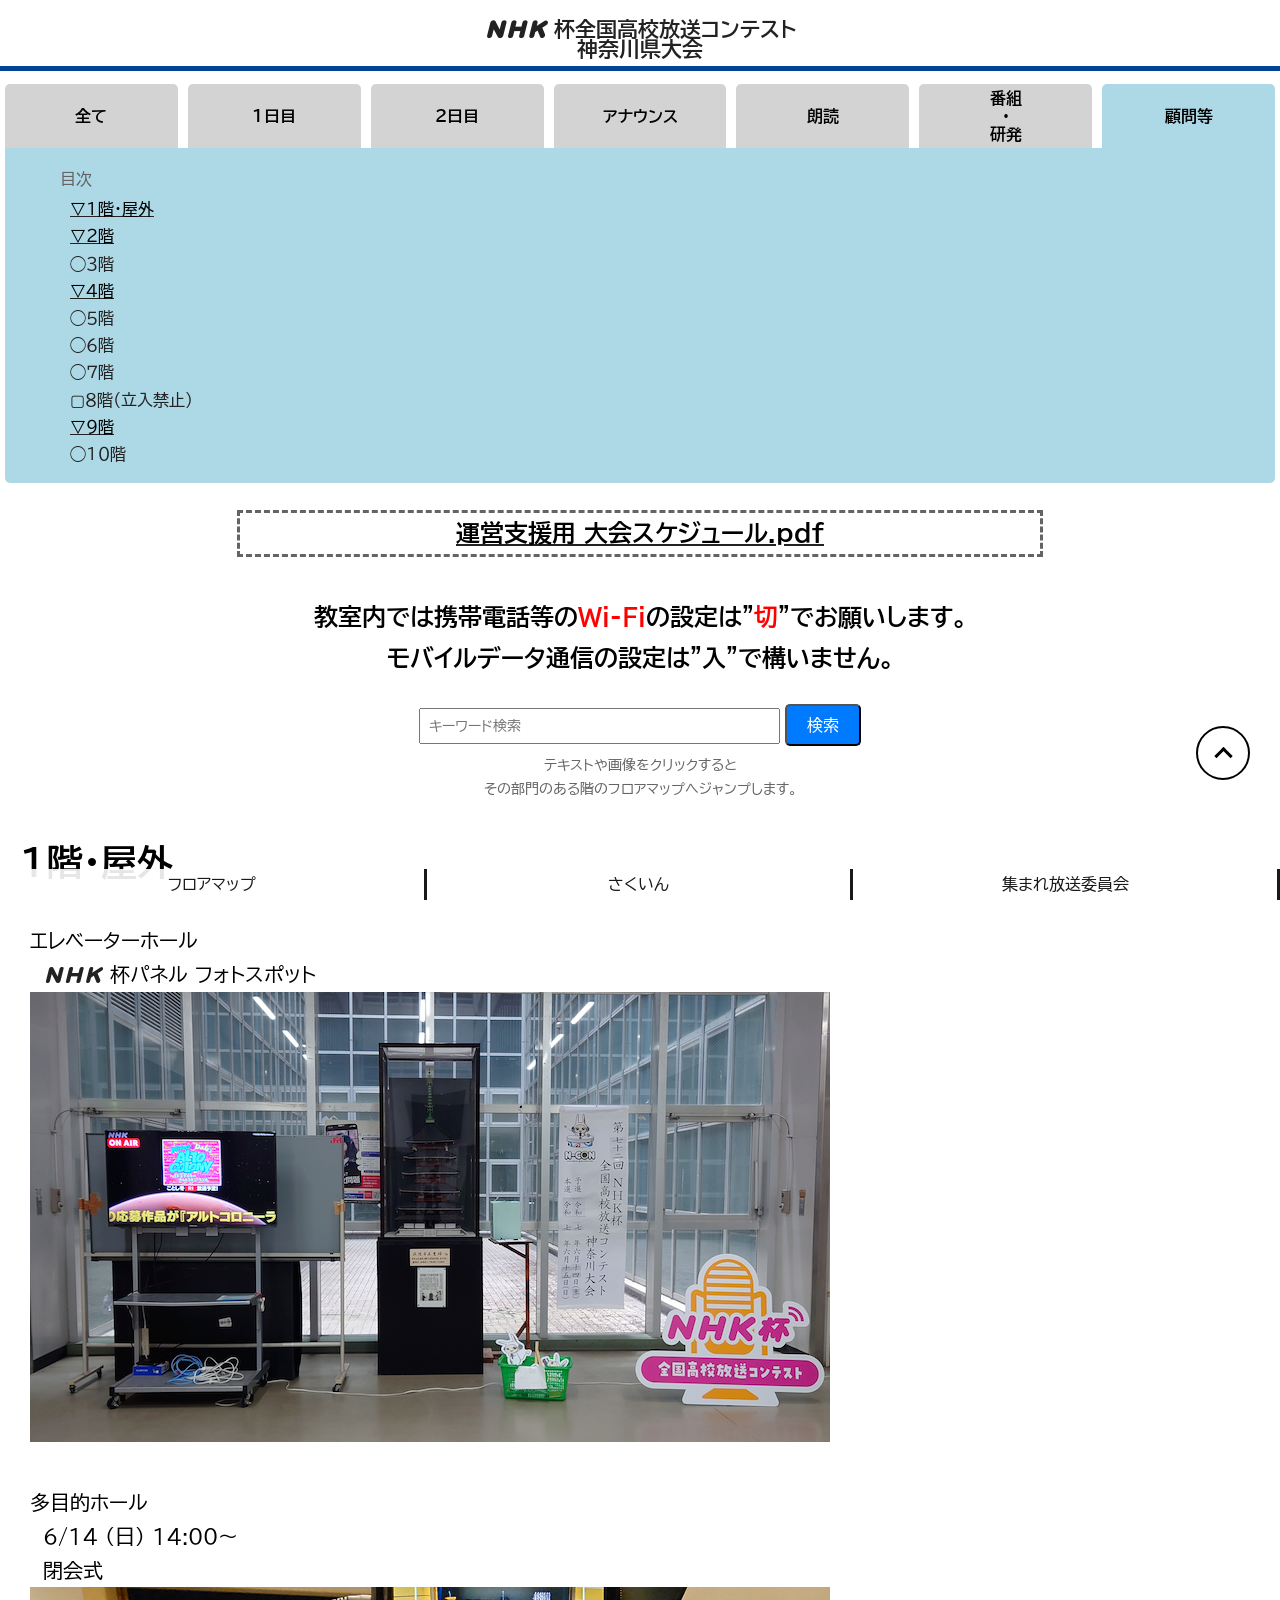
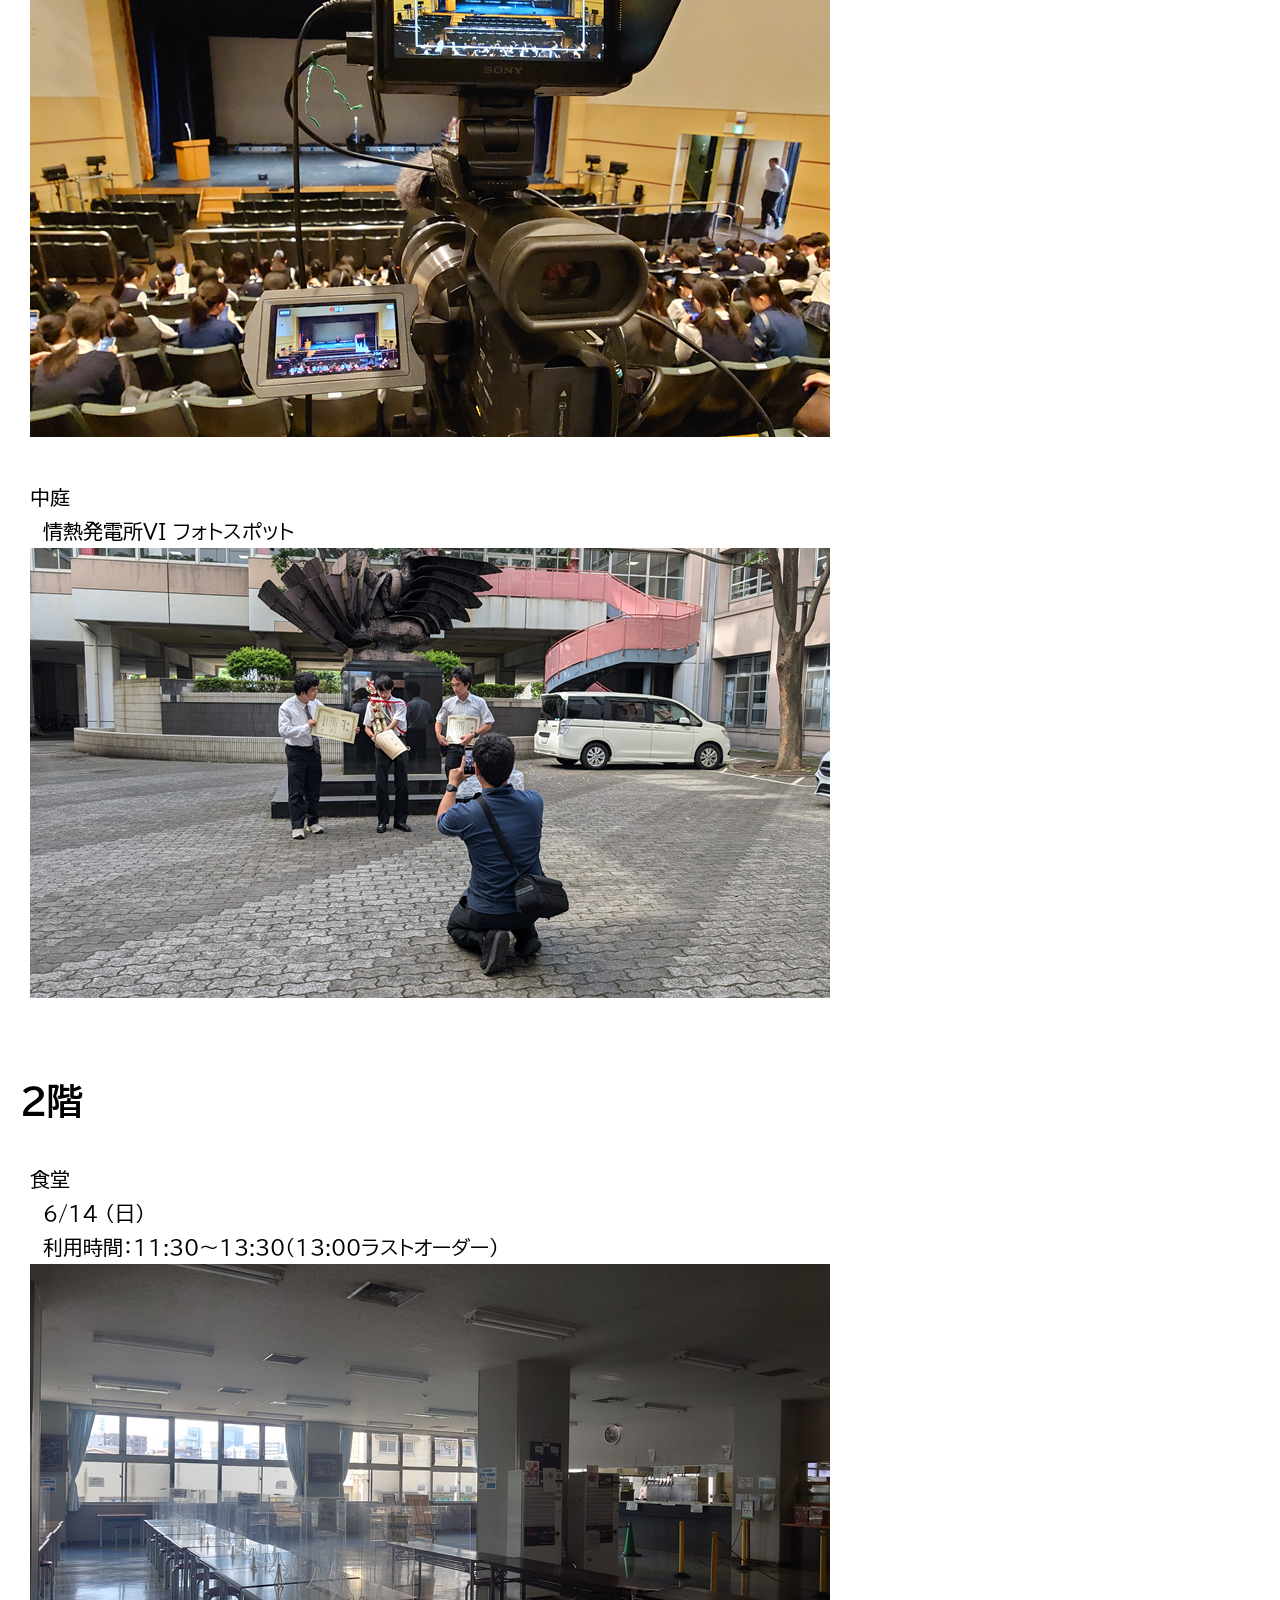
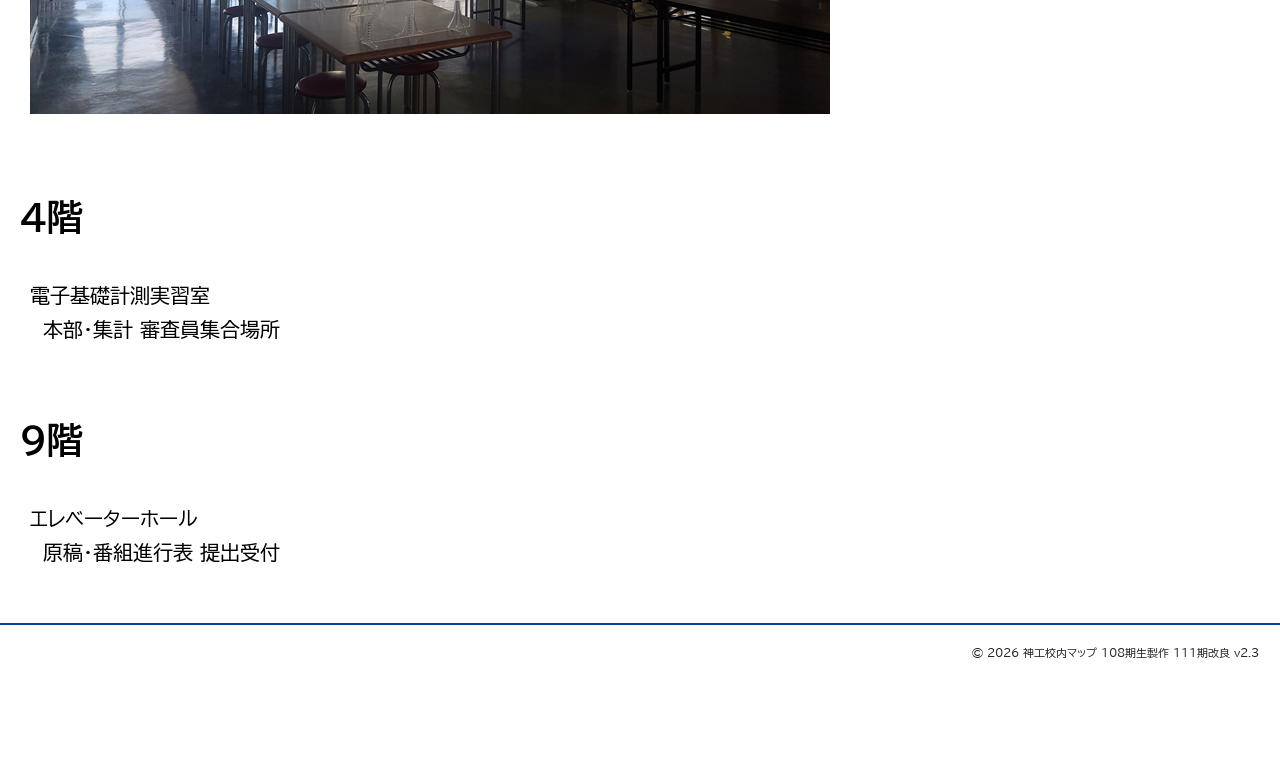
<file: docs/73ncon_kanagawa/sakuin_instructor.html>
<!DOCTYPE html>
<html lang="ja">
<head>
    <meta charset="UTF-8">
    <title>2026 神工校内マップ - 第七十三回NHK杯全国高校放送コンテスト 神奈川県大会 - 顧問等</title>
    <meta name="viewport" content="width=device-width, initial-scale=1.0, viewport-fit-cover" />
    <meta name="author" content="Haruka Kato">
    <meta name="description" content="第七十三回NHK杯全国高校放送コンテスト 神奈川県大会の顧問・OB・OG向けページです。">
    <meta name="keywords" content="地図, マップ, 校内マップ, NHK杯全国高校放送コンテスト, 神奈川県大会, 神工, 放送部, 専門部, 神奈川県高等学校視聴覚研究会, 神高視研, 顧問, OB, OG, 卒業生">
    <link rel="stylesheet" href="css/normalize.css">
    <link rel="stylesheet" href="css/style.css">
    <style>
        a,a:visited {
            color: #000;
            text-decoration: none;
        }
    </style>
</head>
<body class="fl">
    <a class="pagetop" href="#"><div class="pagetop__arrow"></div></a>
    <header>
        <h1><span class="nhk">ＮＨＫ </span>杯全国高校放送コンテスト<br>神奈川県大会</h1>
    </header>
    <div id="navigation-bar" class="for-sp">
        <ul>
            <li><a href="map.html">フロアマップ</a></li>
            <li><a href="">さくいん</a></li>
            <!--<li><a href="diagnosis.html">診断</a></li>-->
            <li><a href="https://sites.google.com/view/kanakousiken/">集まれ放送委員会</a></li>
            <!--<li><a href="https://www.nhk.or.jp/event/n-con/">NコンWEB</a></li>-->
        </ul>
    </div>
    <main>
        <div class="tablike">
            <div class="tab-label"><a href="sakuin.html">全て</a></div>
            <div class="tab-label"><a href="sakuin_day1.html">1日目</a></div>
            <div class="tab-label"><a href="sakuin_day2.html">2日目</a></div>
            <div class="tab-label"><a href="sakuin_announce.html">アナウンス</a></div>
            <div class="tab-label"><a href="sakuin_recitation.html">朗読</a></div>
            <div class="tab-label"><a href="sakuin_program.html">番組<br>・<br>研発</a></div>
            <div class="tab-labeled">顧問等</div>
        </div>
        <div class="sfloor">
            <p style="text-align: left; margin-left: 40px;" >目次</p>
            <div style="text-align: left; margin-left: 50px; text-decoration: underline;">
                <a href="#1F">▽１階・屋外<br></a>
                <a href="#2F">▽２階<br></a>
            </div>
            <div style="text-align: left; margin-left: 50px;">
                ◯３階<br>
            </div>
            <div style="text-align: left; margin-left: 50px; text-decoration: underline;">
                <a href="#4F">▽４階<br></a>
            </div>
            <div style="text-align: left; margin-left: 50px;">
                ◯５階<br>
                ◯６階<br>
                ◯７階<br>
                ▢８階（立入禁止）<br>
            </div>
            <div style="text-align: left; margin-left: 50px; text-decoration: underline;">
                <a href="#9F">▽９階<br></a>
            </div>
            <div style="text-align: left; margin-left: 50px;">
                ◯１０階
            </div>
        </div>
        <div class="text" style="text-align: center; text-decoration: underline; ">
            <p style="font-size: 10pt;"><br></p>
            <p style="outline: dashed; max-width: 800px;">
            <a href="73Nコン県大会 運営支援用 大会スケジュール.pdf">運営支援用 大会スケジュール.pdf</a></p>
        </div>
        <div class="text" style="text-align: center;">
            <p style="color: #000;"><br>教室内では携帯電話等の<span style="color: #f00;">Wi-Fi</span>の設定は"<span style="color: #f00;">切</span>"でお願いします。<br>モバイルデータ通信の設定は"入"で構いません。</p>
        </div>
        <div id="search-container">
            <input type="text" id="search-box" placeholder="キーワード検索">
            <button class="button" onclick="search()">検索</button>
        </div>
        <p>テキストや画像をクリックすると<br>その部門のある階のフロアマップへジャンプします。</p>
        <div class="text">
            <div id="search-results"></div>
            <div id="1F">
                <h2><a href="map.html?floor=1F">１階・屋外</a></h2>
                <p class="imagep">
                    <a href="map.html?floor=1F">エレベーターホール<br>　<span class="nhk">ＮＨＫ </span>杯パネル フォトスポット
                    <br><img class="images" src="sakuin/1FEVH.png"></a><br><br>
                    <a href="map.html?floor=1F">多目的ホール<br>　6/14 (日) 14:00～<br>　閉会式
                    <br><img class="images" src="sakuin/TAMOKUTEKI.png"></a><br><br>
                    <a href="map.html?floor=1F">中庭<br>　情熱発電所VI フォトスポット
                    <br><img class="images" src="sakuin/JOHATSU.png"></a><br><br>
                </p>
            </div>
            <div id="2F">
                <h2><a href="map.html?floor=2F">２階</a></h2>
                <p class="imagep">
                    <a href="map.html?floor=2F">食堂<br>　6/14 (日)<br>　利用時間：11:30～13:30（13:00ラストオーダー）
                    <br><img class="images" src="sakuin/2FSHOKUDO.png"></a><br><br>
                </p>
            </div>
            <div id="4F">
                <h2><a href="map.html?floor=4F">４階</a></h2>
                <p class="imagep">
                    <a href="map.html?floor=4F">電子基礎計測実習室<br>　本部・集計 審査員集合場所
                    </a><br><br>
                </p>
            </div>
            <div id="9F">
                <h2><a href="map.html?floor=9F">９階</a></h2>
                <p class="imagep">
                    <a href="map.html?floor=9F">エレベーターホール<br>　原稿・番組進行表 提出受付
                    </a><br><br>
                </p>
            </div>
        </div>
    </main>
    <footer>
        <p><small>&copy; 2026 神工校内マップ 108期生製作 111期改良 v2.3</small></p>
        <br><br><br><br>
    </footer>
    <script>
        // 団体データの配列
        const organizations = [
            {
                name: 'エレベーターホール<br>　<span class="nhk">ＮＨＫ </span>杯パネル フォトスポット',
                description: '１階・屋外',
                image: 'br><img class="images" src="sakuin/1FEVH.png"',
                floor: '1F',
            },
            {
                name: '多目的ホール<br>　6/14 (日) 14:00～<br>　閉会式',
                description: '１階・屋外',
                image: 'br><img class="images" src="sakuin/TAMOKUTEKI.png"><',
                floor: '1F',
            },
            {
                name: '中庭<br>　情熱発電所VI フォトスポット',
                description: '１階・屋外',
                image: 'br><img class="images" src="sakuin/JOHATSU.png"><',
                floor: '1F',
            },
            {
                name: '食堂<br>　6/14 (日)<br>　利用時間：11:30～13:30（13:00ラストオーダー）',
                description: '２階',
                image: 'br><img class="images" src="sakuin/2FSHOKUDO.png"><',
                floor: '2F',
            },
            {
                name: '電子基礎計測実習室<br>　本部・集計 審査員集合場所',
                description: '４階',
                floor: '4F',
            },
            {
                name: 'エレベーターホール<br>　原稿・番組進行表 提出受付',
                description: '９階',
                floor: '9F',
            },
        ];
    
        function search() {
            const keyword = document.getElementById("search-box").value.toLowerCase().trim();
            const resultsContainer = document.getElementById("search-results");
            resultsContainer.innerHTML = ""; // 毎回初期化

            if (keyword === "") {
                resultsContainer.innerHTML = "<p>キーワードを入力してください。</p>";
                return;
            }

            const results = organizations.filter(org => 
                org.name.toLowerCase().includes(keyword) || org.description.toLowerCase().includes(keyword) || org.floor.toLowerCase().includes(keyword)
            );

            if (results.length === 0) {
                resultsContainer.innerHTML = "<p>該当する部屋が見つかりませんでした。</p>";
            } else {
                results.forEach(org => {
                    resultsContainer.innerHTML += `
                        <div class="result-item">
                            <h2>${org.description}</h2>
                            <a href="map.html?floor=${org.floor}">${org.name}
                            <${org.image}/a>
                        </div>
                    `;
                });
            }
        }

        // Enterキーで検索を実行するためのイベントリスナー
        document.getElementById("search-box").addEventListener("keydown", function(event) {
            if (event.key === "Enter") {
                search();
            }
        });
    </script>
</body>
</html>
</file>
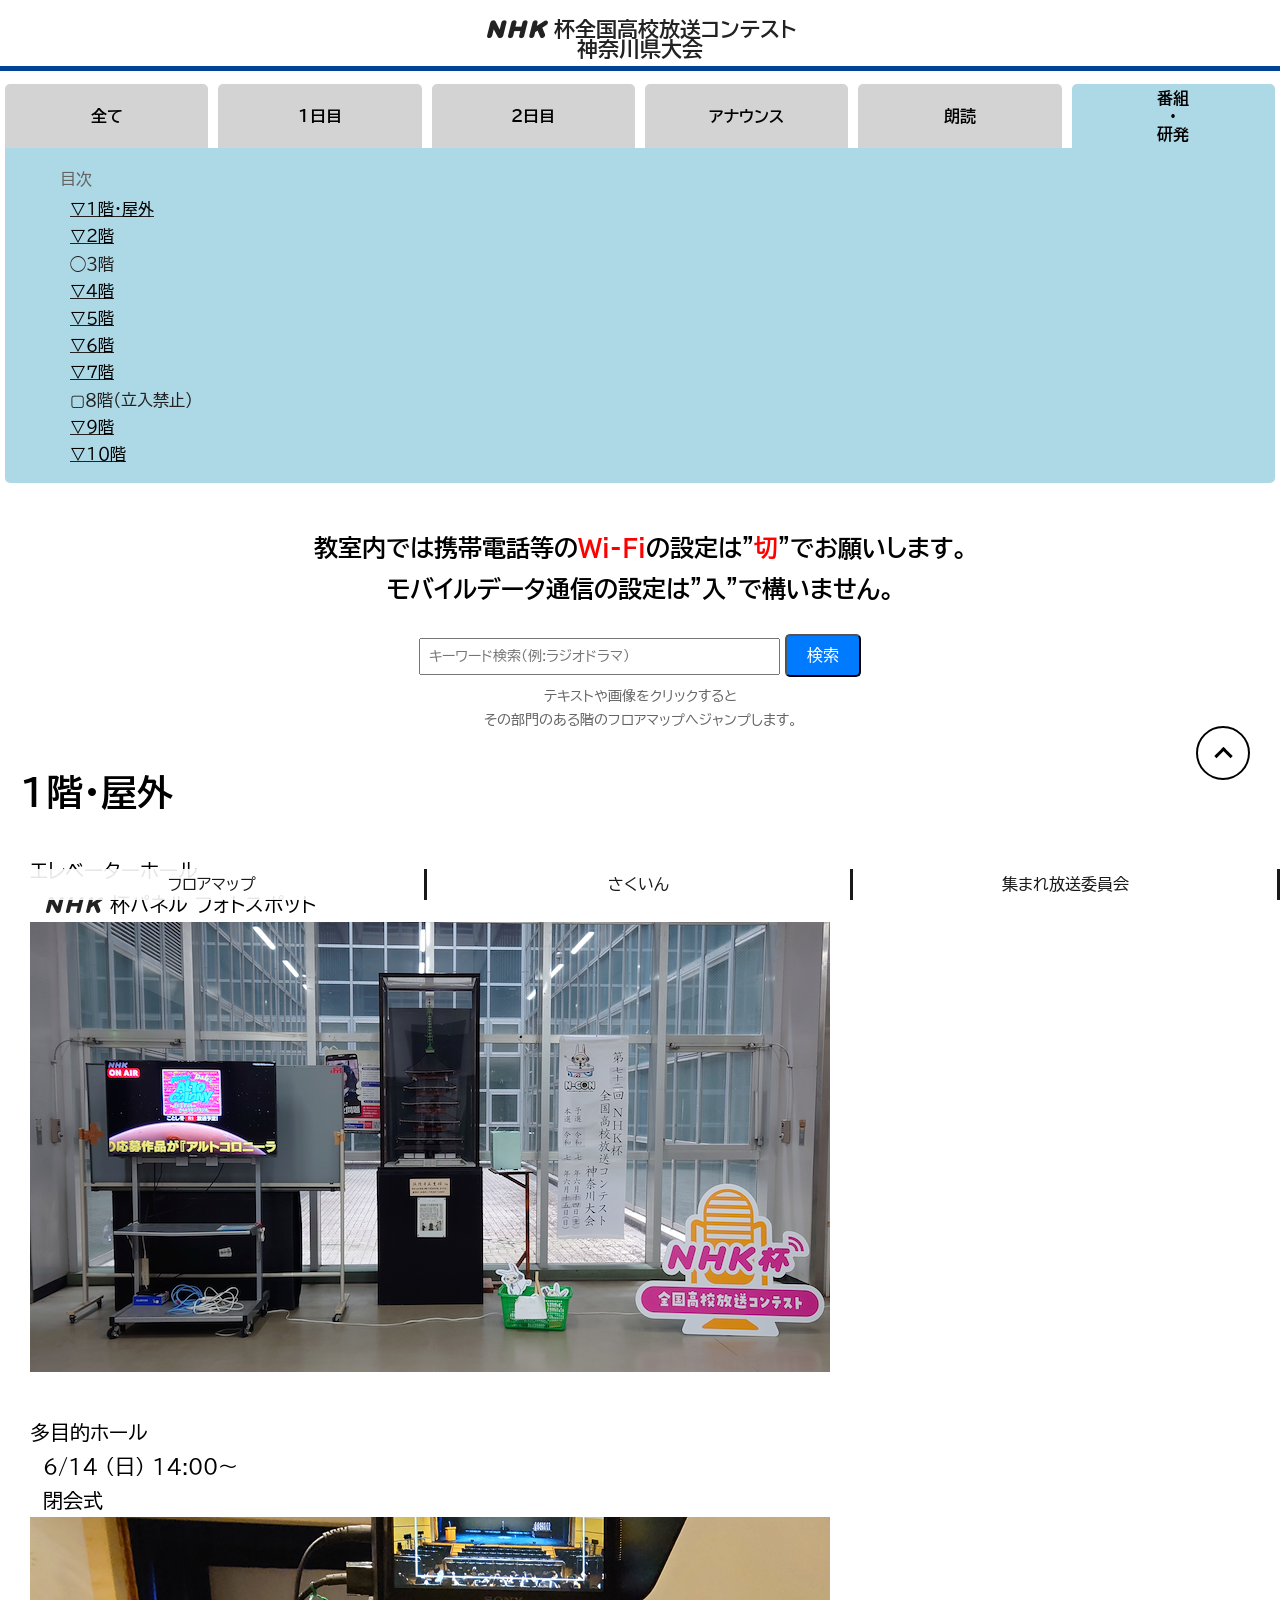
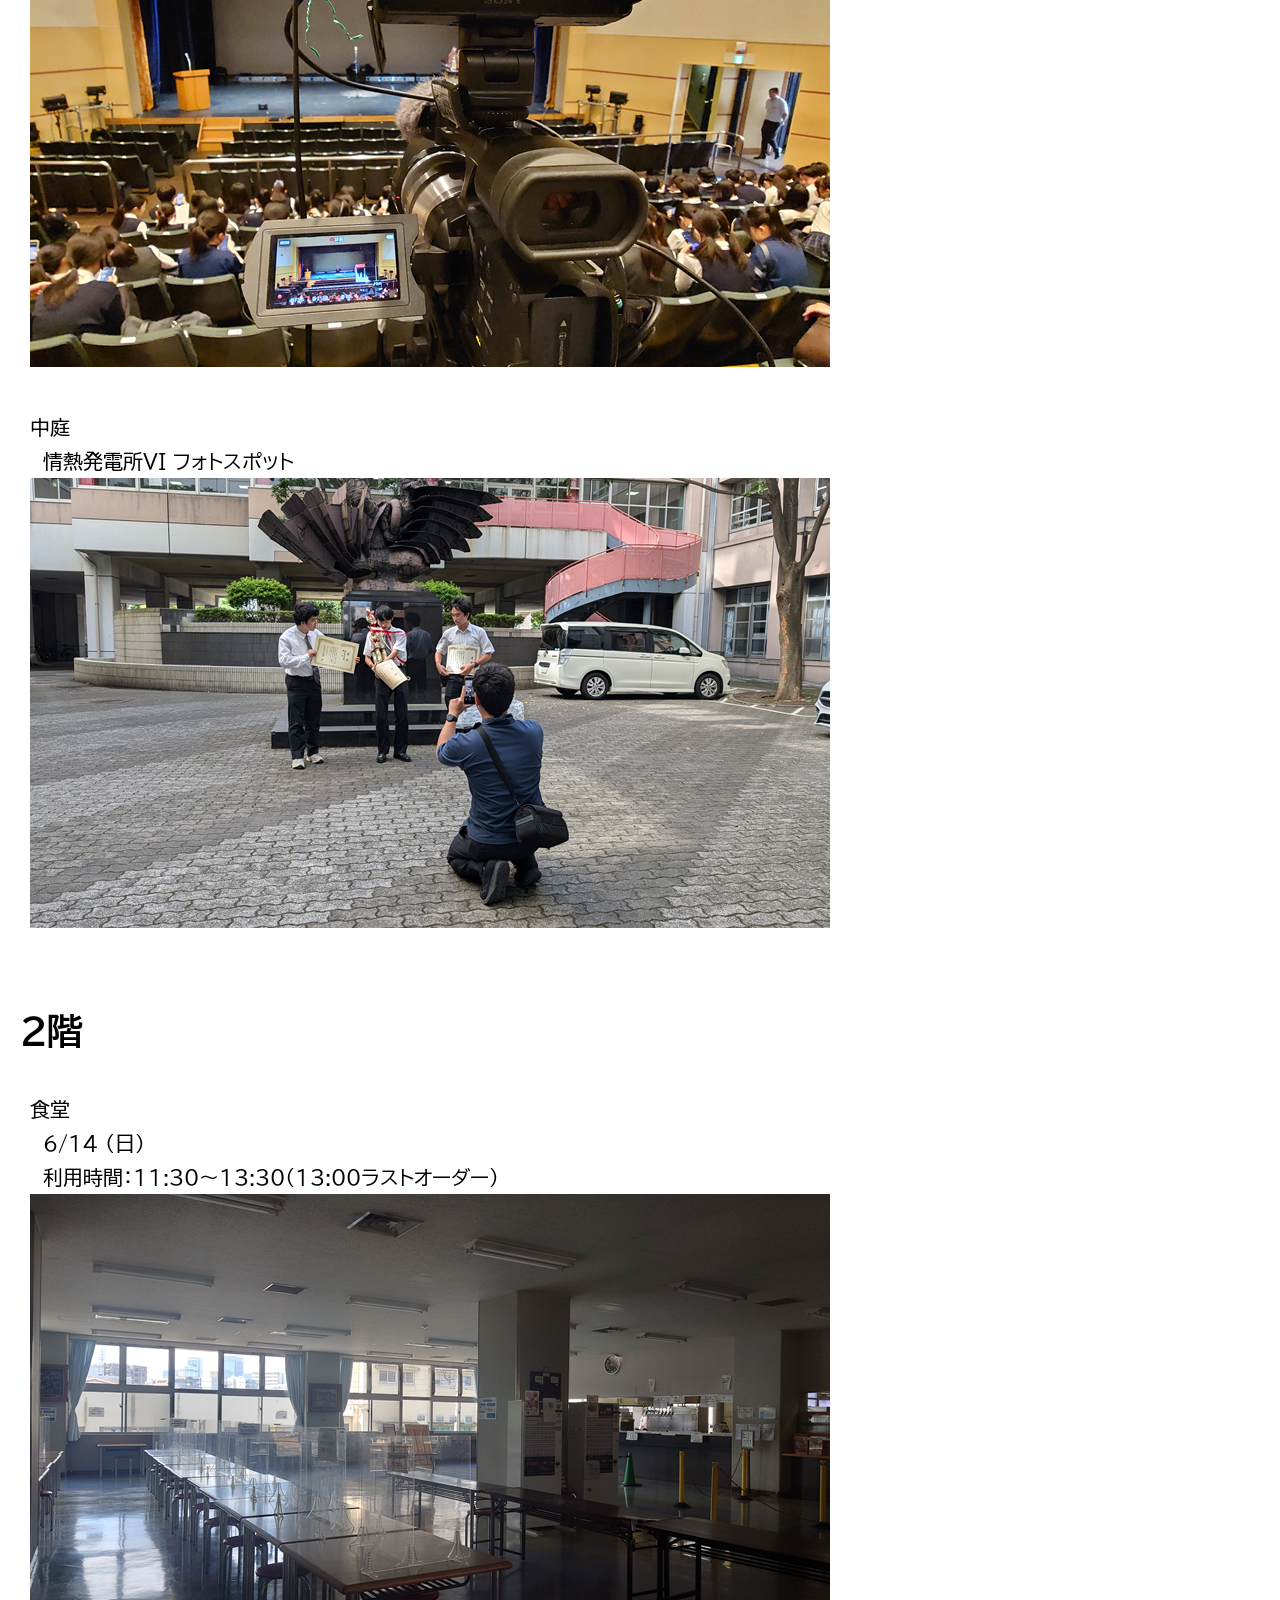
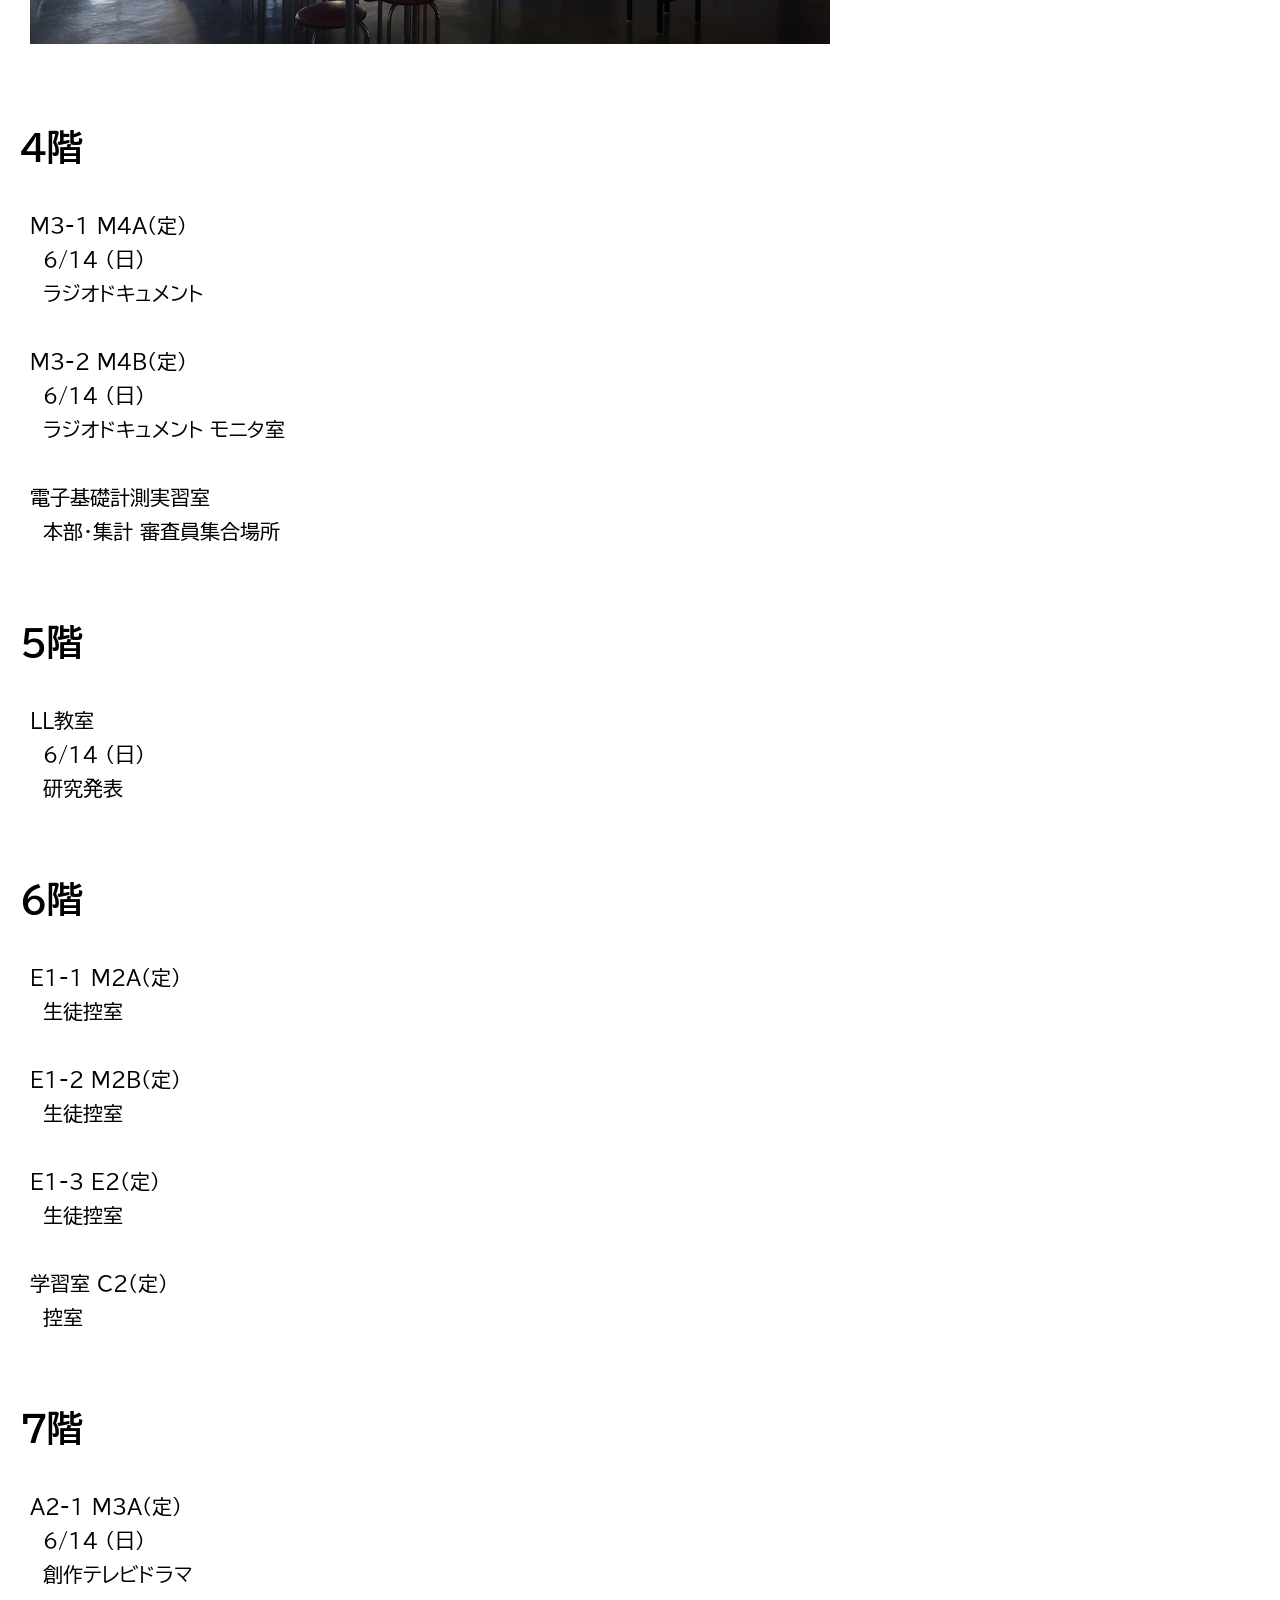
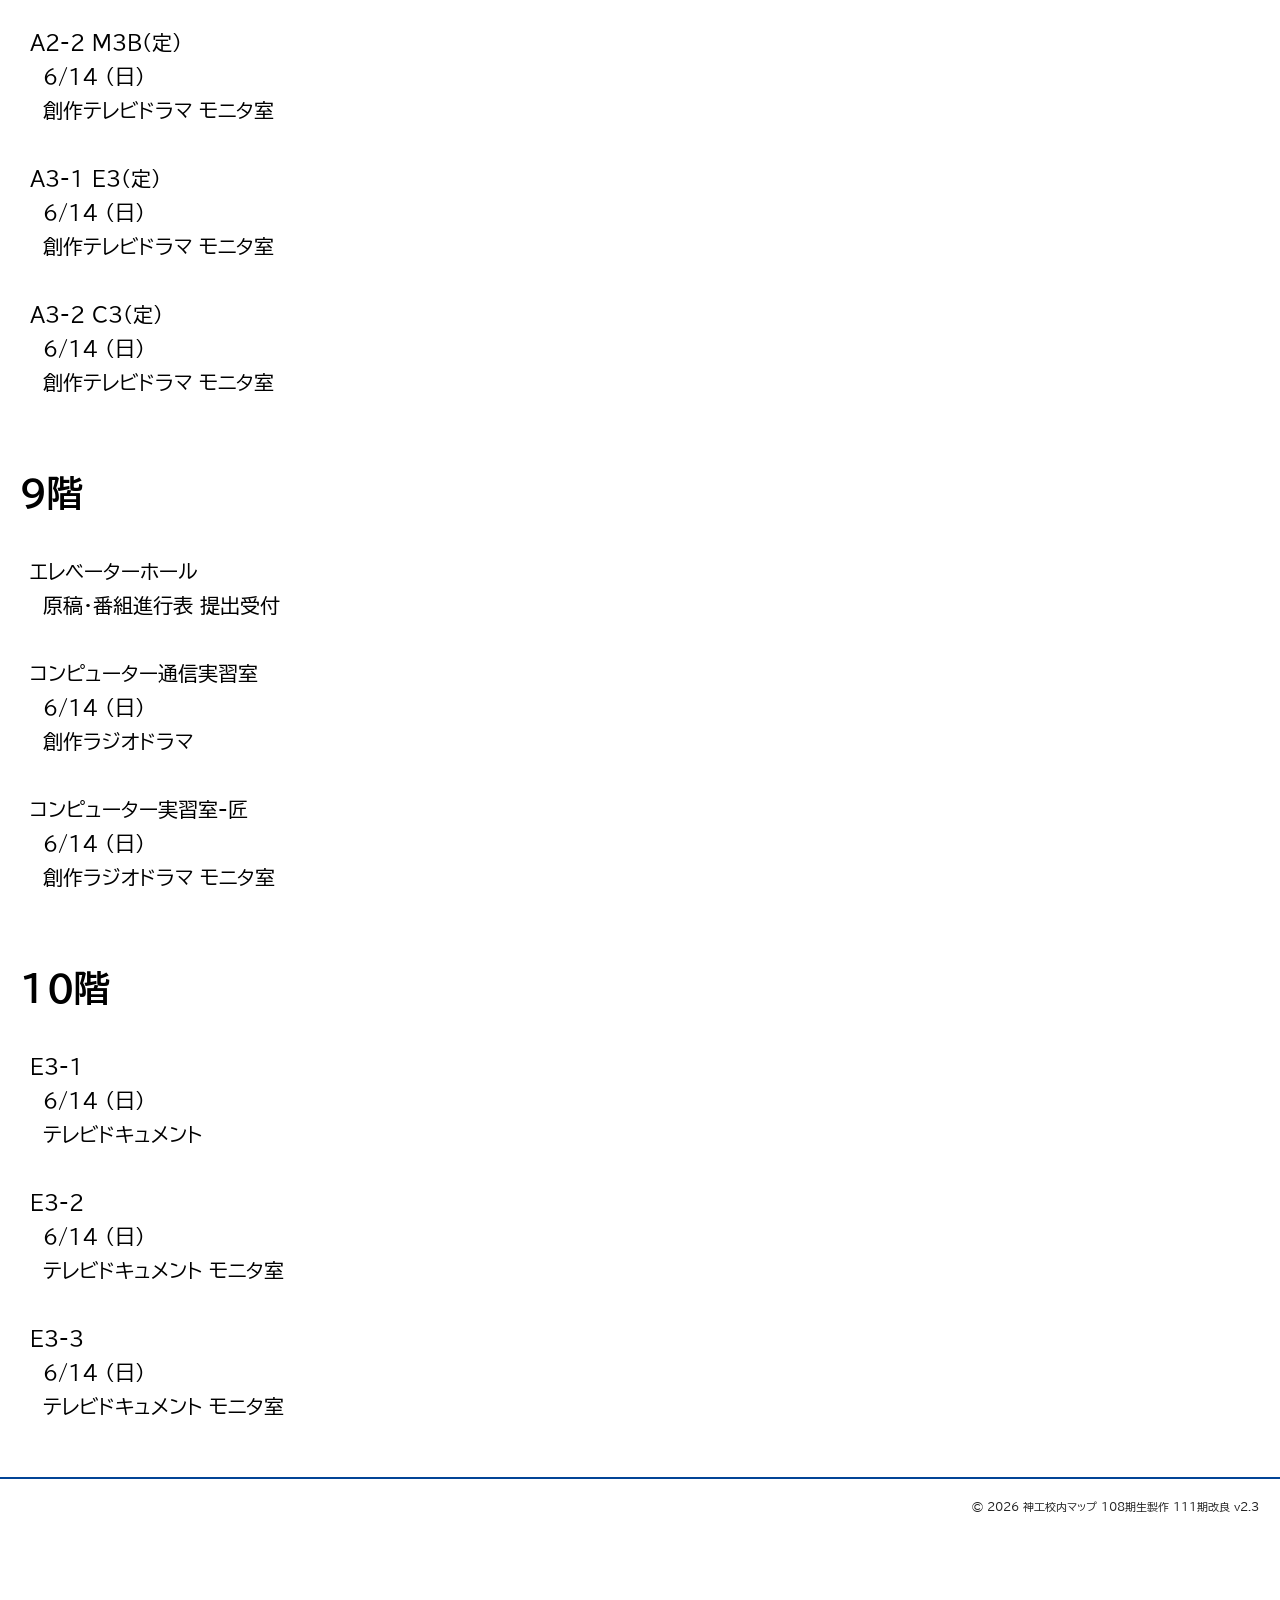
<file: docs/73ncon_kanagawa/sakuin_program.html>
<!DOCTYPE html>
<html lang="ja">
<head>
    <meta charset="UTF-8">
    <title>2026 神工校内マップ - 第七十三回NHK杯全国高校放送コンテスト 神奈川県大会 - 番組・研発</title>
    <meta name="viewport" content="width=device-width, initial-scale=1.0, viewport-fit-cover" />
    <meta name="author" content="Haruka Kato">
    <meta name="description" content="第七十三回NHK杯全国高校放送コンテスト 神奈川県大会のラジオドキュメント部門・ラジオドラマ部門・テレビドキュメント部門・テレビドラマ部門・研究発表出場者向けページです。">
    <meta name="keywords" content="地図, マップ, 校内マップ, NHK杯全国高校放送コンテスト, 神奈川県大会, 神工, 放送部, 専門部, 神奈川県高等学校視聴覚研究会, 神高視研, 番組, 研発, ラジオ, テレビ, ドキュメント, ドラマ, 研究発表">
    <link rel="stylesheet" href="css/normalize.css">
    <link rel="stylesheet" href="css/style.css">
    <style>
        a,a:visited {
            color: #000;
            text-decoration: none;
        }
    </style>
</head>
<body class="fl">
    <a class="pagetop" href="#"><div class="pagetop__arrow"></div></a>
    <header>
        <h1><span class="nhk">ＮＨＫ </span>杯全国高校放送コンテスト<br>神奈川県大会</h1>
    </header>
    <div id="navigation-bar" class="for-sp">
        <ul>
            <li><a href="map.html">フロアマップ</a></li>
            <li><a href="">さくいん</a></li>
            <!--<li><a href="diagnosis.html">診断</a></li>-->
            <li><a href="https://sites.google.com/view/kanakousiken/">集まれ放送委員会</a></li>
            <!--<li><a href="https://www.nhk.or.jp/event/n-con/">NコンWEB</a></li>-->
        </ul>
    </div>
    <main>
        <div class="tablike">
            <div class="tab-label"><a href="sakuin.html">全て</a></div>
            <div class="tab-label"><a href="sakuin_day1.html">1日目</a></div>
            <div class="tab-label"><a href="sakuin_day2.html">2日目</a></div>
            <div class="tab-label"><a href="sakuin_announce.html">アナウンス</a></div>
            <div class="tab-label"><a href="sakuin_recitation.html">朗読</a></div>
            <div class="tab-labeled">番組<br>・<br>研発</div>
            <!--<div class="tab-label"><a href="sakuin_instructor.html">顧問等</a></div>-->
        </div>
        <div class="sfloor">
            <p style="text-align: left; margin-left: 40px;" >目次</p>
            <div style="text-align: left; margin-left: 50px; text-decoration: underline;">
                <a href="#1F">▽１階・屋外<br></a>
                <a href="#2F">▽２階<br></a>
            </div>
            <div style="text-align: left; margin-left: 50px;">
                ◯３階<br>
            </div>
            <div style="text-align: left; margin-left: 50px; text-decoration: underline;">
                <a href="#4F">▽４階<br></a>
                <a href="#5F">▽５階<br></a>
                <a href="#6F">▽６階<br></a>
                <a href="#7F">▽７階<br></a>
            </div>
            <div style="text-align: left; margin-left: 50px;">
                ▢８階（立入禁止）<br>
            </div>
            <div style="text-align: left; margin-left: 50px; text-decoration: underline;">
                <a href="#9F">▽９階<br></a>
                <a href="#10F">▽１０階</a>
            </div>
        </div>
        <div class="text" style="text-align: center;">
            <p style="color: #000;"><br>教室内では携帯電話等の<span style="color: #f00;">Wi-Fi</span>の設定は"<span style="color: #f00;">切</span>"でお願いします。<br>モバイルデータ通信の設定は"入"で構いません。</p>
        </div>
        <div id="search-container">
            <input type="text" id="search-box" placeholder="キーワード検索(例:ラジオドラマ)">
            <button class="button" onclick="search()">検索</button>
        </div>
        <p>テキストや画像をクリックすると<br>その部門のある階のフロアマップへジャンプします。</p>
        <div class="text">
            <div id="search-results"></div>
            <div id="1F">
                <h2><a href="map.html?floor=1F">１階・屋外</a></h2>
                <p class="imagep">
                    <a href="map.html?floor=1F">エレベーターホール<br>　<span class="nhk">ＮＨＫ </span>杯パネル フォトスポット
                    <br><img class="images" src="sakuin/1FEVH.png"></a><br><br>
                    <a href="map.html?floor=1F">多目的ホール<br>　6/14 (日) 14:00～<br>　閉会式
                    <br><img class="images" src="sakuin/TAMOKUTEKI.png"></a><br><br>
                    <a href="map.html?floor=1F">中庭<br>　情熱発電所VI フォトスポット
                    <br><img class="images" src="sakuin/JOHATSU.png"></a><br><br>
                </p>
            </div>
            <div id="2F">
                <h2><a href="map.html?floor=2F">２階</a></h2>
                <p class="imagep">
                    <a href="map.html?floor=2F">食堂<br>　6/14 (日)<br>　利用時間：11:30～13:30（13:00ラストオーダー）
                    <br><img class="images" src="sakuin/2FSHOKUDO.png"></a><br><br>
                </p>
            </div>
            <div id="4F">
                <h2><a href="map.html?floor=4F">４階</a></h2>
                <p class="imagep">
                    <a href="map.html?floor=4F">M3-1 M4A(定)<br>　6/14 (日)<br>　ラジオドキュメント
                    </a><br><br>
                    <a href="map.html?floor=4F">M3-2 M4B(定)<br>　6/14 (日)<br>　ラジオドキュメント モニタ室
                    </a><br><br>
                    <a href="map.html?floor=4F">電子基礎計測実習室<br>　本部・集計 審査員集合場所
                    </a><br><br>
                </p>
            </div>
            <div id="5F">
                <h2><a href="map.html?floor=5F">５階</a></h2>
                <p class="imagep">
                    <a href="map.html?floor=5F">LL教室<br>　6/14 (日)<br>　研究発表
                    </a><br><br>
                </p>
            </div>
            <div id="6F">
                <h2><a href="map.html?floor=6F">６階</a></h2>
                <p class="imagep">
                    <a href="map.html?floor=6F">E1-1 M2A(定)<br>　生徒控室
                    </a><br><br>
                    <a href="map.html?floor=6F">E1-2 M2B(定)<br>　生徒控室
                    </a><br><br>
                    <a href="map.html?floor=6F">E1-3 E2(定)<br>　生徒控室
                    </a><br><br>
                    <a href="map.html?floor=6F">学習室 C2(定)<br>　控室
                    </a><br><br>
                </p>
            </div>
            <div id="7F">
                <h2><a href="map.html?floor=7F">７階</a></h2>
                <p class="imagep">
                    <a href="map.html?floor=7F">A2-1 M3A(定)<br>　6/14 (日)<br>　創作テレビドラマ
                    </a><br><br>
                    <a href="map.html?floor=7F">A2-2 M3B(定)<br>　6/14 (日)<br>　創作テレビドラマ モニタ室
                    </a><br><br>
                    <a href="map.html?floor=7F">A3-1 E3(定)<br>　6/14 (日)<br>　創作テレビドラマ モニタ室
                    </a><br><br>
                    <a href="map.html?floor=7F">A3-2 C3(定)<br>　6/14 (日)<br>　創作テレビドラマ モニタ室
                    </a><br><br>
                </p>
            </div>
            <div id="9F">
                <h2><a href="map.html?floor=9F">９階</a></h2>
                <p class="imagep">
                    <a href="map.html?floor=9F">エレベーターホール<br>　原稿・番組進行表 提出受付
                    </a><br><br>
                    <a href="map.html?floor=9F">コンピューター通信実習室<br>　6/14 (日)<br>　創作ラジオドラマ
                    </a><br><br>
                    <a href="map.html?floor=9F">コンピューター実習室-匠<br>　6/14 (日)<br>　創作ラジオドラマ モニタ室
                    </a><br><br>
                </p>
            </div>
            <div id="10F">
                <h2><a href="map.html?floor=10F">１０階</a></h2>
                <p class="imagep">
                    <a href="map.html?floor=10F">E3-1<br>　6/14 (日)<br>　テレビドキュメント
                    </a><br><br>
                    <a href="map.html?floor=10F">E3-2<br>　6/14 (日)<br>　テレビドキュメント モニタ室
                    </a><br><br>
                    <a href="map.html?floor=10F">E3-3<br>　6/14 (日)<br>　テレビドキュメント モニタ室
                    </a><br><br>
                </p>
            </div>
        </div>
    </main>
    <footer>
        <p><small>&copy; 2026 神工校内マップ 108期生製作 111期改良 v2.3</small></p>
        <br><br><br><br>
    </footer>
    <script>
        // 団体データの配列
        const organizations = [
            {
                name: 'エレベーターホール<br>　<span class="nhk">ＮＨＫ </span>杯パネル フォトスポット',
                description: '１階・屋外',
                image: 'br><img class="images" src="sakuin/1FEVH.png"',
                floor: '1F',
            },
            {
                name: '多目的ホール<br>　6/14 (日) 14:00～<br>　閉会式',
                description: '１階・屋外',
                image: 'br><img class="images" src="sakuin/TAMOKUTEKI.png"><',
                floor: '1F',
            },
            {
                name: '中庭<br>　情熱発電所VI フォトスポット',
                description: '１階・屋外',
                image: 'br><img class="images" src="sakuin/JOHATSU.png"><',
                floor: '1F',
            },
            {
                name: '食堂<br>　6/14 (日)<br>　利用時間：11:30～13:30（13:00ラストオーダー）',
                description: '２階',
                image: 'br><img class="images" src="sakuin/2FSHOKUDO.png"><',
                floor: '2F',
            },
            {
                name: 'M3-1 M4A(定)<br>　6/14 (日)<br>　ラジオドキュメント',
                description: '４階',
                floor: '4F',
            },
            {
                name: 'M3-2 M4B(定)<br>　6/14 (日)<br>　ラジオドキュメント モニタ室',
                description: '４階',
                floor: '4F',
            },
            {
                name: '電子基礎計測実習室<br>　本部・集計 審査員集合場所',
                description: '４階',
                floor: '4F',
            },
            {
                name: 'LL教室<br>　6/14 (日)<br>　研究発表',
                description: '５階',
                floor: '5F',
            },
            {
                name: 'E1-1 M2A(定)<br>　生徒控室',
                description: '６階',
                floor: '6F',
            },
            {
                name: 'E1-2 M2B(定)<br>　生徒控室',
                description: '６階',
                floor: '6F',
            },
            {
                name: 'E1-3 E2(定)<br>　生徒控室',
                description: '６階',
                floor: '6F',
            },
            {
                name: '学習室 C2(定)<br>　控室',
                description: '６階',
                floor: '6F',
            },
            {
                name: 'A2-1 M3A(定)<br>　6/14 (日)<br>　創作テレビドラマ',
                description: '７階',
                floor: '7F',
            },
            {
                name: 'A2-2 M3B(定)<br>　6/14 (日)<br>　創作テレビドラマ モニタ室',
                description: '７階',
                floor: '7F',
            },
            {
                name: 'A3-1 E3(定)<br>　6/14 (日)<br>　創作テレビドラマ モニタ室',
                description: '７階',
                floor: '7F',
            },
            {
                name: 'A3-2 C3(定)<br>　6/14 (日)<br>　創作テレビドラマ モニタ室',
                description: '７階',
                floor: '7F',
            },
            {
                name: 'エレベーターホール<br>　原稿・番組進行表 提出受付',
                description: '９階',
                floor: '9F',
            },
            {
                name: 'コンピューター通信実習室<br>　6/14 (日)<br>　創作ラジオドラマ',
                description: '９階',
                floor: '9F',
            },
            {
                name: 'コンピューター実習室-匠<br>　6/14 (日)<br>　創作ラジオドラマ モニタ室',
                description: '９階',
                floor: '9F',
            },
            {
                name: 'E3-1<br>　6/14 (日)<br>　テレビドキュメント',
                description: '１０階',
                floor: '10F',
            },
            {
                name: 'E3-2<br>　6/14 (日)<br>　テレビドキュメント モニタ室',
                description: '１０階',
                floor: '10F',
            },
            {
                name: 'E3-3<br>　6/14 (日)<br>　テレビドキュメント モニタ室',
                description: '１０階',
                floor: '10F',
            },
        ];
    
        function search() {
            const keyword = document.getElementById("search-box").value.toLowerCase().trim();
            const resultsContainer = document.getElementById("search-results");
            resultsContainer.innerHTML = ""; // 毎回初期化

            if (keyword === "") {
                resultsContainer.innerHTML = "<p>キーワードを入力してください。</p>";
                return;
            }

            const results = organizations.filter(org => 
                org.name.toLowerCase().includes(keyword) || org.description.toLowerCase().includes(keyword) || org.floor.toLowerCase().includes(keyword)
            );

            if (results.length === 0) {
                resultsContainer.innerHTML = "<p>該当する部屋が見つかりませんでした。</p>";
            } else {
                results.forEach(org => {
                    resultsContainer.innerHTML += `
                        <div class="result-item">
                            <h2>${org.description}</h2>
                            <a href="map.html?floor=${org.floor}">${org.name}
                            <${org.image}/a>
                        </div>
                    `;
                });
            }
        }

        // Enterキーで検索を実行するためのイベントリスナー
        document.getElementById("search-box").addEventListener("keydown", function(event) {
            if (event.key === "Enter") {
                search();
            }
        });
    </script>
</body>
</html>
</file>
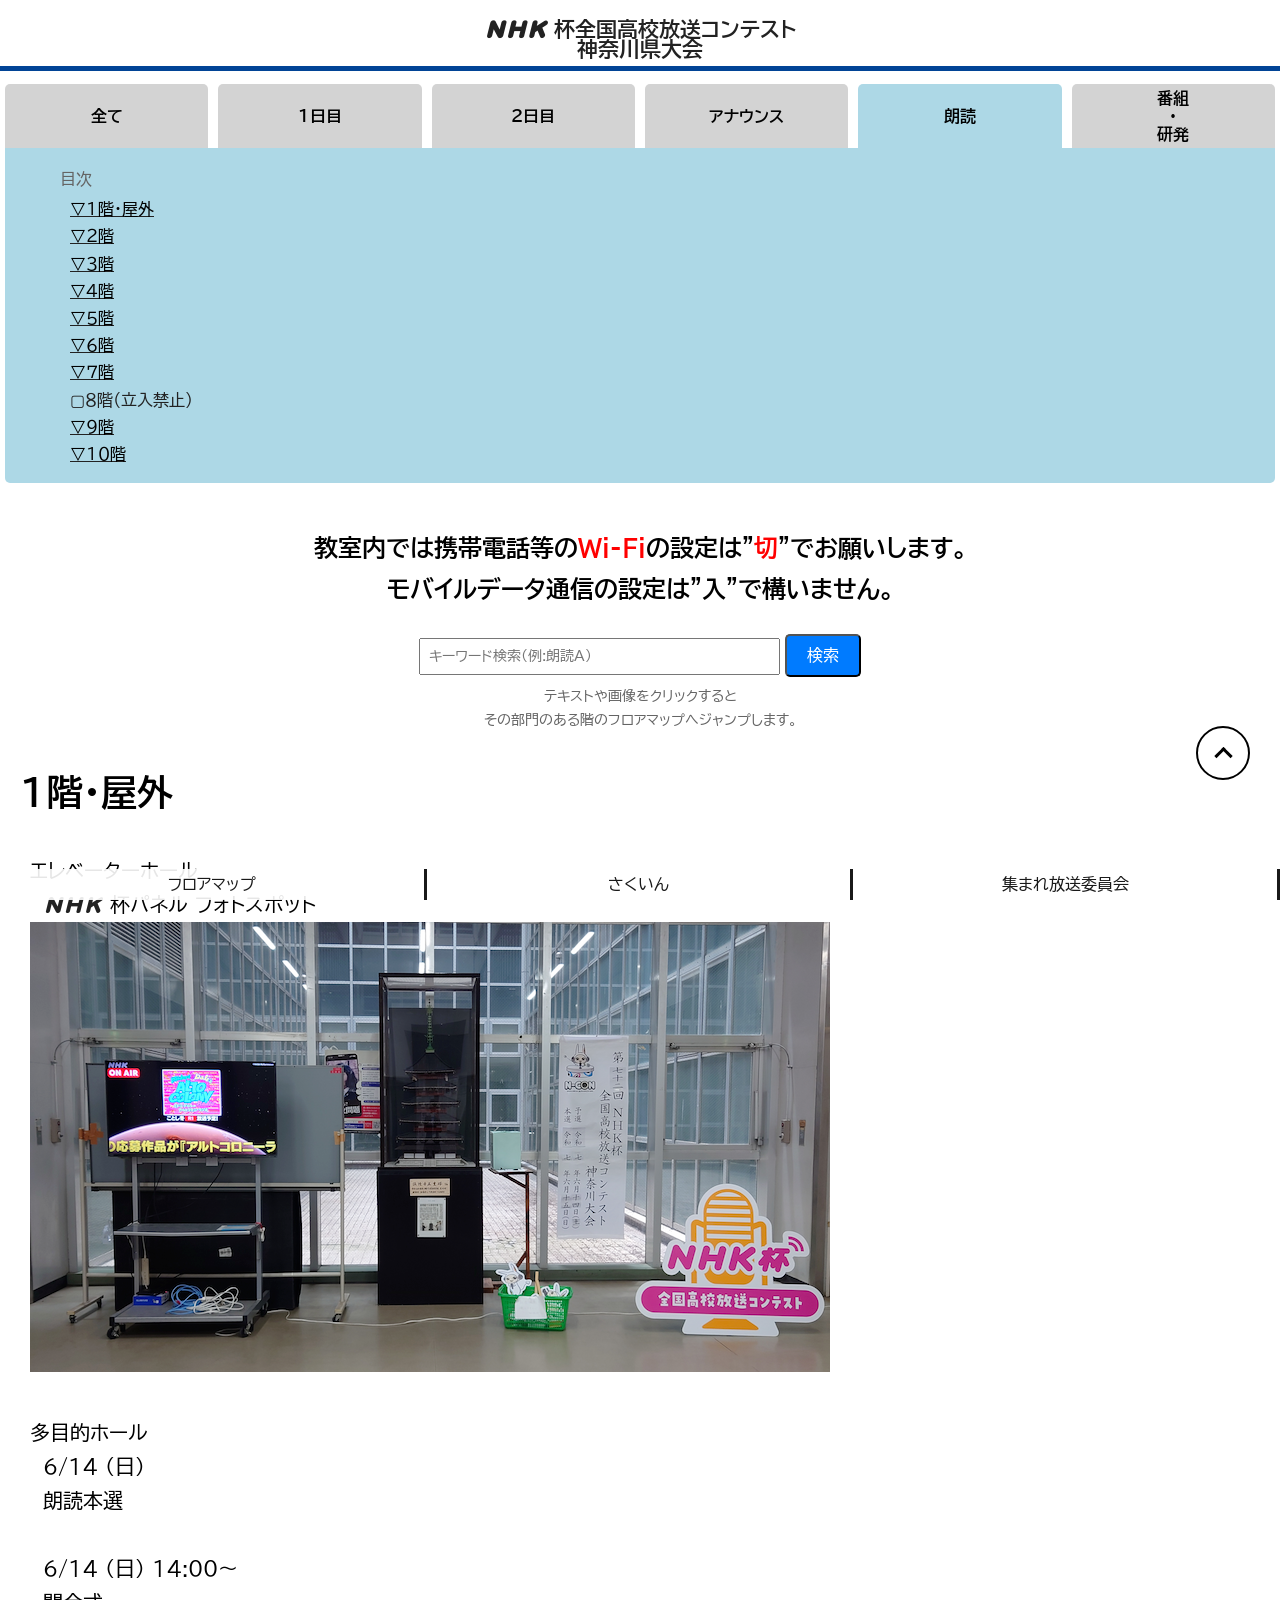
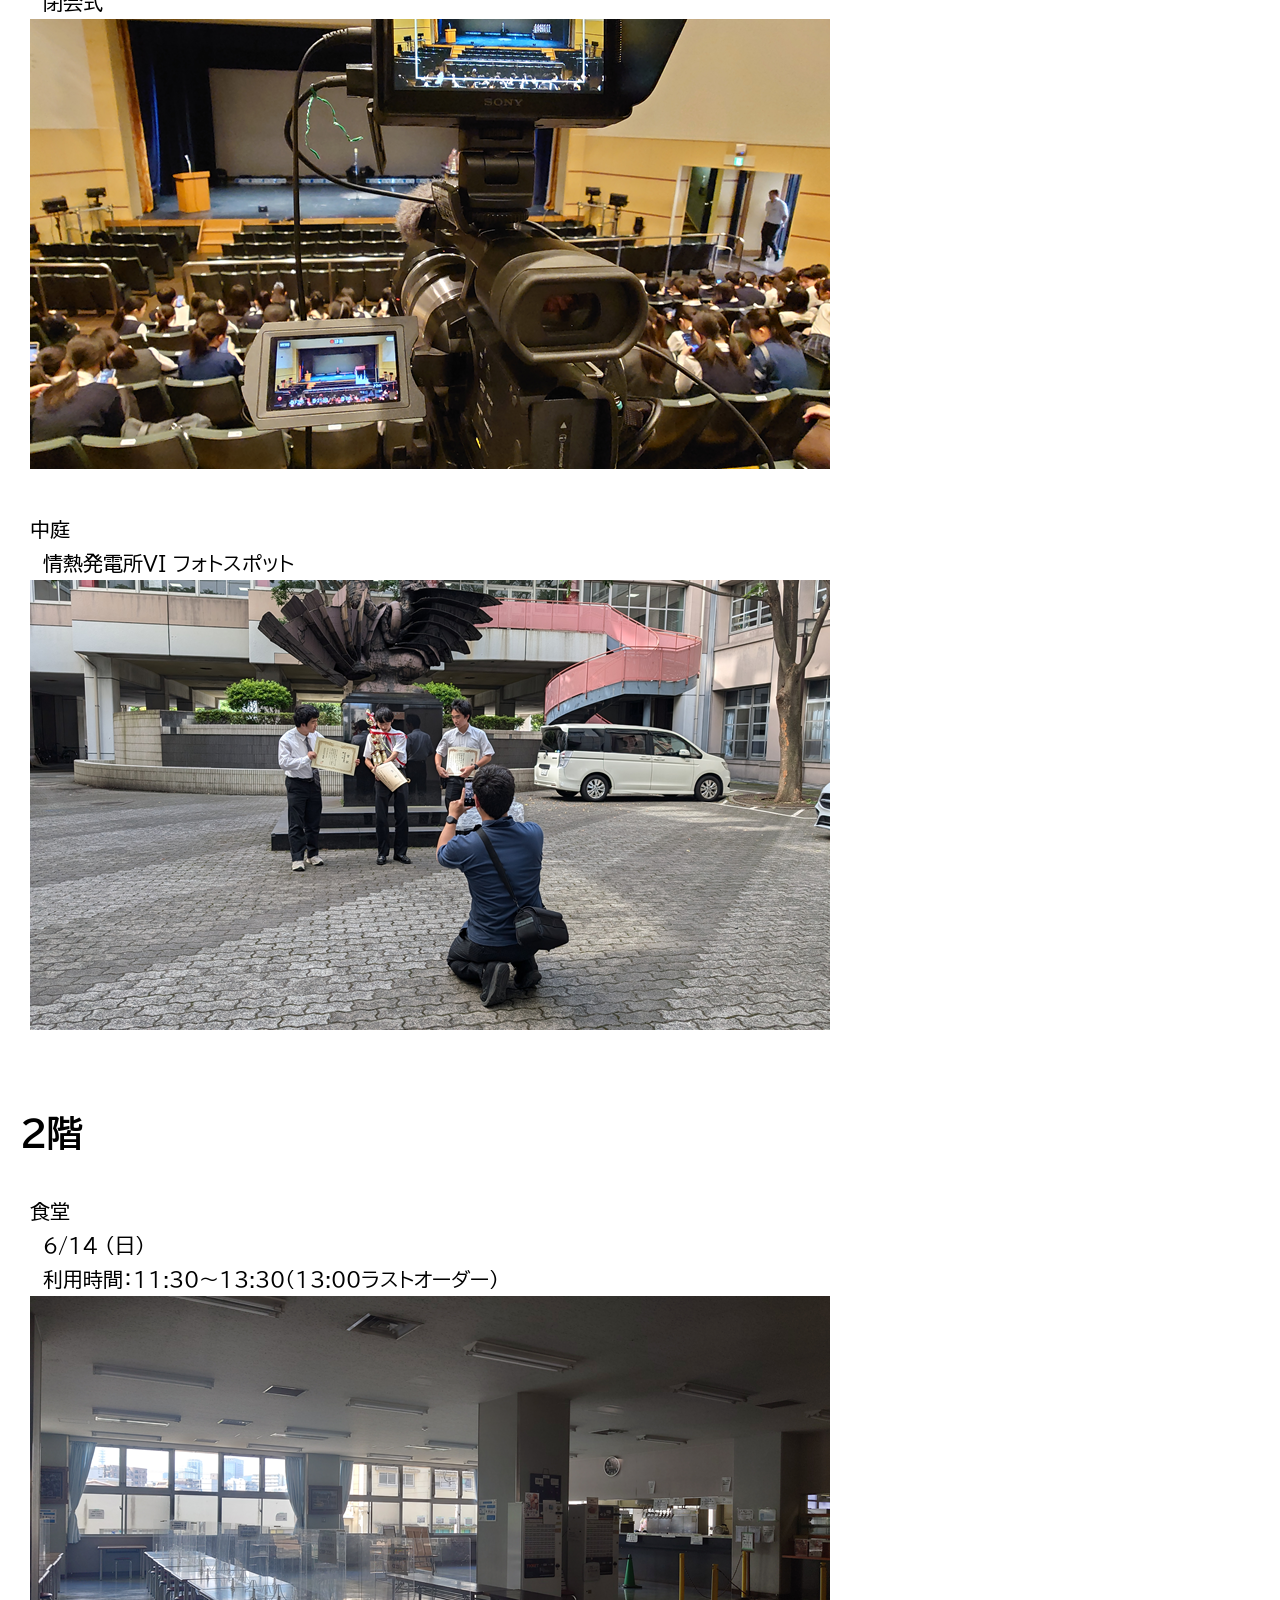
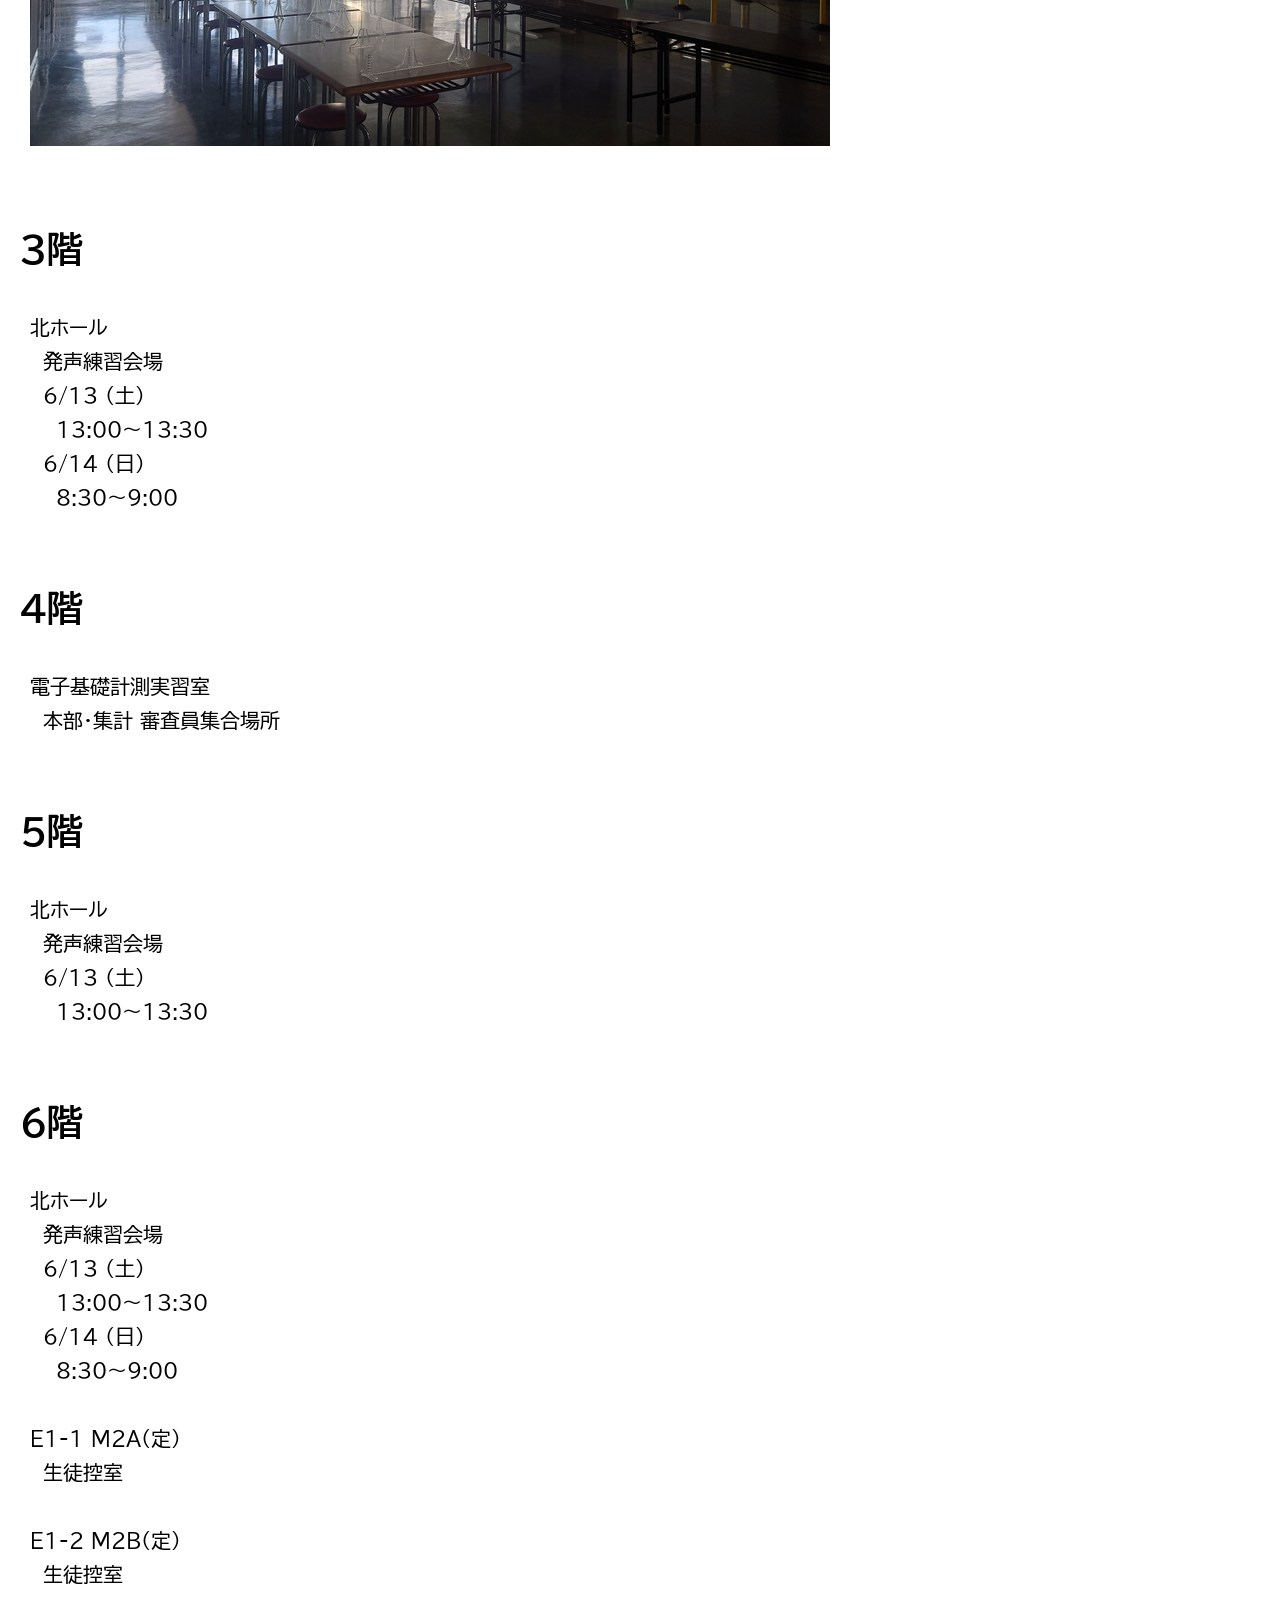
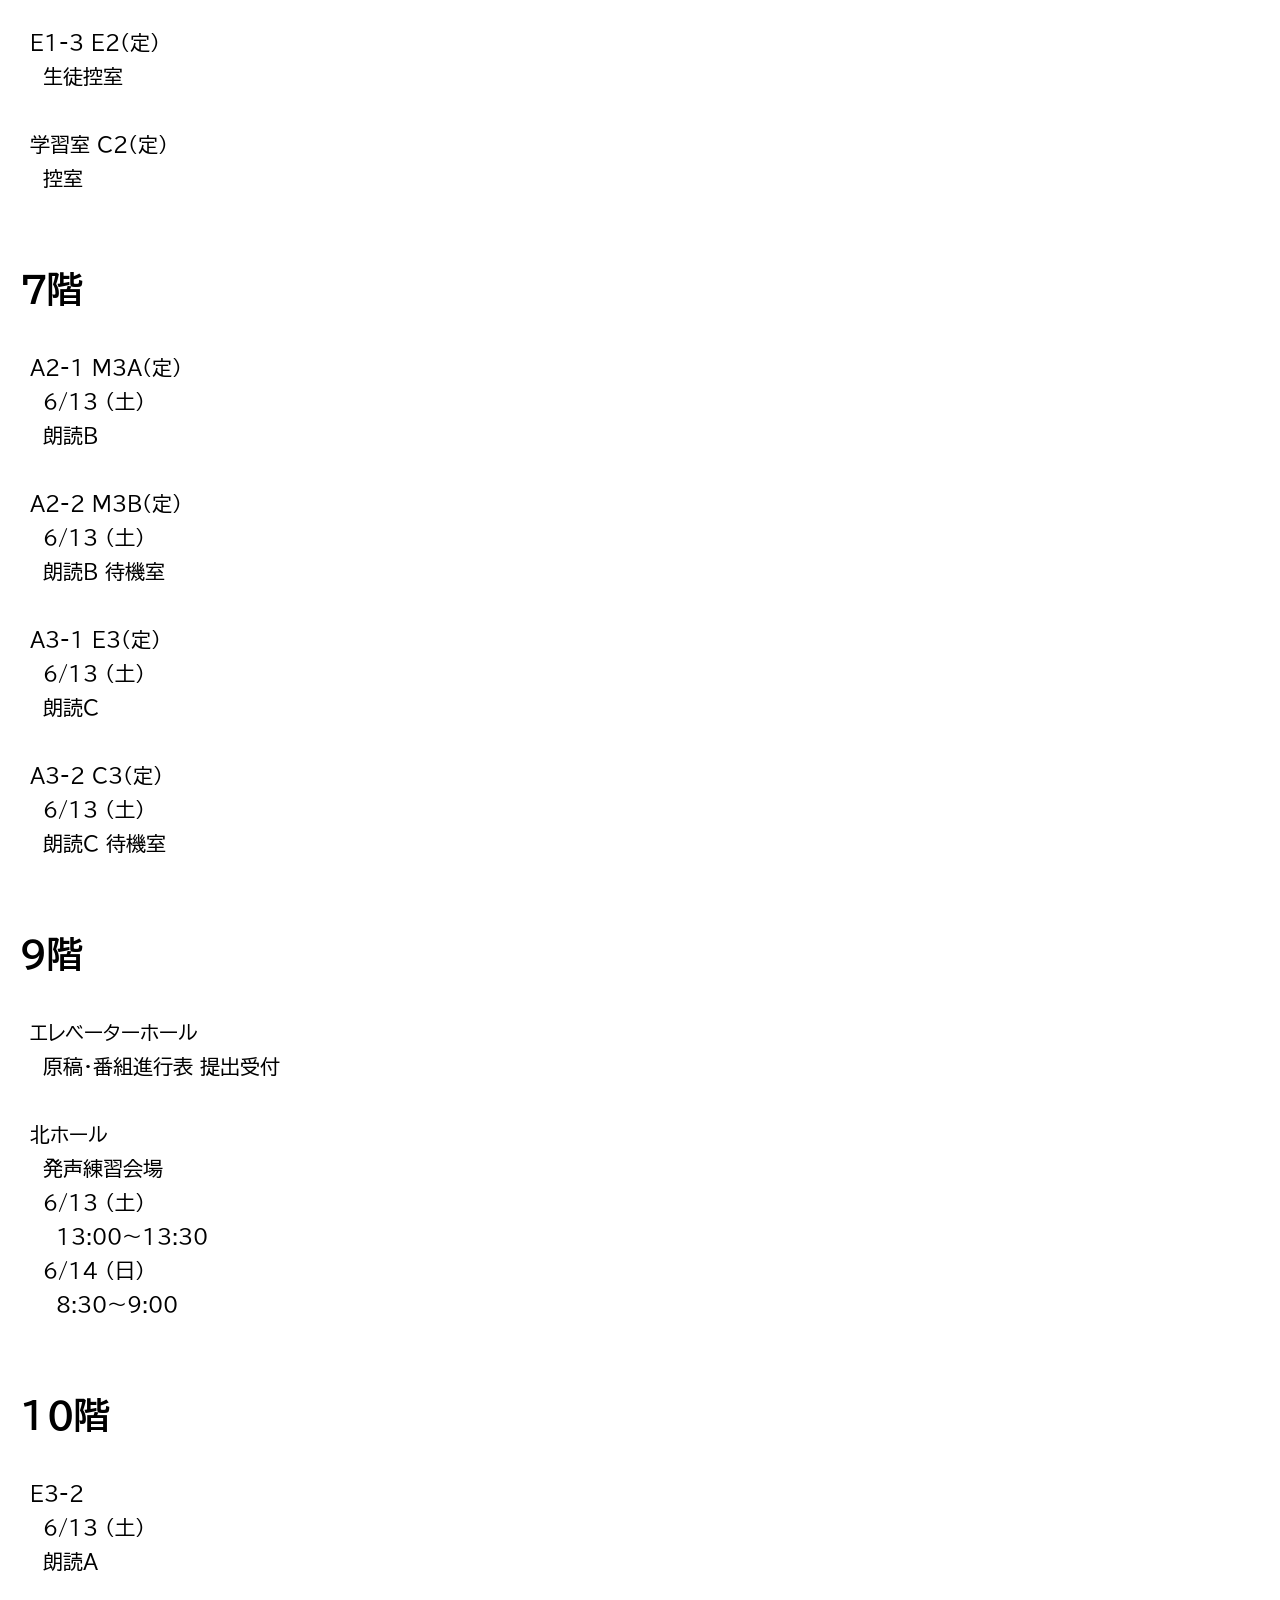
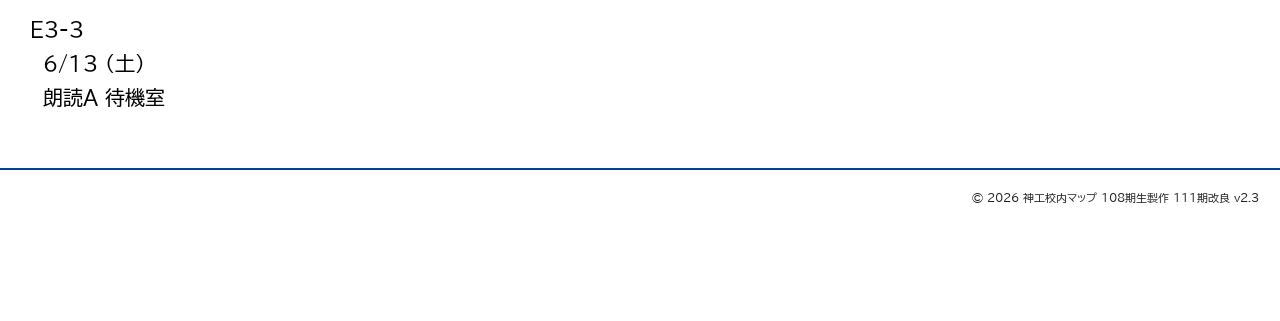
<file: docs/73ncon_kanagawa/sakuin_recitation.html>
<!DOCTYPE html>
<html lang="ja">
<head>
    <meta charset="UTF-8">
    <title>2026 神工校内マップ - 第七十三回NHK杯全国高校放送コンテスト 神奈川県大会 - 朗読</title>
    <meta name="viewport" content="width=device-width, initial-scale=1.0, viewport-fit-cover" />
    <meta name="author" content="Haruka Kato">
    <meta name="description" content="第七十三回NHK杯全国高校放送コンテスト 神奈川県大会の朗読部門出場者向けページです。">
    <meta name="keywords" content="地図, マップ, 校内マップ, NHK杯全国高校放送コンテスト, 神奈川県大会, 神工, 放送部, 専門部, 神奈川県高等学校視聴覚研究会, 神高視研, 朗読">
    <link rel="stylesheet" href="css/normalize.css">
    <link rel="stylesheet" href="css/style.css">
    <style>
        a,a:visited {
            color: #000;
            text-decoration: none;
        }
    </style>
</head>
<body class="fl">
    <a class="pagetop" href="#"><div class="pagetop__arrow"></div></a>
    <header>
        <h1><span class="nhk">ＮＨＫ </span>杯全国高校放送コンテスト<br>神奈川県大会</h1>
    </header>
    <div id="navigation-bar" class="for-sp">
        <ul>
            <li><a href="map.html">フロアマップ</a></li>
            <li><a href="">さくいん</a></li>
            <!--<li><a href="diagnosis.html">診断</a></li>-->
            <li><a href="https://sites.google.com/view/kanakousiken/">集まれ放送委員会</a></li>
            <!--<li><a href="https://www.nhk.or.jp/event/n-con/">NコンWEB</a></li>-->
        </ul>
    </div>
    <main>
        <div class="tablike">
            <div class="tab-label"><a href="sakuin.html">全て</a></div>
            <div class="tab-label"><a href="sakuin_day1.html">1日目</a></div>
            <div class="tab-label"><a href="sakuin_day2.html">2日目</a></div>
            <div class="tab-label"><a href="sakuin_announce.html">アナウンス</a></div>
            <div class="tab-labeled">朗読</div>
            <div class="tab-label"><a href="sakuin_program.html">番組<br>・<br>研発</a></div>
            <!--<div class="tab-label"><a href="sakuin_instructor.html">顧問等</a></div>-->
        </div>
        <div class="sfloor">
            <p style="text-align: left; margin-left: 40px;" >目次</p>
            <div style="text-align: left; margin-left: 50px; text-decoration: underline;">
                <a href="#1F">▽１階・屋外<br></a>
                <a href="#2F">▽２階<br></a>
                <a href="#3F">▽３階<br></a>
                <a href="#4F">▽４階<br></a>
                <a href="#5F">▽５階<br></a>
                <a href="#6F">▽６階<br></a>
                <a href="#7F">▽７階<br></a>
            </div>
            <div style="text-align: left; margin-left: 50px;">
                ▢８階（立入禁止）<br>
            </div>
            <div style="text-align: left; margin-left: 50px; text-decoration: underline;">
                <a href="#9F">▽９階<br></a>
                <a href="#10F">▽１０階</a>
            </div>
        </div>
        <div class="text" style="text-align: center;">
            <p style="color: #000;"><br>教室内では携帯電話等の<span style="color: #f00;">Wi-Fi</span>の設定は"<span style="color: #f00;">切</span>"でお願いします。<br>モバイルデータ通信の設定は"入"で構いません。</p>
        </div>
        <div id="search-container">
            <input type="text" id="search-box" placeholder="キーワード検索(例:朗読A)">
            <button class="button" onclick="search()">検索</button>
        </div>
        <p>テキストや画像をクリックすると<br>その部門のある階のフロアマップへジャンプします。</p>
        <div class="text">
            <div id="search-results"></div>
            <div id="1F">
                <h2><a href="map.html?floor=1F">１階・屋外</a></h2>
                <p class="imagep">
                    <a href="map.html?floor=1F">エレベーターホール<br>　<span class="nhk">ＮＨＫ </span>杯パネル フォトスポット
                    <br><img class="images" src="sakuin/1FEVH.png"></a><br><br>
                    <a href="map.html?floor=1F">多目的ホール<br>　6/14 (日)<br>　朗読本選<br><br>　6/14 (日) 14:00～<br>　閉会式
                    <br><img class="images" src="sakuin/TAMOKUTEKI.png"></a><br><br>
                    <a href="map.html?floor=1F">中庭<br>　情熱発電所VI フォトスポット
                    <br><img class="images" src="sakuin/JOHATSU.png"></a><br><br>
                </p>
            </div>
            <div id="2F">
                <h2><a href="map.html?floor=2F">２階</a></h2>
                <p class="imagep">
                    <a href="map.html?floor=2F">食堂<br>　6/14 (日)<br>　利用時間：11:30～13:30（13:00ラストオーダー）
                    <br><img class="images" src="sakuin/2FSHOKUDO.png"></a><br><br>
                </p>
            </div>
            <div id="3F">
                <h2><a href="map.html?floor=3F">３階</a></h2>
                <p class="imagep">
                    <a href="map.html?floor=3F">北ホール<br>　発声練習会場<br>　6/13 (土)<br>　　13:00～13:30<br>　6/14 (日)<br>　　8:30～9:00
                    </a><br><br>
                </p>
            </div>
            <div id="4F">
                <h2><a href="map.html?floor=4F">４階</a></h2>
                <p class="imagep">
                    <a href="map.html?floor=4F">電子基礎計測実習室<br>　本部・集計 審査員集合場所
                    </a><br><br>
                </p>
            </div>
            <div id="5F">
                <h2><a href="map.html?floor=5F">５階</a></h2>
                <p class="imagep">
                    <a href="map.html?floor=5F">北ホール<br>　発声練習会場<br>　6/13 (土)<br>　　13:00～13:30<!--<br>　6/14 (日)<br>　　8:30～9:00-->
                    </a><br><br>
                </p>
            </div>
            <div id="6F">
                <h2><a href="map.html?floor=6F">６階</a></h2>
                <p class="imagep">
                    <a href="map.html?floor=6F">北ホール<br>　発声練習会場<br>　6/13 (土)<br>　　13:00～13:30<br>　6/14 (日)<br>　　8:30～9:00
                    </a><br><br>
                    <a href="map.html?floor=6F">E1-1 M2A(定)<br>　生徒控室
                    </a><br><br>
                    <a href="map.html?floor=6F">E1-2 M2B(定)<br>　生徒控室
                    </a><br><br>
                    <a href="map.html?floor=6F">E1-3 E2(定)<br>　生徒控室
                    </a><br><br>
                    <a href="map.html?floor=6F">学習室 C2(定)<br>　控室
                    </a><br><br>
                </p>
            </div>
            <div id="7F">
                <h2><a href="map.html?floor=7F">７階</a></h2>
                <p class="imagep">
                    <a href="map.html?floor=7F">A2-1 M3A(定)<br>　6/13 (土)<br>　朗読B
                    </a><br><br>
                    <a href="map.html?floor=7F">A2-2 M3B(定)<br>　6/13 (土)<br>　朗読B 待機室
                    </a><br><br>
                    <a href="map.html?floor=7F">A3-1 E3(定)<br>　6/13 (土)<br>　朗読C
                    </a><br><br>
                    <a href="map.html?floor=7F">A3-2 C3(定)<br>　6/13 (土)<br>　朗読C 待機室
                    </a><br><br>
                </p>
            </div>
            <div id="9F">
                <h2><a href="map.html?floor=9F">９階</a></h2>
                <p class="imagep">
                    <a href="map.html?floor=9F">エレベーターホール<br>　原稿・番組進行表 提出受付
                    </a><br><br>
                    <a href="map.html?floor=9F">北ホール<br>　発声練習会場<br>　6/13 (土)<br>　　13:00～13:30<br>　6/14 (日)<br>　　8:30～9:00
                    </a><br><br>
                </p>
            </div>
            <div id="10F">
                <h2><a href="map.html?floor=10F">１０階</a></h2>
                <p class="imagep">
                    <a href="map.html?floor=10F">E3-2<br>　6/13 (土)<br>　朗読A
                    </a><br><br>
                    <a href="map.html?floor=10F">E3-3<br>　6/13 (土)<br>　朗読A 待機室
                    </a><br><br>
                </p>
            </div>
        </div>
    </main>
    <footer>
        <p><small>&copy; 2026 神工校内マップ 108期生製作 111期改良 v2.3</small></p>
        <br><br><br><br>
    </footer>
    <script>
        // 団体データの配列
        const organizations = [
            {
                name: 'エレベーターホール<br>　<span class="nhk">ＮＨＫ </span>杯パネル フォトスポット',
                description: '１階・屋外',
                image: 'br><img class="images" src="sakuin/1FEVH.png"',
                floor: '1F',
            },
            {
                name: '多目的ホール<br>　6/14 (日)<br>　朗読本選<br><br>　6/14 (日) 14:00～<br>　閉会式',
                description: '１階・屋外',
                image: 'br><img class="images" src="sakuin/TAMOKUTEKI.png"><',
                floor: '1F',
            },
            {
                name: '中庭<br>　情熱発電所VI フォトスポット',
                description: '１階・屋外',
                image: 'br><img class="images" src="sakuin/JOHATSU.png"><',
                floor: '1F',
            },
            {
                name: '食堂<br>　6/14 (日)<br>　利用時間：11:30～13:30（13:00ラストオーダー）',
                description: '２階',
                image: 'br><img class="images" src="sakuin/2FSHOKUDO.png"><',
                floor: '2F',
            },
            {
                name: '北ホール<br>　発声練習会場<br>　6/13 (土)<br>　　13:00～13:30<br>　6/14 (日)<br>　　8:30～9:00',
                description: '３階',
                floor: '3F',
            },
            {
                name: '電子基礎計測実習室<br>　本部・集計 審査員集合場所',
                description: '４階',
                floor: '4F',
            },
            {
                name: '北ホール<br>　発声練習会場<br>　6/13 (土)<br>　　13:00～13:30<!--<br>　6/14 (日)<br>　　8:30～9:00-->',
                description: '５階',
                floor: '5F',
            },
            {
                name: '北ホール<br>　発声練習会場<br>　6/13 (土)<br>　　13:00～13:30<br>　6/14 (日)<br>　　8:30～9:00',
                description: '６階',
                floor: '6F',
            },
            {
                name: 'E1-1 M2A(定)<br>　生徒控室',
                description: '６階',
                floor: '6F',
            },
            {
                name: 'E1-2 M2B(定)<br>　生徒控室',
                description: '６階',
                floor: '6F',
            },
            {
                name: 'E1-3 E2(定)<br>　生徒控室',
                description: '６階',
                floor: '6F',
            },
            {
                name: '学習室 C2(定)<br>　控室',
                description: '６階',
                floor: '6F',
            },
            {
                name: 'A2-1 M3A(定)<br>　6/13 (土)<br>　朗読B',
                description: '７階',
                floor: '7F',
            },
            {
                name: 'A2-2 M3B(定)<br>　6/13 (土)<br>　朗読B 待機室',
                description: '７階',
                floor: '7F',
            },
            {
                name: 'A3-1 E3(定)<br>　6/13 (土)<br>　朗読C',
                description: '７階',
                floor: '7F',
            },
            {
                name: 'A3-2 C3(定)<br>　6/13 (土)<br>　朗読C 待機室',
                description: '７階',
                floor: '7F',
            },
            {
                name: 'エレベーターホール<br>　原稿・番組進行表 提出受付',
                description: '９階',
                floor: '9F',
            },
            {
                name: '北ホール<br>　発声練習会場<br>　6/13 (土)<br>　　13:00～13:30<br>　6/14 (日)<br>　　8:30～9:00',
                description: '９階',
                floor: '9F',
            },
            {
                name: 'E3-2<br>　6/13 (土)<br>　朗読A',
                description: '１０階',
                floor: '10F',
            },
            {
                name: 'E3-3<br>　6/13 (土)<br>　朗読A 待機室',
                description: '１０階',
                floor: '10F',
            },
        ];
    
        function search() {
            const keyword = document.getElementById("search-box").value.toLowerCase().trim();
            const resultsContainer = document.getElementById("search-results");
            resultsContainer.innerHTML = ""; // 毎回初期化

            if (keyword === "") {
                resultsContainer.innerHTML = "<p>キーワードを入力してください。</p>";
                return;
            }

            const results = organizations.filter(org => 
                org.name.toLowerCase().includes(keyword) || org.description.toLowerCase().includes(keyword) || org.floor.toLowerCase().includes(keyword)
            );

            if (results.length === 0) {
                resultsContainer.innerHTML = "<p>該当する部屋が見つかりませんでした。</p>";
            } else {
                results.forEach(org => {
                    resultsContainer.innerHTML += `
                        <div class="result-item">
                            <h2>${org.description}</h2>
                            <a href="map.html?floor=${org.floor}">${org.name}
                            <${org.image}/a>
                        </div>
                    `;
                });
            }
        }

        // Enterキーで検索を実行するためのイベントリスナー
        document.getElementById("search-box").addEventListener("keydown", function(event) {
            if (event.key === "Enter") {
                search();
            }
        });
    </script>
</body>
</html>
</file>
<file: docs/css/style.css>
@charset "UTF-8";
@font-face {
	font-family: "UD";
  font-style: normal;
  font-weight: 400;
	src: url('../fonts/FORMUDPGothic-Regular.ttf') format('truetype'),
			 url('../fonts/FORMUDPGothic-Regular.woff2') format('woff2'),
       url('../fonts/FORMUDPGothic-Regular.woff') format('woff');       
}
@font-face {
  font-family: "UD";
  font-style: normal;
  font-weight: 700;
  src: url('../fonts/FORMUDPGothic-Bold.ttf') format('truetype'),
       url('../fonts/FORMUDPGothic-Bold.woff2') format('woff2'),
       url('../fonts/FORMUDPGothic-Bold.woff') format('woff');
}
@font-face {
	font-family: "NHK";
  src: url('../fonts/DFMRGC.ttf') format("truetype"),
       url('../fonts/DFMaruGothic-UB-WINP-RKSJ-H-02.ttf') format("truetype"),
       url('../fonts/DFMRGC.woff2') format("woff2"),
       url('../fonts/DFMaruGothic-UB-WINP-RKSJ-H-02.woff2') format("woff2"),
       url('../fonts/DFMRGC.woff') format("woff"),
       url('../fonts/DFMaruGothic-UB-WINP-RKSJ-H-02.woff') format("woff");
}

body *{
  font-display: swap;
  font-family: "UD","Arial","Helvetica Neue","Hiragino Kaku Gothic ProN","Hiragino Sans",sans-serif;
  color: #222;
}

body {
  line-height: 1.7;
  font-size: 14px;
}

header h1 {
  text-align: center;
  font-size: 21px;
  line-height: 20px;
  margin-top: 20px;
  border-bottom: 5px solid #014496;
  padding-bottom: 6px;
  margin-bottom: 8px;
}

.nhk {
  font-family:"NHK",sans-serif;
  font-style: italic;
}

.tablike{
  display: flex;
  text-align: center;
  font-weight: 600;
  font-size: 16px;
}

/*.tab{
  display: flex;
  text-align: center;
  flex-wrap: wrap;
}*/

.tab-label {
  flex: 1;
  padding: 5px;
  margin: 5px 5px 0px 5px;
  color: black;
  background: LightGray;
  order: -1;
  border-radius: 5px 5px 0 0;
  font-weight: 600;
  font-size: 16px;
  line-height: 18px;
}
.tab-label a {
  display: flex;
  align-items: center; /* 縦方向中央揃え */
  justify-content: center; /* 横方向中央揃え */
  height: 100%; /* タブいっぱいをクリック可能に */
  width: 100%;  /* 同上 */
  text-decoration: none; /* （任意）リンクの下線を消す */
}
.tab-labeled {  
  display: flex; /* 追加 */
  align-items: center; /* 追加：縦方向中央寄せ */
  justify-content: center; /* 追加：横方向中央寄せ */

  flex: 1;
  padding: 5px;
  margin: 5px 5px 0px 5px;
  color: black;
  background: lightblue;
  order: -1;
  border-radius: 5px 5px 0 0;
  font-weight: 600;
  font-size: 16px;
  line-height: 18px;
}
/*.tab-content {
  width: 100%;
  height: 0;
  overflow: hidden;
  opacity: 0;
}*/
/* アクティブなタブ */
/*.tab-switch:checked+.tab-label {
  background: lightblue;
}
.tab-switch:checked+.tab-label+.tab-content {
  height: auto;
  opacity: 1;
}

.tab-switch {
  display: none;
}*/

.text{
  text-align:left;
  font-weight: 600;
  font-size: 24px;
  margin-left: 20px;
  margin-right: 20px;
}

.imagep{
  text-align:left;
  font-weight: 500;
  font-size: 20px;
  margin-left: 10px;
  margin-right: 10px;
  color: black;
}

.images{
  width: 100%;
  max-width: 800px;
}

.print-map {
  display: none;
}

html {
  scroll-behavior: smooth;
}

.pagetop {
  height: 50px;
  width: 50px;
  position: fixed;
  right: 30px;
  bottom: 120px;
  background: #fff;
  border: solid 2px #000;
  border-radius: 50%;
  display: flex;
  justify-content: center;
  align-items: center;
  z-index: 2;
}

.pagetop__arrow {
  height: 10px;
  width: 10px;
  border-top: 3px solid #000;
  border-right: 3px solid #000;
  transform: translateY(20%) rotate(-45deg);
}

a,a:visited {
  color: #000;
  text-decoration: none;
}

#search-container {
  margin-top: 20px;
  text-align: center;
}

#search-box {
  padding: 8px;
  width: 200px;
}

.result-item {
  border: 2px solid #ddd;
  margin: 10px 0;
  padding: 10px;
}

.button {
  display: inline-block;
  padding: 10px 20px;
  margin: 5px 0;
  background-color: #007BFF;
  color: white;
  text-decoration: none;
  border-radius: 5px;
  text-align: center;
  font-size: 16px;
}

.button:hover {
  background-color: #0056b3;
}

/*ボタンの角を丸める*/
button--radius {
  border-radius: 100vh;
}

select{
  padding: 7px;
  width: 35%;
  border-radius: 10px
}
input{
  font-size: 1em;
  padding: 7px;
  min-width: 26.7%;
  color: rgb(84, 85, 85);
}
input[type="reset"]{
  margin-left: 5px;
}

#result {
  margin-top: 20px;
  text-align: center;
  font-weight: bold;
  img {width: 100%;}
}

/*メニューをページ下部に固定*/
#navigation-bar {
  position: fixed;
  width: 100%;
  bottom: 0;
  opacity: 0.9;
  z-index: 99;
  background-color: #fff; /* 背景色を追加 */
  padding-bottom: env(safe-area-inset-bottom);
}

/* メニューを横並びにする */
#navigation-bar ul {
  display: flex;
  list-style: none;
  padding: 0;
  margin: 0;
  width: 100%;
}

#navigation-bar li {
  flex: 1; /* フレックスを使用して均等に分ける */
  display: flex; /* フレックスを使って中央揃え */
  justify-content: center; /* 水平方向の中央揃え */
  align-items: center; /* 垂直方向の中央揃え */
  padding: 0;
  font-size: 16px;
  border-right: 3px solid #000;
  text-align: center; /* 中央揃え */
}

/* ボタンを調整 */
#navigation-bar li a {
  color: #000;
  display: flex; /* フレックスを使って中央揃え */
  justify-content: center; /* 水平方向の中央揃え */
  align-items: center; /* 垂直方向の中央揃え */
  width: 100%; /* リストアイテムの幅を100%に */
  height: 100%; /* リストアイテムの高さを100%に */
  padding: 2px; /* 余白を調整 */
  text-decoration: none; /* 下線を消す */
}

/* ホバーエフェクト */
#navigation-bar li a:hover {
  background-color: #f7f6f5; /* ホバー時の背景色 */
  color: #000000; /* ホバー時のテキスト色 */
}


.rn #room {
  flex-grow: 1;
  background-color: lightgreen;
  padding-top: 10px;
  margin: 4px 2px 0 5px;
  border-radius: 5px 5px 0 0;
}
.rn #floor {
  flex-grow: 1;
  background-color: lightblue;
  padding: 5px;
  margin: 5px 6px 1px 3px;
  border-radius: 5px 5px 0 0px;
}
.rn #floor a{
  text-decoration: none;
  display: block;
}
.fl #room {
  flex-grow: 1;
  background-color: lightgreen;
  padding: 5px;
  margin: 5px 3px 1px 6px;
  border-radius: 5px 5px 0 0px;
}
.fl #floor {
  flex-grow: 1;
  background-color: lightblue;
  padding-top: 10px;
  margin: 4px 5px 0 2px;
  border-radius: 5px 5px 0 0;
}
.fl #room a{
  text-decoration: none;
  display: block;
}

a:hover{
  opacity: 0.6;
}
.sroom{
  text-align: center;
  border-radius: 5px 5px 5px 5px;
  padding-top: 10px;
  margin: 0 5px 4px 5px;
  background-color: lightgreen;
  font-size: 16px;
}
.sfloor{
  text-align: center;
  border-radius: 0px 0px 5px 5px;
  padding: 15px;
  margin: 0 5px 4px 5px;
  background-color: lightblue;
  font-size: 16px;
}
select{
  padding: 7px;
  width: 35%;
  border-radius: 10px
}
input{
  font-size: 1em;
  padding: 7px;
  min-width: 26.7%;
  color: rgb(84, 85, 85);
}
input[type="reset"]{
  margin-left: 5px;
}
ul li{
  margin: 0 0px;
}
ul li:nth-of-type(n+2){
  display: none; 
}
ul{
  list-style-type: none;
  width: 100%;
  padding: 0;
  margin: 13px auto 0;
}
main p{
  text-align: center;
  margin: 3px auto;
  color: #646464;
}
footer{
  margin-top: 20px;
  border-top: 2.4px solid #014496;
  padding: 16px;
}
footer p{
  text-align: right;
  padding-right: 5px;
  margin: 0;
}

.not-safari {
  display: block;
  font-weight: 600;
  font-size: 24px;
  margin-left: 20px;
  margin-right: 20px;
}

/* Safariのみ非表示にする */
@supports (-webkit-backdrop-filter: none) {
  .not-safari {
    display: none;
  }
}

.safari-only {
  display: none;
  font-weight: 600;
  font-size: 24px;
  margin-left: 20px;
  margin-right: 20px;
}

/* Safariのみに適用するスタイル */
@supports (-webkit-backdrop-filter: none) {
  .safari-only {
    display: block;
  }
}
</file>
<file: docs/73ncon_kanagawa/css/style.css>
@charset "UTF-8";
@font-face {
	font-family: "UD";
  font-style: normal;
  font-weight: 400;
	src: url('../fonts/FORMUDPGothic-Regular.ttf') format('truetype'),
			 url('../fonts/FORMUDPGothic-Regular.woff2') format('woff2'),
       url('../fonts/FORMUDPGothic-Regular.woff') format('woff');       
}
@font-face {
  font-family: "UD";
  font-style: normal;
  font-weight: 700;
  src: url('../fonts/FORMUDPGothic-Bold.ttf') format('truetype'),
       url('../fonts/FORMUDPGothic-Bold.woff2') format('woff2'),
       url('../fonts/FORMUDPGothic-Bold.woff') format('woff');
}
@font-face {
	font-family: "NHK";
  src: url('../fonts/DFMRGC.ttf') format("truetype"),
       url('../fonts/DFMaruGothic-UB-WINP-RKSJ-H-02.ttf') format("truetype"),
       url('../fonts/DFMRGC.woff2') format("woff2"),
       url('../fonts/DFMaruGothic-UB-WINP-RKSJ-H-02.woff2') format("woff2"),
       url('../fonts/DFMRGC.woff') format("woff"),
       url('../fonts/DFMaruGothic-UB-WINP-RKSJ-H-02.woff') format("woff");
}

body *{
  font-display: swap;
  font-family: "UD","Arial","Helvetica Neue","Hiragino Kaku Gothic ProN","Hiragino Sans",sans-serif;
  color: #222;
}

body {
  line-height: 1.7;
  font-size: 14px;
}

header h1 {
  text-align: center;
  font-size: 21px;
  line-height: 20px;
  margin-top: 20px;
  border-bottom: 5px solid #014496;
  padding-bottom: 6px;
  margin-bottom: 8px;
}

.nhk {
  font-family:"NHK",sans-serif;
  font-style: italic;
}

.tablike{
  display: flex;
  text-align: center;
  font-weight: 600;
  font-size: 16px;
}

/*.tab{
  display: flex;
  text-align: center;
  flex-wrap: wrap;
}*/

.tab-label {
  flex: 1;
  padding: 5px;
  margin: 5px 5px 0px 5px;
  color: black;
  background: LightGray;
  order: -1;
  border-radius: 5px 5px 0 0;
  font-weight: 600;
  font-size: 16px;
  line-height: 18px;
}
.tab-label a {
  display: flex;
  align-items: center; /* 縦方向中央揃え */
  justify-content: center; /* 横方向中央揃え */
  height: 100%; /* タブいっぱいをクリック可能に */
  width: 100%;  /* 同上 */
  text-decoration: none; /* （任意）リンクの下線を消す */
}
.tab-labeled {  
  display: flex; /* 追加 */
  align-items: center; /* 追加：縦方向中央寄せ */
  justify-content: center; /* 追加：横方向中央寄せ */

  flex: 1;
  padding: 5px;
  margin: 5px 5px 0px 5px;
  color: black;
  background: lightblue;
  order: -1;
  border-radius: 5px 5px 0 0;
  font-weight: 600;
  font-size: 16px;
  line-height: 18px;
}
/*.tab-content {
  width: 100%;
  height: 0;
  overflow: hidden;
  opacity: 0;
}*/
/* アクティブなタブ */
/*.tab-switch:checked+.tab-label {
  background: lightblue;
}
.tab-switch:checked+.tab-label+.tab-content {
  height: auto;
  opacity: 1;
}

.tab-switch {
  display: none;
}*/

.text{
  text-align:left;
  font-weight: 600;
  font-size: 24px;
  margin-left: 20px;
  margin-right: 20px;
}

.imagep{
  text-align:left;
  font-weight: 500;
  font-size: 20px;
  margin-left: 10px;
  margin-right: 10px;
  color: black;
}

.images{
  width: 100%;
  max-width: 800px;
}

.print-map {
  display: none;
}

html {
  scroll-behavior: smooth;
}

.pagetop {
  height: 50px;
  width: 50px;
  position: fixed;
  right: 30px;
  bottom: 120px;
  background: #fff;
  border: solid 2px #000;
  border-radius: 50%;
  display: flex;
  justify-content: center;
  align-items: center;
  z-index: 2;
}

.pagetop__arrow {
  height: 10px;
  width: 10px;
  border-top: 3px solid #000;
  border-right: 3px solid #000;
  transform: translateY(20%) rotate(-45deg);
}

a,a:visited {
  color: #000;
  text-decoration: none;
}

#search-container {
  margin-top: 20px;
  text-align: center;
}

#search-box {
  padding: 8px;
  width: 200px;
}

.result-item {
  border: 2px solid #ddd;
  margin: 10px 0;
  padding: 10px;
}

.button {
  display: inline-block;
  padding: 10px 20px;
  margin: 5px 0;
  background-color: #007BFF;
  color: white;
  text-decoration: none;
  border-radius: 5px;
  text-align: center;
  font-size: 16px;
}

.button:hover {
  background-color: #0056b3;
}

/*ボタンの角を丸める*/
button--radius {
  border-radius: 100vh;
}

select{
  padding: 7px;
  width: 35%;
  border-radius: 10px
}
input{
  font-size: 1em;
  padding: 7px;
  min-width: 26.7%;
  color: rgb(84, 85, 85);
}
input[type="reset"]{
  margin-left: 5px;
}

#result {
  margin-top: 20px;
  text-align: center;
  font-weight: bold;
  img {width: 100%;}
}

/*メニューをページ下部に固定*/
#navigation-bar {
  position: fixed;
  width: 100%;
  bottom: 0;
  opacity: 0.9;
  z-index: 99;
  background-color: #fff; /* 背景色を追加 */
  padding-bottom: env(safe-area-inset-bottom);
}

/* メニューを横並びにする */
#navigation-bar ul {
  display: flex;
  list-style: none;
  padding: 0;
  margin: 0;
  width: 100%;
}

#navigation-bar li {
  flex: 1; /* フレックスを使用して均等に分ける */
  display: flex; /* フレックスを使って中央揃え */
  justify-content: center; /* 水平方向の中央揃え */
  align-items: center; /* 垂直方向の中央揃え */
  padding: 0;
  font-size: 16px;
  border-right: 3px solid #000;
  text-align: center; /* 中央揃え */
}

/* ボタンを調整 */
#navigation-bar li a {
  color: #000;
  display: flex; /* フレックスを使って中央揃え */
  justify-content: center; /* 水平方向の中央揃え */
  align-items: center; /* 垂直方向の中央揃え */
  width: 100%; /* リストアイテムの幅を100%に */
  height: 100%; /* リストアイテムの高さを100%に */
  padding: 2px; /* 余白を調整 */
  text-decoration: none; /* 下線を消す */
}

/* ホバーエフェクト */
#navigation-bar li a:hover {
  background-color: #f7f6f5; /* ホバー時の背景色 */
  color: #000000; /* ホバー時のテキスト色 */
}


.rn #room {
  flex-grow: 1;
  background-color: lightgreen;
  padding-top: 10px;
  margin: 4px 2px 0 5px;
  border-radius: 5px 5px 0 0;
}
.rn #floor {
  flex-grow: 1;
  background-color: lightblue;
  padding: 5px;
  margin: 5px 6px 1px 3px;
  border-radius: 5px 5px 0 0px;
}
.rn #floor a{
  text-decoration: none;
  display: block;
}
.fl #room {
  flex-grow: 1;
  background-color: lightgreen;
  padding: 5px;
  margin: 5px 3px 1px 6px;
  border-radius: 5px 5px 0 0px;
}
.fl #floor {
  flex-grow: 1;
  background-color: lightblue;
  padding-top: 10px;
  margin: 4px 5px 0 2px;
  border-radius: 5px 5px 0 0;
}
.fl #room a{
  text-decoration: none;
  display: block;
}

a:hover{
  opacity: 0.6;
}
.sroom{
  text-align: center;
  border-radius: 5px 5px 5px 5px;
  padding-top: 10px;
  margin: 0 5px 4px 5px;
  background-color: lightgreen;
  font-size: 16px;
}
.sfloor{
  text-align: center;
  border-radius: 0px 0px 5px 5px;
  padding: 15px;
  margin: 0 5px 4px 5px;
  background-color: lightblue;
  font-size: 16px;
}
select{
  padding: 7px;
  width: 35%;
  border-radius: 10px
}
input{
  font-size: 1em;
  padding: 7px;
  min-width: 26.7%;
  color: rgb(84, 85, 85);
}
input[type="reset"]{
  margin-left: 5px;
}
ul li{
  margin: 0 0px;
}
ul li:nth-of-type(n+2){
  display: none; 
}
ul{
  list-style-type: none;
  width: 100%;
  padding: 0;
  margin: 13px auto 0;
}
main p{
  text-align: center;
  margin: 3px auto;
  color: #646464;
}
footer{
  margin-top: 20px;
  border-top: 2.4px solid #014496;
  padding: 16px;
}
footer p{
  text-align: right;
  padding-right: 5px;
  margin: 0;
}

.not-safari {
  display: block;
  font-weight: 600;
  font-size: 24px;
  margin-left: 20px;
  margin-right: 20px;
}

/* Safariのみ非表示にする */
@supports (-webkit-backdrop-filter: none) {
  .not-safari {
    display: none;
  }
}

.safari-only {
  display: none;
  font-weight: 600;
  font-size: 24px;
  margin-left: 20px;
  margin-right: 20px;
}

/* Safariのみに適用するスタイル */
@supports (-webkit-backdrop-filter: none) {
  .safari-only {
    display: block;
  }
}
</file>
<file: docs/73ncon_kanagawa/css/leaflet.css>
/* required styles */

.leaflet-pane,
.leaflet-tile,
.leaflet-marker-icon,
.leaflet-marker-shadow,
.leaflet-tile-container,
.leaflet-pane > svg,
.leaflet-pane > canvas,
.leaflet-zoom-box,
.leaflet-image-layer,
.leaflet-layer {
	position: absolute;
	left: 0;
	top: 0;
	}
.leaflet-container {
	overflow: hidden;
	}
.leaflet-tile,
.leaflet-marker-icon,
.leaflet-marker-shadow {
	-webkit-user-select: none;
	   -moz-user-select: none;
	        user-select: none;
	  -webkit-user-drag: none;
	}
/* Prevents IE11 from highlighting tiles in blue */
.leaflet-tile::selection {
	background: transparent;
}
/* Safari renders non-retina tile on retina better with this, but Chrome is worse */
.leaflet-safari .leaflet-tile {
	image-rendering: -webkit-optimize-contrast;
	}
/* hack that prevents hw layers "stretching" when loading new tiles */
.leaflet-safari .leaflet-tile-container {
	width: 1600px;
	height: 1600px;
	-webkit-transform-origin: 0 0;
	}
.leaflet-marker-icon,
.leaflet-marker-shadow {
	display: block;
	}
/* .leaflet-container svg: reset svg max-width decleration shipped in Joomla! (joomla.org) 3.x */
/* .leaflet-container img: map is broken in FF if you have max-width: 100% on tiles */
.leaflet-container .leaflet-overlay-pane svg,
.leaflet-container .leaflet-marker-pane img,
.leaflet-container .leaflet-shadow-pane img,
.leaflet-container .leaflet-tile-pane img,
.leaflet-container img.leaflet-image-layer,
.leaflet-container .leaflet-tile {
	max-width: none !important;
	max-height: none !important;
	}

.leaflet-container.leaflet-touch-zoom {
	-ms-touch-action: pan-x pan-y;
	touch-action: pan-x pan-y;
	}
.leaflet-container.leaflet-touch-drag {
	-ms-touch-action: pinch-zoom;
	/* Fallback for FF which doesn't support pinch-zoom */
	touch-action: none;
	touch-action: pinch-zoom;
}
.leaflet-container.leaflet-touch-drag.leaflet-touch-zoom {
	-ms-touch-action: none;
	touch-action: none;
}
.leaflet-container {
	-webkit-tap-highlight-color: transparent;
}
.leaflet-container a {
	-webkit-tap-highlight-color: rgba(51, 181, 229, 0.4);
}
.leaflet-tile {
	filter: inherit;
	visibility: hidden;
	}
.leaflet-tile-loaded {
	visibility: inherit;
	}
.leaflet-zoom-box {
	width: 0;
	height: 0;
	-moz-box-sizing: border-box;
	     box-sizing: border-box;
	z-index: 800;
	}
/* workaround for https://bugzilla.mozilla.org/show_bug.cgi?id=888319 */
.leaflet-overlay-pane svg {
	-moz-user-select: none;
	}

.leaflet-pane         { z-index: 400; }

.leaflet-tile-pane    { z-index: 200; }
.leaflet-overlay-pane { z-index: 400; }
.leaflet-shadow-pane  { z-index: 500; }
.leaflet-marker-pane  { z-index: 600; }
.leaflet-tooltip-pane   { z-index: 650; }
.leaflet-popup-pane   { z-index: 700; }

.leaflet-map-pane canvas { z-index: 100; }
.leaflet-map-pane svg    { z-index: 200; }

.leaflet-vml-shape {
	width: 1px;
	height: 1px;
	}
.lvml {
	behavior: url(#default#VML);
	display: inline-block;
	position: absolute;
	}


/* control positioning */

.leaflet-control {
	position: relative;
	z-index: 800;
	pointer-events: visiblePainted; /* IE 9-10 doesn't have auto */
	pointer-events: auto;
	}
.leaflet-top,
.leaflet-bottom {
	position: absolute;
	z-index: 1000;
	pointer-events: none;
	}
.leaflet-top {
	top: 0;
	}
.leaflet-right {
	right: 0;
	}
.leaflet-bottom {
	bottom: 0;
	}
.leaflet-left {
	left: 0;
	}
.leaflet-control {
	float: left;
	clear: both;
	}
.leaflet-right .leaflet-control {
	float: right;
	}
.leaflet-top .leaflet-control {
	margin-top: 10px;
	}
.leaflet-bottom .leaflet-control {
	margin-bottom: 10px;
	}
.leaflet-left .leaflet-control {
	margin-left: 10px;
	}
.leaflet-right .leaflet-control {
	margin-right: 10px;
	}


/* zoom and fade animations */

.leaflet-fade-anim .leaflet-tile {
	will-change: opacity;
	}
.leaflet-fade-anim .leaflet-popup {
	opacity: 0;
	-webkit-transition: opacity 0.2s linear;
	   -moz-transition: opacity 0.2s linear;
	        transition: opacity 0.2s linear;
	}
.leaflet-fade-anim .leaflet-map-pane .leaflet-popup {
	opacity: 1;
	}
.leaflet-zoom-animated {
	-webkit-transform-origin: 0 0;
	    -ms-transform-origin: 0 0;
	        transform-origin: 0 0;
	}
.leaflet-zoom-anim .leaflet-zoom-animated {
	will-change: transform;
	}
.leaflet-zoom-anim .leaflet-zoom-animated {
	-webkit-transition: -webkit-transform 0.25s cubic-bezier(0,0,0.25,1);
	   -moz-transition:    -moz-transform 0.25s cubic-bezier(0,0,0.25,1);
	        transition:         transform 0.25s cubic-bezier(0,0,0.25,1);
	}
.leaflet-zoom-anim .leaflet-tile,
.leaflet-pan-anim .leaflet-tile {
	-webkit-transition: none;
	   -moz-transition: none;
	        transition: none;
	}

.leaflet-zoom-anim .leaflet-zoom-hide {
	visibility: hidden;
	}


/* cursors */

.leaflet-interactive {
	cursor: pointer;
	}
.leaflet-grab {
	cursor: -webkit-grab;
	cursor:    -moz-grab;
	cursor:         grab;
	}
.leaflet-crosshair,
.leaflet-crosshair .leaflet-interactive {
	cursor: crosshair;
	}
.leaflet-popup-pane,
.leaflet-control {
	cursor: auto;
	}
.leaflet-dragging .leaflet-grab,
.leaflet-dragging .leaflet-grab .leaflet-interactive,
.leaflet-dragging .leaflet-marker-draggable {
	cursor: move;
	cursor: -webkit-grabbing;
	cursor:    -moz-grabbing;
	cursor:         grabbing;
	}

/* marker & overlays interactivity */
.leaflet-marker-icon,
.leaflet-marker-shadow,
.leaflet-image-layer,
.leaflet-pane > svg path,
.leaflet-tile-container {
	pointer-events: none;
	}

.leaflet-marker-icon.leaflet-interactive,
.leaflet-image-layer.leaflet-interactive,
.leaflet-pane > svg path.leaflet-interactive,
svg.leaflet-image-layer.leaflet-interactive path {
	pointer-events: visiblePainted; /* IE 9-10 doesn't have auto */
	pointer-events: auto;
	}

/* visual tweaks */

.leaflet-container {
	background: #ddd;
	outline: 0;
	}
.leaflet-container a {
	color: #0078A8;
	}
.leaflet-container a.leaflet-active {
	outline: 2px solid orange;
	}
.leaflet-zoom-box {
	border: 2px dotted #38f;
	background: rgba(255,255,255,0.5);
	}


/* general typography */
.leaflet-container {
	font: 12px/1.5 "Helvetica Neue", Arial, Helvetica, sans-serif;
	}


/* general toolbar styles */

.leaflet-bar {
	box-shadow: 0 1px 5px rgba(0,0,0,0.65);
	border-radius: 4px;
	}
.leaflet-bar a,
.leaflet-bar a:hover {
	background-color: #fff;
	border-bottom: 1px solid #ccc;
	width: 26px;
	height: 26px;
	line-height: 26px;
	display: block;
	text-align: center;
	text-decoration: none;
	color: black;
	}
.leaflet-bar a,
.leaflet-control-layers-toggle {
	background-position: 50% 50%;
	background-repeat: no-repeat;
	display: block;
	}
.leaflet-bar a:hover {
	background-color: #f4f4f4;
	}
.leaflet-bar a:first-child {
	border-top-left-radius: 4px;
	border-top-right-radius: 4px;
	}
.leaflet-bar a:last-child {
	border-bottom-left-radius: 4px;
	border-bottom-right-radius: 4px;
	border-bottom: none;
	}
.leaflet-bar a.leaflet-disabled {
	cursor: default;
	background-color: #f4f4f4;
	color: #bbb;
	}

.leaflet-touch .leaflet-bar a {
	width: 30px;
	height: 30px;
	line-height: 30px;
	}
.leaflet-touch .leaflet-bar a:first-child {
	border-top-left-radius: 2px;
	border-top-right-radius: 2px;
	}
.leaflet-touch .leaflet-bar a:last-child {
	border-bottom-left-radius: 2px;
	border-bottom-right-radius: 2px;
	}

/* zoom control */

.leaflet-control-zoom-in,
.leaflet-control-zoom-out {
	font: bold 18px 'Lucida Console', Monaco, monospace;
	text-indent: 1px;
	}

.leaflet-touch .leaflet-control-zoom-in, .leaflet-touch .leaflet-control-zoom-out  {
	font-size: 22px;
	}


/* layers control */

.leaflet-control-layers {
	box-shadow: 0 1px 5px rgba(0,0,0,0.4);
	background: #fff;
	border-radius: 5px;
	}
.leaflet-control-layers-toggle {
	background-image: url(images/layers.png);
	width: 36px;
	height: 36px;
	}
.leaflet-retina .leaflet-control-layers-toggle {
	background-image: url(images/layers-2x.png);
	background-size: 26px 26px;
	}
.leaflet-touch .leaflet-control-layers-toggle {
	width: 44px;
	height: 44px;
	}
.leaflet-control-layers .leaflet-control-layers-list,
.leaflet-control-layers-expanded .leaflet-control-layers-toggle {
	display: none;
	}
.leaflet-control-layers-expanded .leaflet-control-layers-list {
	display: block;
	position: relative;
	}
.leaflet-control-layers-expanded {
	padding: 6px 10px 6px 6px;
	color: #333;
	background: #fff;
	}
.leaflet-control-layers-scrollbar {
	overflow-y: scroll;
	overflow-x: hidden;
	padding-right: 5px;
	}
.leaflet-control-layers-selector {
	margin-top: 2px;
	position: relative;
	top: 1px;
	}
.leaflet-control-layers label {
	display: block;
	}
.leaflet-control-layers-separator {
	height: 0;
	border-top: 1px solid #ddd;
	margin: 5px -10px 5px -6px;
	}

/* Default icon URLs */
.leaflet-default-icon-path {
	background-image: url(images/marker-icon.png);
	}


/* attribution and scale controls */

.leaflet-container .leaflet-control-attribution {
	background: #fff;
	background: rgba(255, 255, 255, 0.7);
	margin: 0;
	}
.leaflet-control-attribution,
.leaflet-control-scale-line {
	padding: 0 5px;
	color: #333;
	}
.leaflet-control-attribution a {
	text-decoration: none;
	}
.leaflet-control-attribution a:hover {
	text-decoration: underline;
	}
.leaflet-container .leaflet-control-attribution,
.leaflet-container .leaflet-control-scale {
	font-size: 11px;
	}
.leaflet-left .leaflet-control-scale {
	margin-left: 5px;
	}
.leaflet-bottom .leaflet-control-scale {
	margin-bottom: 5px;
	}
.leaflet-control-scale-line {
	border: 2px solid #777;
	border-top: none;
	line-height: 1.1;
	padding: 2px 5px 1px;
	font-size: 11px;
	white-space: nowrap;
	overflow: hidden;
	-moz-box-sizing: border-box;
	     box-sizing: border-box;

	background: #fff;
	background: rgba(255, 255, 255, 0.5);
	}
.leaflet-control-scale-line:not(:first-child) {
	border-top: 2px solid #777;
	border-bottom: none;
	margin-top: -2px;
	}
.leaflet-control-scale-line:not(:first-child):not(:last-child) {
	border-bottom: 2px solid #777;
	}

.leaflet-touch .leaflet-control-attribution,
.leaflet-touch .leaflet-control-layers,
.leaflet-touch .leaflet-bar {
	box-shadow: none;
	}
.leaflet-touch .leaflet-control-layers,
.leaflet-touch .leaflet-bar {
	border: 2px solid rgba(0,0,0,0.2);
	background-clip: padding-box;
	}


/* popup */

.leaflet-popup {
	position: absolute;
	text-align: center;
	margin-bottom: 20px;
	}
.leaflet-popup-content-wrapper {
	padding: 1px;
	text-align: left;
	border-radius: 12px;
	}
.leaflet-popup-content {
	margin: 13px 19px;
	line-height: 1.4;
	}
.leaflet-popup-content p {
	margin: 18px 0;
	}
.leaflet-popup-tip-container {
	width: 40px;
	height: 20px;
	position: absolute;
	left: 50%;
	margin-left: -20px;
	overflow: hidden;
	pointer-events: none;
	}
.leaflet-popup-tip {
	width: 17px;
	height: 17px;
	padding: 1px;

	margin: -10px auto 0;

	-webkit-transform: rotate(45deg);
	   -moz-transform: rotate(45deg);
	    -ms-transform: rotate(45deg);
	        transform: rotate(45deg);
	}
.leaflet-popup-content-wrapper,
.leaflet-popup-tip {
	background: white;
	color: #333;
	box-shadow: 0 3px 14px rgba(0,0,0,0.4);
	}
.leaflet-container a.leaflet-popup-close-button {
	position: absolute;
	top: 0;
	right: 0;
	padding: 4px 4px 0 0;
	border: none;
	text-align: center;
	width: 18px;
	height: 14px;
	font: 16px/14px Tahoma, Verdana, sans-serif;
	color: #c3c3c3;
	text-decoration: none;
	font-weight: bold;
	background: transparent;
	}
.leaflet-container a.leaflet-popup-close-button:hover {
	color: #999;
	}
.leaflet-popup-scrolled {
	overflow: auto;
	border-bottom: 1px solid #ddd;
	border-top: 1px solid #ddd;
	}

.leaflet-oldie .leaflet-popup-content-wrapper {
	-ms-zoom: 1;
	}
.leaflet-oldie .leaflet-popup-tip {
	width: 24px;
	margin: 0 auto;

	-ms-filter: "progid:DXImageTransform.Microsoft.Matrix(M11=0.70710678, M12=0.70710678, M21=-0.70710678, M22=0.70710678)";
	filter: progid:DXImageTransform.Microsoft.Matrix(M11=0.70710678, M12=0.70710678, M21=-0.70710678, M22=0.70710678);
	}
.leaflet-oldie .leaflet-popup-tip-container {
	margin-top: -1px;
	}

.leaflet-oldie .leaflet-control-zoom,
.leaflet-oldie .leaflet-control-layers,
.leaflet-oldie .leaflet-popup-content-wrapper,
.leaflet-oldie .leaflet-popup-tip {
	border: 1px solid #999;
	}


/* div icon */

.leaflet-div-icon {
	background: #fff;
	border: 1px solid #666;
	}


/* Tooltip */
/* Base styles for the element that has a tooltip */
.leaflet-tooltip {
	position: absolute;
	padding: 6px;
	background-color: #fff;
	border: 1px solid #fff;
	border-radius: 3px;
	color: #222;
	white-space: nowrap;
	-webkit-user-select: none;
	-moz-user-select: none;
	-ms-user-select: none;
	user-select: none;
	pointer-events: none;
	box-shadow: 0 1px 3px rgba(0,0,0,0.4);
	}
.leaflet-tooltip.leaflet-clickable {
	cursor: pointer;
	pointer-events: auto;
	}
.leaflet-tooltip-top:before,
.leaflet-tooltip-bottom:before,
.leaflet-tooltip-left:before,
.leaflet-tooltip-right:before {
	position: absolute;
	pointer-events: none;
	border: 6px solid transparent;
	background: transparent;
	content: "";
	}

/* Directions */

.leaflet-tooltip-bottom {
	margin-top: 6px;
}
.leaflet-tooltip-top {
	margin-top: -6px;
}
.leaflet-tooltip-bottom:before,
.leaflet-tooltip-top:before {
	left: 50%;
	margin-left: -6px;
	}
.leaflet-tooltip-top:before {
	bottom: 0;
	margin-bottom: -12px;
	border-top-color: #fff;
	}
.leaflet-tooltip-bottom:before {
	top: 0;
	margin-top: -12px;
	margin-left: -6px;
	border-bottom-color: #fff;
	}
.leaflet-tooltip-left {
	margin-left: -6px;
}
.leaflet-tooltip-right {
	margin-left: 6px;
}
.leaflet-tooltip-left:before,
.leaflet-tooltip-right:before {
	top: 50%;
	margin-top: -6px;
	}
.leaflet-tooltip-left:before {
	right: 0;
	margin-right: -12px;
	border-left-color: #fff;
	}
.leaflet-tooltip-right:before {
	left: 0;
	margin-left: -12px;
	border-right-color: #fff;
	}
</file>
<file: docs/73ncon_kanagawa/css/map_print.css>
@charset "UTF-8";

@page {
  size: A4 portrait;
  margin: 5mm;
}

body {
  margin: 0;
}

header,
#navigation-bar,
.sroom,
.not-safari,
.safari-only,
footer {
  display: none !important;
}

main {
  margin: 0;
  padding: 0;
}

.print-map {
  display: block;
}

.print-map_item {
  display: flex;
  align-items: center;
  justify-content: center;
  height: 287mm;
  margin: 0;
  page-break-after: always;
}

.print-map_item img {
  display: block;
  max-width: 100%;
  height: 100%;
  object-fit: contain;
}

.print-map_item:last-child {
  page-break-after: auto;
}
</file>
